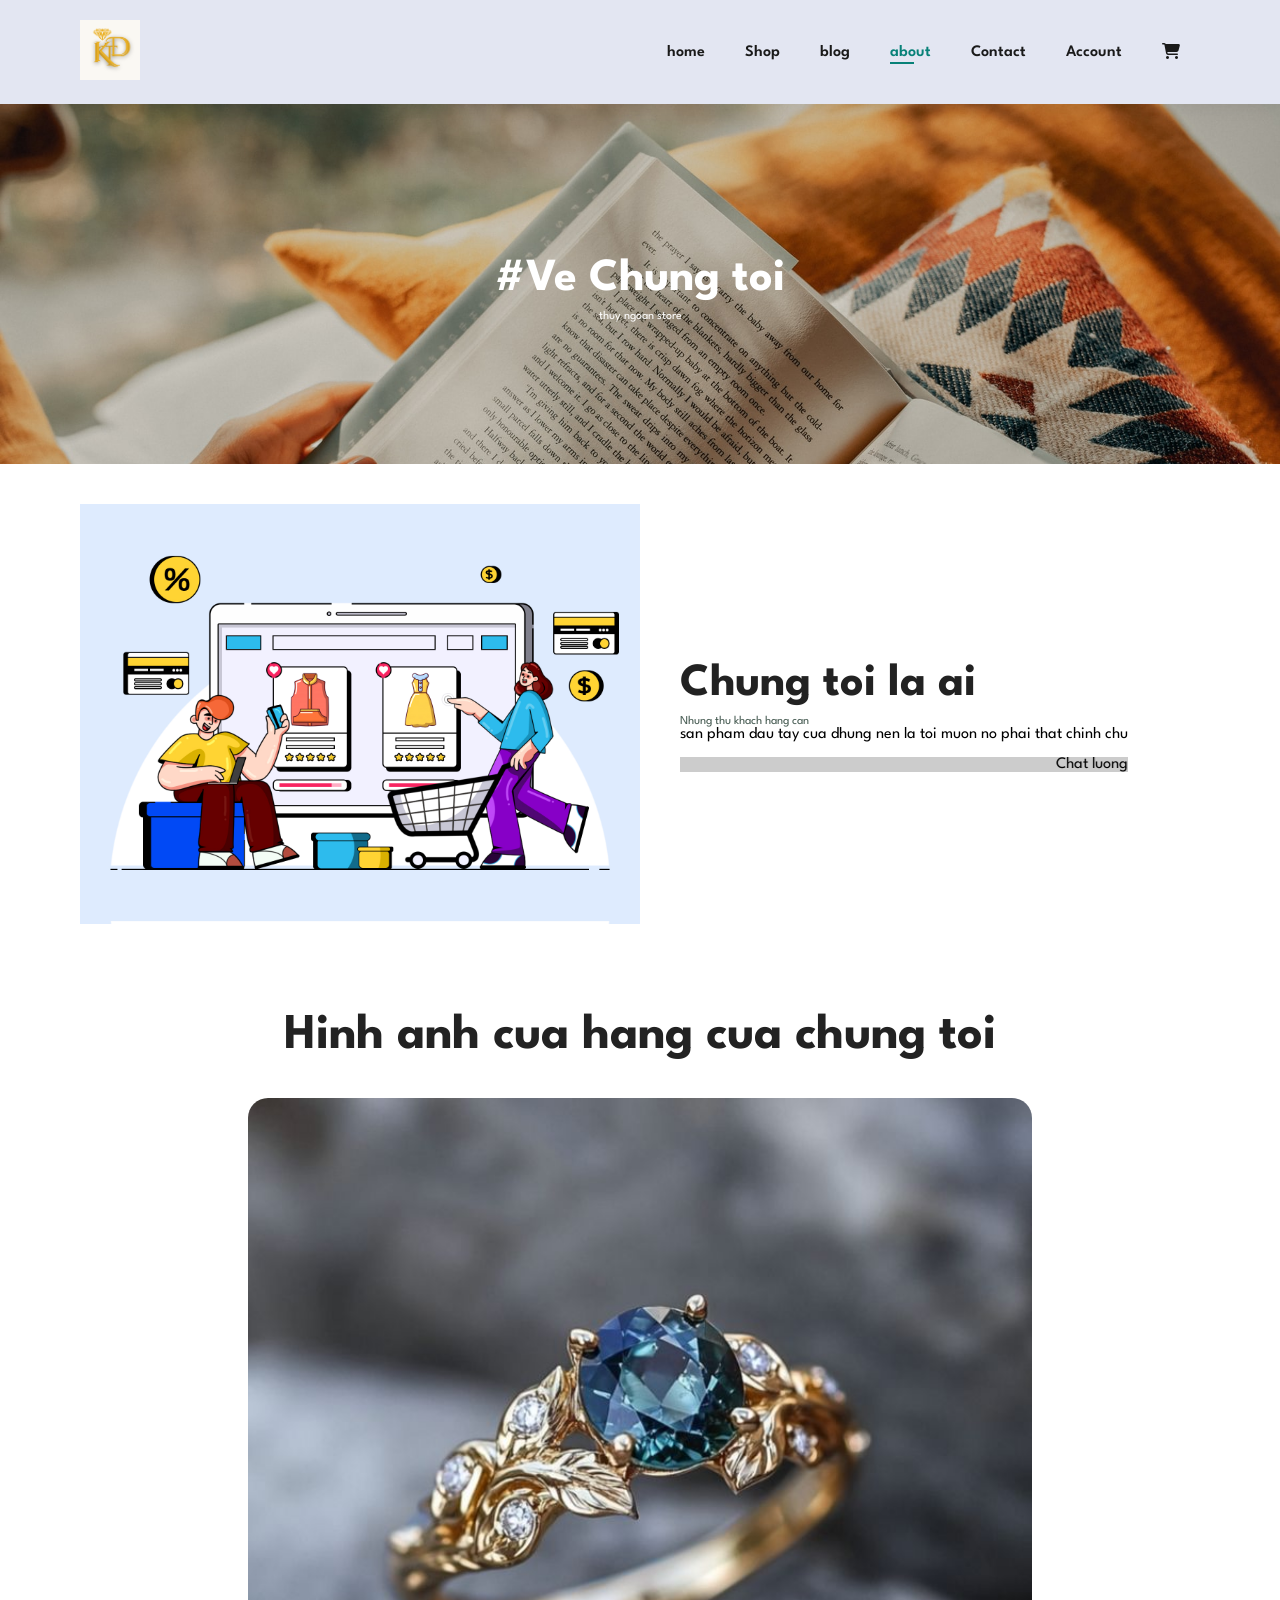
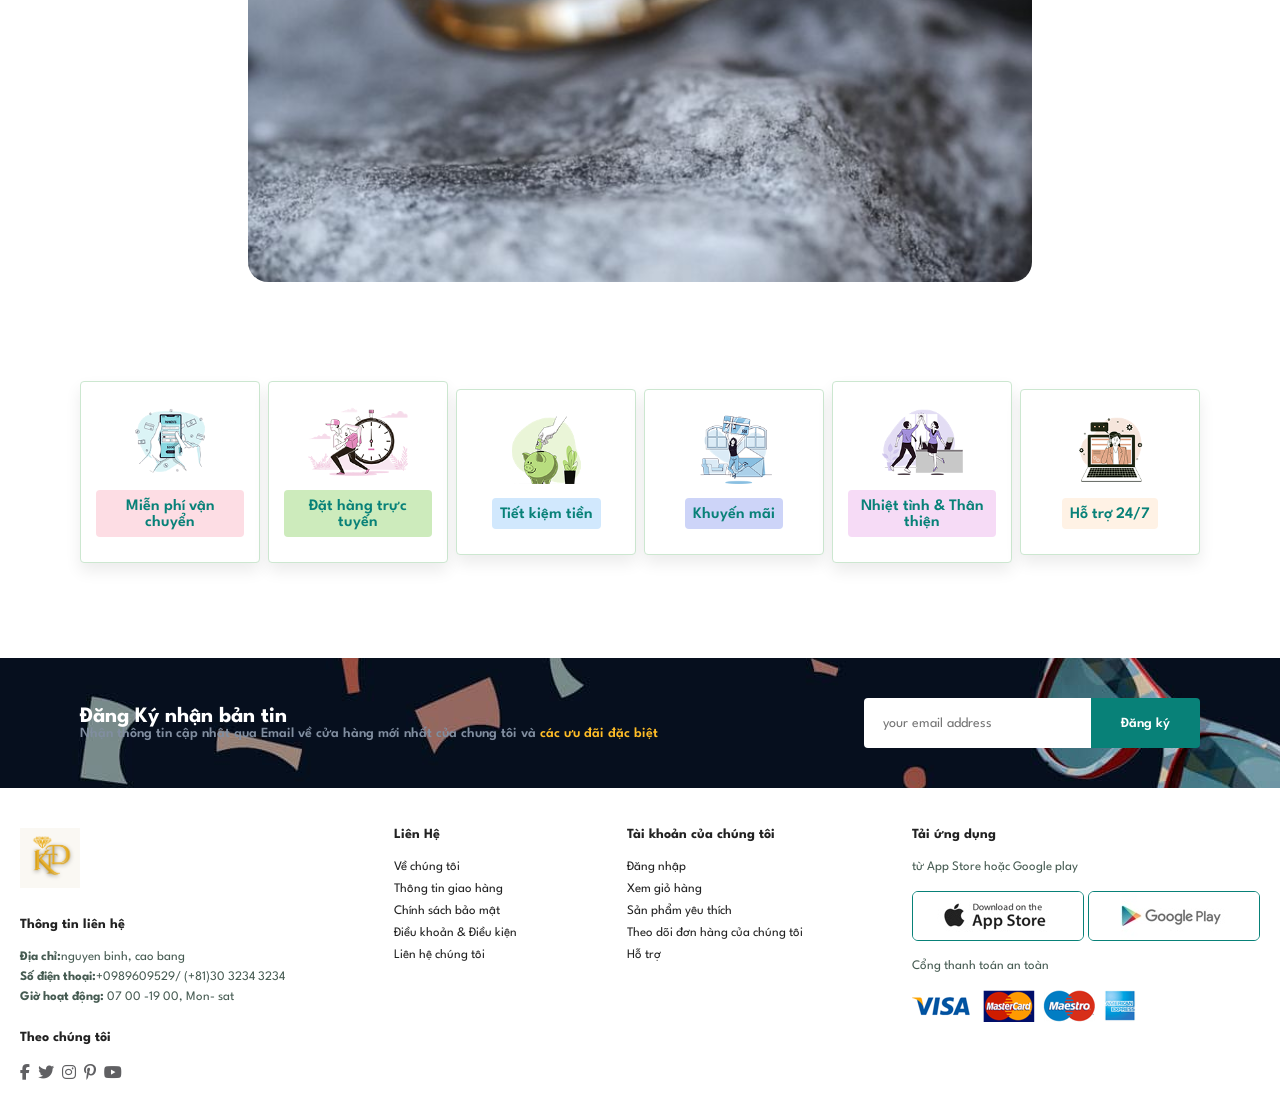
<file: about.html>
<!DOCTYPE html>
<html lang="en">
<head>
    <meta charset="UTF-8">
    <meta name="viewport" content="width=device-width, initial-scale=1.0">
    <link rel="stylesheet" href="https://cdnjs.cloudflare.com/ajax/libs/font-awesome/6.2.0/css/all.min.css">
    <title>vàng bạc thúy ngoạn store</title>
    <link rel="stylesheet" href="style.css">
</head>
<body>
    <section id="header">
        <a href="#"><img src="store/1.png" class="logo"></a>
        <div>
            <ul id="navbar">
                <li><a href="index.html">home</a></li>
                <li class="dropdown">
        <a href="shop.html">Shop</a>
        <ul class="dropdown-menu">  
            <li class="dropdown"><a href="vang.html">Sản phẩm Vàng</a> 
                    <ul class="loai-sp">
                        <li><a href="man.html">Sản phẩm nam</a></li>
                        <li><a href="girl.html">Sản phẩm nữ</a></li>
                        <li><a href="Nhan.html">Nhẫn</a></li>
                        <li><a href="day-chuyen.html">Dây chuyền</a></li>
                        <li><a href="bong-tai.html">Bông tai</a></li>
                        <li><a href="lac.html">lắc tay % lắc chân</a></li>
                    </ul>
                    
            </li>
             <li class="dropdown"><a href="bac.html">Sản phẩm bac</a> 
                    <ul class="loai-sp">
                        <li><a href="man.html">Sản phẩm nam</a></li>
                        <li><a href="girl.html">Sản phẩm nữ</a></li>
                        <li><a href="Nhan.html">Nhẫn</a></li>
                        <li><a href="day-chuyen.html">Dây chuyền</a></li>
                        <li><a href="bong-tai.html">Bông tai</a></li>
                        <li><a href="lac.html">lắc</a></li>
                    </ul>
                    
            </li>
        </ul>
    </li>


                <li><a href="blog.html">blog</a></li>
                <li><a class="active" href="about.html">about</a></li>
                <li><a href="contact.html">Contact</a></li>
                <li><a href="taikhoan.html">Account</a></li>
                <li id="lg-bag"><a href="cart.html"><i class="fa-solid fa-cart-shopping"></i></a></li>
                <a href="#" id="close"><i class="fa -solid fa-xmark"></i></a>
                </ul>
        </div>
        <div id="mobile">
            <a href="cart.html"><i class="fa-solid fa-cart-shopping"></i></a>
            <i id="bar" class="fas fa-outdent"></i>
        </div>
    </section>
    <!-- home page -->
     <section id="page-header" class="about-header">
        <h2>#Ve Chung toi</h2>
        <p>thuy ngoan store</p>
      
     </section>
     <!--about header-->
     <section id="about-head" class="section-p1">
        <img src="img/about/a6.jpg">
        <div>
            <h2>Chung toi la ai</h2>
            <p>Nhung thu khach hang can</p>
            <abbr titile="">san pham dau tay cua dhung
                 nen la toi muon no phai that chinh chu</abbr>
                 <br><br>
                 <marquee style="background-color: #ccc;" loop="infinite" scrollamount="5" width="100%">
  Chat luong san pham duoc dam bao va uy tin
</marquee>
        </div>
     </section>
     <!--about app--> 
     <section id="about-us" class="section-p1">
        <h1>Hinh anh cua hang cua chung toi</h1>
        <div class="video">
            <img src="store/a (4).jfif">
        </div>
     </section>
      <!--feature-->
     <section id="feature" class="section-p1">

        <div class="fe-box">
            <img src="img/features/f1.png">
            <h6>Miễn phí vận chuyển</h6>
        </div>
        <div class="fe-box">
            <img src="img/features/f2.png">
            <h6>Đặt hàng trực tuyến</h6>
        </div>
        <div class="fe-box">
            <img src="img/features/f3.png">
            <h6>Tiết kiệm tiền</h6>
        </div>
        <div class="fe-box">
            <img src="img/features/f4.png">
            <h6>Khuyến mãi</h6>
        </div>
        <div class="fe-box">
            <img src="img/features/f5.png">
            <h6>Nhiệt tình & Thân thiện</h6>
        </div>
        <div class="fe-box">
            <img src="img/features/f6.png">
            <h6>Hỗ trợ 24/7</h6>
        </div>
        
     </section>
      <!--thu moi-->
      <section id="newsletter" class="section-p1 section-m1">
        <div class="newstext">
            <h4>Đăng Ký nhận bản tin</h4>
            <p>Nhận thông tin cập nhật qua Email về cửa hàng mới nhất của chung tôi và <span>các ưu đãi đặc biệt</span></p>
        </div>
        <div class="form">
            <input type="text" placeholder="your email address">
            <button class="normal">Đăng ký</button>
        </div>
      </section>
      <!--footer-->
      <footer id="section-p1">
        <div class="col">
            <img class="logo"src="store/1.png">
            <h4>Thông tin liên hệ</h4>
            <p><strong>Địa chỉ:</strong>nguyen binh, cao bang</p>
            <p><strong>Số điện thoại:</strong>+0989609529/ (+81)30 3234 3234 </p>
            <p><strong>Giờ hoạt động: </strong>07 00 -19 00, Mon- sat</p>
            <div class="follow">
                <h4>Theo chúng tôi</h4>
                <div class="icon">
                    <i class="fab fa-facebook-f"></i>
                     <i class="fab fa-twitter"></i>
                    <i class="fab fa-instagram"></i>
                    <i class="fab fa-pinterest-p"></i>
                    <i class="fab fa-youtube"></i>
                </div>
            </div>
        </div>
        <div class="col">
            <h4>Liên Hệ</h4>
            <a href="#">Về chúng tôi</a>
            <a href="#">Thông tin giao hàng</a>
            <a href="#">Chính sách bảo mật</a>
            <a href="#">Điều khoản & Điều kiện</a>
            <a href="#">Liên hệ chúng tôi</a>
        </div>
          <div class="col">
            <h4>Tài khoản của chúng tôi</h4>
            <a href="#">Đăng nhập</a>
            <a href="#">Xem giỏ hàng</a>
            <a href="#">Sản phẩm yêu thích</a>
            <a href="#">Theo dõi đơn hàng của chúng tôi</a>
            <a href="#">Hỗ trợ</a>
        </div>
         <div class="col install">
            <h4>Tải ứng dụng</h4>
            <p>từ App Store hoặc Google play</p>
            <div class="row">
                <img src="img/pay/app.jpg">
                <img src="img/pay/play.jpg">

            </div>
            <p>Cổng thanh toán an toàn</p>
            <img src="img/pay/pay.png">
        </div>
      </footer>
      <script src="script.js"></script>
</body>
</html>
</file>
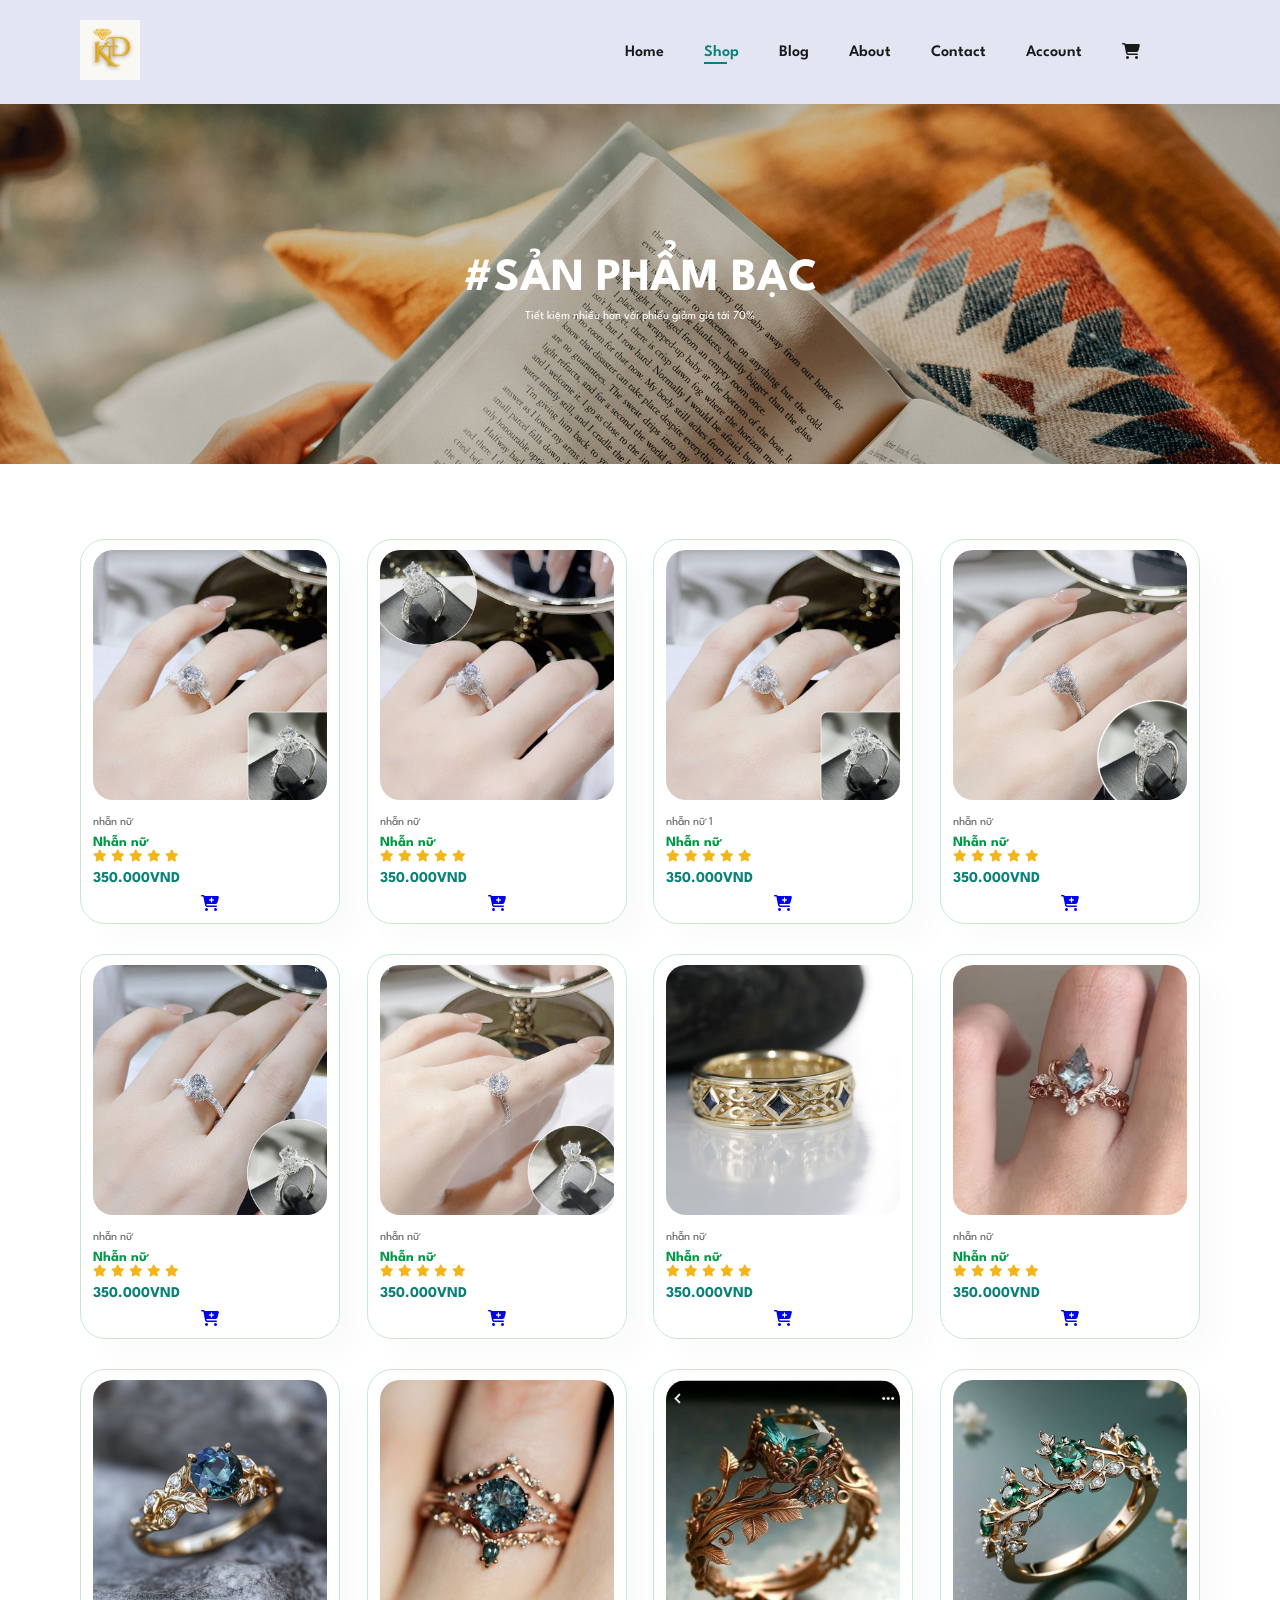
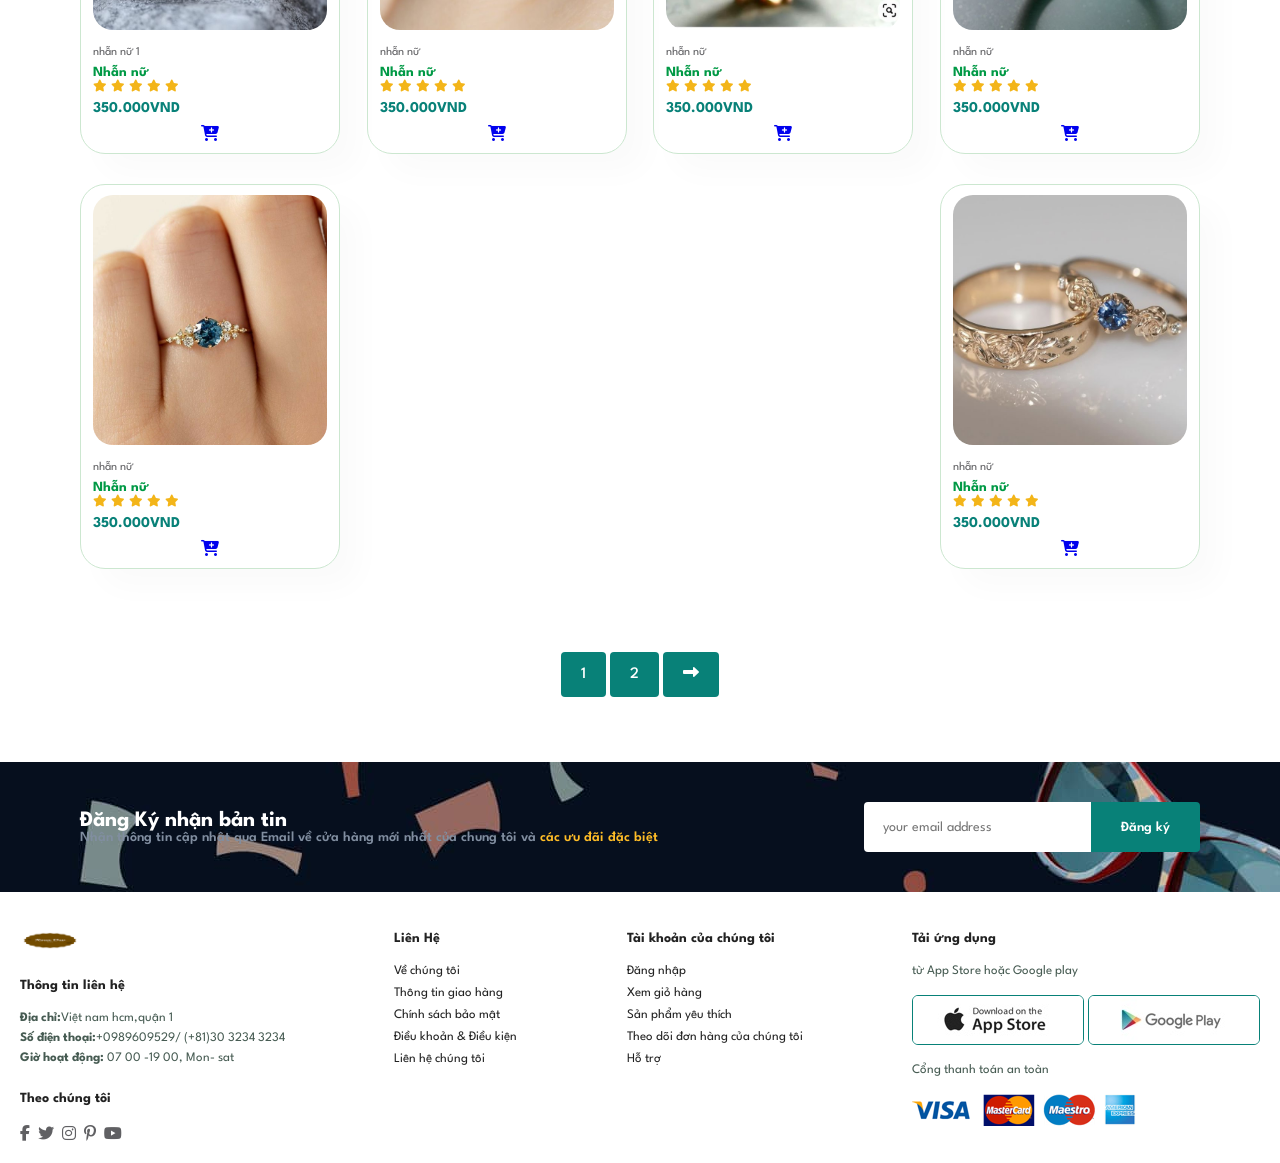
<file: bac.html>
<!DOCTYPE html>
<html lang="en">
<head>
    <meta charset="UTF-8">
    <meta name="viewport" content="width=device-width, initial-scale=1.0">
    <link rel="stylesheet" href="https://cdnjs.cloudflare.com/ajax/libs/font-awesome/6.2.0/css/all.min.css">
    <title>vàng bạc thúy ngoạn store</title>
    <link rel="stylesheet" href="style.css">
</head>
<body>
    <section id="header">
        <a href="#"><img src="store/1.png" class="logo"></a>
        <div>
          <ul id="navbar">
    <li><a href="index.html">Home</a></li>
    <li class="dropdown">
        <a class="active" href="shop.html">Shop</a>
        <ul class="dropdown-menu">  
            <li class="dropdown"><a href="vang.html">Sản phẩm Vàng</a> 
                    <ul class="loai-sp">
                        <li><a href="man.html">Sản phẩm nam</a></li>
                        <li><a href="girl.html">Sản phẩm nữ</a></li>
                        <li><a href="Nhan.html">Nhẫn</a></li>
                        <li><a href="day-chuyen.html">Dây chuyền</a></li>
                        <li><a href="bong-tai.html">Bông tai</a></li>
                        <li><a href="lac.html">lắc tay % lắc chân</a></li>
                    </ul>
                    
            </li>
             <li class="dropdown"><a href="bac.html">Sản phẩm bac</a> 
                    <ul class="loai-sp">
                        <li><a href="man.html">Sản phẩm nam</a></li>
                        <li><a href="girl.html">Sản phẩm nữ</a></li>
                        <li><a href="Nhan.html">Nhẫn</a></li>
                        <li><a href="day-chuyen.html">Dây chuyền</a></li>
                        <li><a href="bong-tai.html">Bông tai</a></li>
                        <li><a href="lac.html">lắc</a></li>
                    </ul>
                    
            </li>
        </ul>
    </li>

    <li><a href="blog.html">Blog</a></li>
    <li><a href="about.html">About</a></li>
    <li><a href="contact.html">Contact</a></li>
    <li><a href="taikhoan.html">Account</a></li>
    <li id="lg-bag"><a href="cart.html"><i class="fa-solid fa-cart-shopping"></i></a></li>
    <li><a href="#" id="close"><i class="fa-solid fa-xmark"></i></a></li>
</ul>

        </div>
        <div id="mobile">
            <a href="cart.html"><i class="fa-solid fa-cart-shopping"></i></a>
            <i id="bar" class="fas fa-outdent"></i>
        </div>
    </section>
    <!-- home page -->
     <section id="page-header">
        <h2>#SẢN PHẨM BẠC</h2>
        <p>Tiết kiệm nhiều hơn với phiếu giảm giá tới 70%</p>
      
     </section>
    
     <!--sản phẩm-->
     <section id="product1" class="section-p1">
        <div class="pro-container">
            <div class="pro" onclick = "window.location.href='sproduct.html';">
                <img src="store/nu1.jfif">
                <div class="des">
                    <span>nhẫn nữ </span>
                    <h5>Nhẫn nữ</h5>
                    <div class="star">
                        <i class="fas fa-star"></i>
                        <i class="fas fa-star"></i>
                        <i class="fas fa-star"></i>
                        <i class="fas fa-star"></i>
                        <i class="fas fa-star"></i>
                    </div>
                    <h4>350.000VND</h4>
                </div>
                <a href="#"><i class="fa-solid fa-cart-plus"></i></a>


            </div>
            <div class="pro"onclick = "window.location.href='sproduct.html';">
                <img src="store/nhẫn nữ 1.jfif">
                <div class="des">
                    <span>nhẫn nữ </span>
                    <h5>Nhẫn nữ</h5>
                    <div clas="star">
                        <i class="fas fa-star"></i>
                        <i class="fas fa-star"></i>
                        <i class="fas fa-star"></i>
                        <i class="fas fa-star"></i>
                        <i class="fas fa-star"></i>
                    </div>
                    <h4>350.000VND</h4>
                </div>
                <a href="#"><i class="fa-solid fa-cart-plus"></i></a>
                

            </div>
            <div class="pro"onclick = "window.location.href='sproduct.html';">
                <img src="store/nu1.jfif">
                <div class="des">
                    <span>nhẫn nữ 1 </span>
                    <h5>Nhẫn nữ</h5>
                    <div clas="star">
                        <i class="fas fa-star"></i>
                        <i class="fas fa-star"></i>
                        <i class="fas fa-star"></i>
                        <i class="fas fa-star"></i>
                        <i class="fas fa-star"></i>
                    </div>
                    <h4>350.000VND</h4>
                </div>
                <a href="#"><i class="fa-solid fa-cart-plus"></i></a>
                

            </div>
            <div class="pro" onclick = "window.location.href='sproduct.html';">
                <img src="store/nhân nữ 2.jfif">
                <div class="des">
                    <span>nhẫn nữ </span>
                    <h5>Nhẫn nữ</h5>
                    <div clas="star">
                        <i class="fas fa-star"></i>
                        <i class="fas fa-star"></i>
                        <i class="fas fa-star"></i>
                        <i class="fas fa-star"></i>
                        <i class="fas fa-star"></i>
                    </div>
                    <h4>350.000VND</h4>
                </div>
                <a href="#"><i class="fa-solid fa-cart-plus"></i></a>
                

            </div>
            <div class="pro" onclick = "window.location.href='sproduct.html';">
                <img src="store/nhẫn nữ 3.jfif">
                <div class="des">
                    <span>nhẫn nữ </span>
                    <h5>Nhẫn nữ</h5>
                    <div clas="star">
                        <i class="fas fa-star"></i>
                        <i class="fas fa-star"></i>
                        <i class="fas fa-star"></i>
                        <i class="fas fa-star"></i>
                        <i class="fas fa-star"></i>
                    </div>
                    <h4>350.000VND</h4>
                </div>
                <a href="#"><i class="fa-solid fa-cart-plus"></i></a>
                

            </div>
            <div class="pro" onclick = "window.location.href='sproduct.html';">
                <img src="store/nhân nữ 4.jfif">
                <div class="des">
                    <span>nhẫn nữ </span>
                    <h5>Nhẫn nữ</h5>
                    <div clas="star">
                        <i class="fas fa-star"></i>
                        <i class="fas fa-star"></i>
                        <i class="fas fa-star"></i>
                        <i class="fas fa-star"></i>
                        <i class="fas fa-star"></i>
                    </div>
                    <h4>350.000VND</h4>
                </div>
                <a href="#"><i class="fa-solid fa-cart-plus"></i></a>
            </div>
            <!--sp mới -->
            <div class="pro" onclick = "window.location.href='sproduct.html';">
                <img src="store/a.jfif">
                <div class="des">
                    <span>nhẫn nữ </span>
                    <h5>Nhẫn nữ</h5>
                    <div class="star">
                        <i class="fas fa-star"></i>
                        <i class="fas fa-star"></i>
                        <i class="fas fa-star"></i>
                        <i class="fas fa-star"></i>
                        <i class="fas fa-star"></i>
                    </div>
                    <h4>350.000VND</h4>
                </div>
                <a href="#"><i class="fa-solid fa-cart-plus"></i></a>


            </div>
            <div class="pro" onclick = "window.location.href='sproduct.html';">
                <img src="store/a (5).jfif">
                <div class="des">
                    <span>nhẫn nữ </span>
                    <h5>Nhẫn nữ</h5>
                    <div clas="star">
                        <i class="fas fa-star"></i>
                        <i class="fas fa-star"></i>
                        <i class="fas fa-star"></i>
                        <i class="fas fa-star"></i>
                        <i class="fas fa-star"></i>
                    </div>
                    <h4>350.000VND</h4>
                </div>
                <a href="#"><i class="fa-solid fa-cart-plus"></i></a>
                

            </div>
            <div class="pro" onclick = "window.location.href='sproduct.html';">
                <img src="store/a (4).jfif">
                <div class="des">
                    <span>nhẫn nữ 1 </span>
                    <h5>Nhẫn nữ</h5>
                    <div clas="star">
                        <i class="fas fa-star"></i>
                        <i class="fas fa-star"></i>
                        <i class="fas fa-star"></i>
                        <i class="fas fa-star"></i>
                        <i class="fas fa-star"></i>
                    </div>
                    <h4>350.000VND</h4>
                </div>
                <a href="#"><i class="fa-solid fa-cart-plus"></i></a>
                

            </div>
            <div class="pro" onclick = "window.location.href='sproduct.html';">
                <img src="store/a (3).jfif">
                <div class="des">
                    <span>nhẫn nữ </span>
                    <h5>Nhẫn nữ</h5>
                    <div clas="star">
                        <i class="fas fa-star"></i>
                        <i class="fas fa-star"></i>
                        <i class="fas fa-star"></i>
                        <i class="fas fa-star"></i>
                        <i class="fas fa-star"></i>
                    </div>
                    <h4>350.000VND</h4>
                </div>
                <a href="#"><i class="fa-solid fa-cart-plus"></i></a>
                

            </div>
            <div class="pro" onclick = "window.location.href='sproduct.html';">
                <img src="store/a (1).jfif">
                <div class="des">
                    <span>nhẫn nữ </span>
                    <h5>Nhẫn nữ</h5>
                    <div clas="star">
                        <i class="fas fa-star"></i>
                        <i class="fas fa-star"></i>
                        <i class="fas fa-star"></i>
                        <i class="fas fa-star"></i>
                        <i class="fas fa-star"></i>
                    </div>
                    <h4>350.000VND</h4>
                </div>
                <a href="#"><i class="fa-solid fa-cart-plus"></i></a>
                

            </div>
            <div class="pro" onclick = "window.location.href='sproduct.html';">
                <img src="store/a (2).jfif">
                <div class="des">
                    <span>nhẫn nữ </span>
                    <h5>Nhẫn nữ</h5>
                    <div clas="star">
                        <i class="fas fa-star"></i>
                        <i class="fas fa-star"></i>
                        <i class="fas fa-star"></i>
                        <i class="fas fa-star"></i>
                        <i class="fas fa-star"></i>
                    </div>
                    <h4>350.000VND</h4>
                </div>
                <a href="#"><i class="fa-solid fa-cart-plus"></i></a>
            </div>
             <div class="pro" onclick = "window.location.href='sproduct.html';">
                <img src="store/a (6).jfif">
                <div class="des">
                    <span>nhẫn nữ </span>
                    <h5>Nhẫn nữ</h5>
                    <div clas="star">
                        <i class="fas fa-star"></i>
                        <i class="fas fa-star"></i>
                        <i class="fas fa-star"></i>
                        <i class="fas fa-star"></i>
                        <i class="fas fa-star"></i>
                    </div>
                    <h4>350.000VND</h4>
                </div>
                <a href="#"><i class="fa-solid fa-cart-plus"></i></a>
                

            </div>
             <div class="pro" onclick = "window.location.href='sproduct.html';">
                <img src="store/a (7).jfif">
                <div class="des">
                    <span>nhẫn nữ </span>
                    <h5>Nhẫn nữ</h5>
                    <div clas="star">
                        <i class="fas fa-star"></i>
                        <i class="fas fa-star"></i>
                        <i class="fas fa-star"></i>
                        <i class="fas fa-star"></i>
                        <i class="fas fa-star"></i>
                    </div>
                    <h4>350.000VND</h4>
                </div>
                <a href="#"><i class="fa-solid fa-cart-plus"></i></a>
                

            </div>
        </div>
     </section>
     <!--phân trang-->
     <section id="pagination" class="section-p1">
        <a href="#">1</a>
        <a href="#">2</a>
        <a href=""><i class="fa fa-long-arrow-alt-right"></i></a>
     </section>
      <!--thu moi-->
      <section id="newsletter" class="section-p1 section-m1">
        <div class="newstext">
            <h4>Đăng Ký nhận bản tin</h4>
            <p>Nhận thông tin cập nhật qua Email về cửa hàng mới nhất của chung tôi và <span>các ưu đãi đặc biệt</span></p>
        </div>
        <div class="form">
            <input type="text" placeholder="your email address">
            <button class="normal">Đăng ký</button>
        </div>
      </section>
      <!--footer-->
      <footer id="section-p1">
        <div class="col">
            <img class="logo"src="img/logo.png">
            <h4>Thông tin liên hệ</h4>
            <p><strong>Địa chỉ:</strong>Việt nam hcm,quận 1</p>
            <p><strong>Số điện thoại:</strong>+0989609529/ (+81)30 3234 3234 </p>
            <p><strong>Giờ hoạt động: </strong>07 00 -19 00, Mon- sat</p>
            <div class="follow">
                <h4>Theo chúng tôi</h4>
                <div class="icon">
                    <i class="fab fa-facebook-f"></i>
                     <i class="fab fa-twitter"></i>
                    <i class="fab fa-instagram"></i>
                    <i class="fab fa-pinterest-p"></i>
                    <i class="fab fa-youtube"></i>
                </div>
            </div>
        </div>
        <div class="col">
            <h4>Liên Hệ</h4>
            <a href="#">Về chúng tôi</a>
            <a href="#">Thông tin giao hàng</a>
            <a href="#">Chính sách bảo mật</a>
            <a href="#">Điều khoản & Điều kiện</a>
            <a href="#">Liên hệ chúng tôi</a>
        </div>
          <div class="col">
            <h4>Tài khoản của chúng tôi</h4>
            <a href="#">Đăng nhập</a>
            <a href="#">Xem giỏ hàng</a>
            <a href="#">Sản phẩm yêu thích</a>
            <a href="#">Theo dõi đơn hàng của chúng tôi</a>
            <a href="#">Hỗ trợ</a>
        </div>
         <div class="col install">
            <h4>Tải ứng dụng</h4>
            <p>từ App Store hoặc Google play</p>
            <div class="row">
                <img src="img/pay/app.jpg">
                <img src="img/pay/play.jpg">

            </div>
            <p>Cổng thanh toán an toàn</p>
            <img src="img/pay/pay.png">
        </div>
      </footer>
      <script src="script.js"></script>
</body>
</html>
</file>
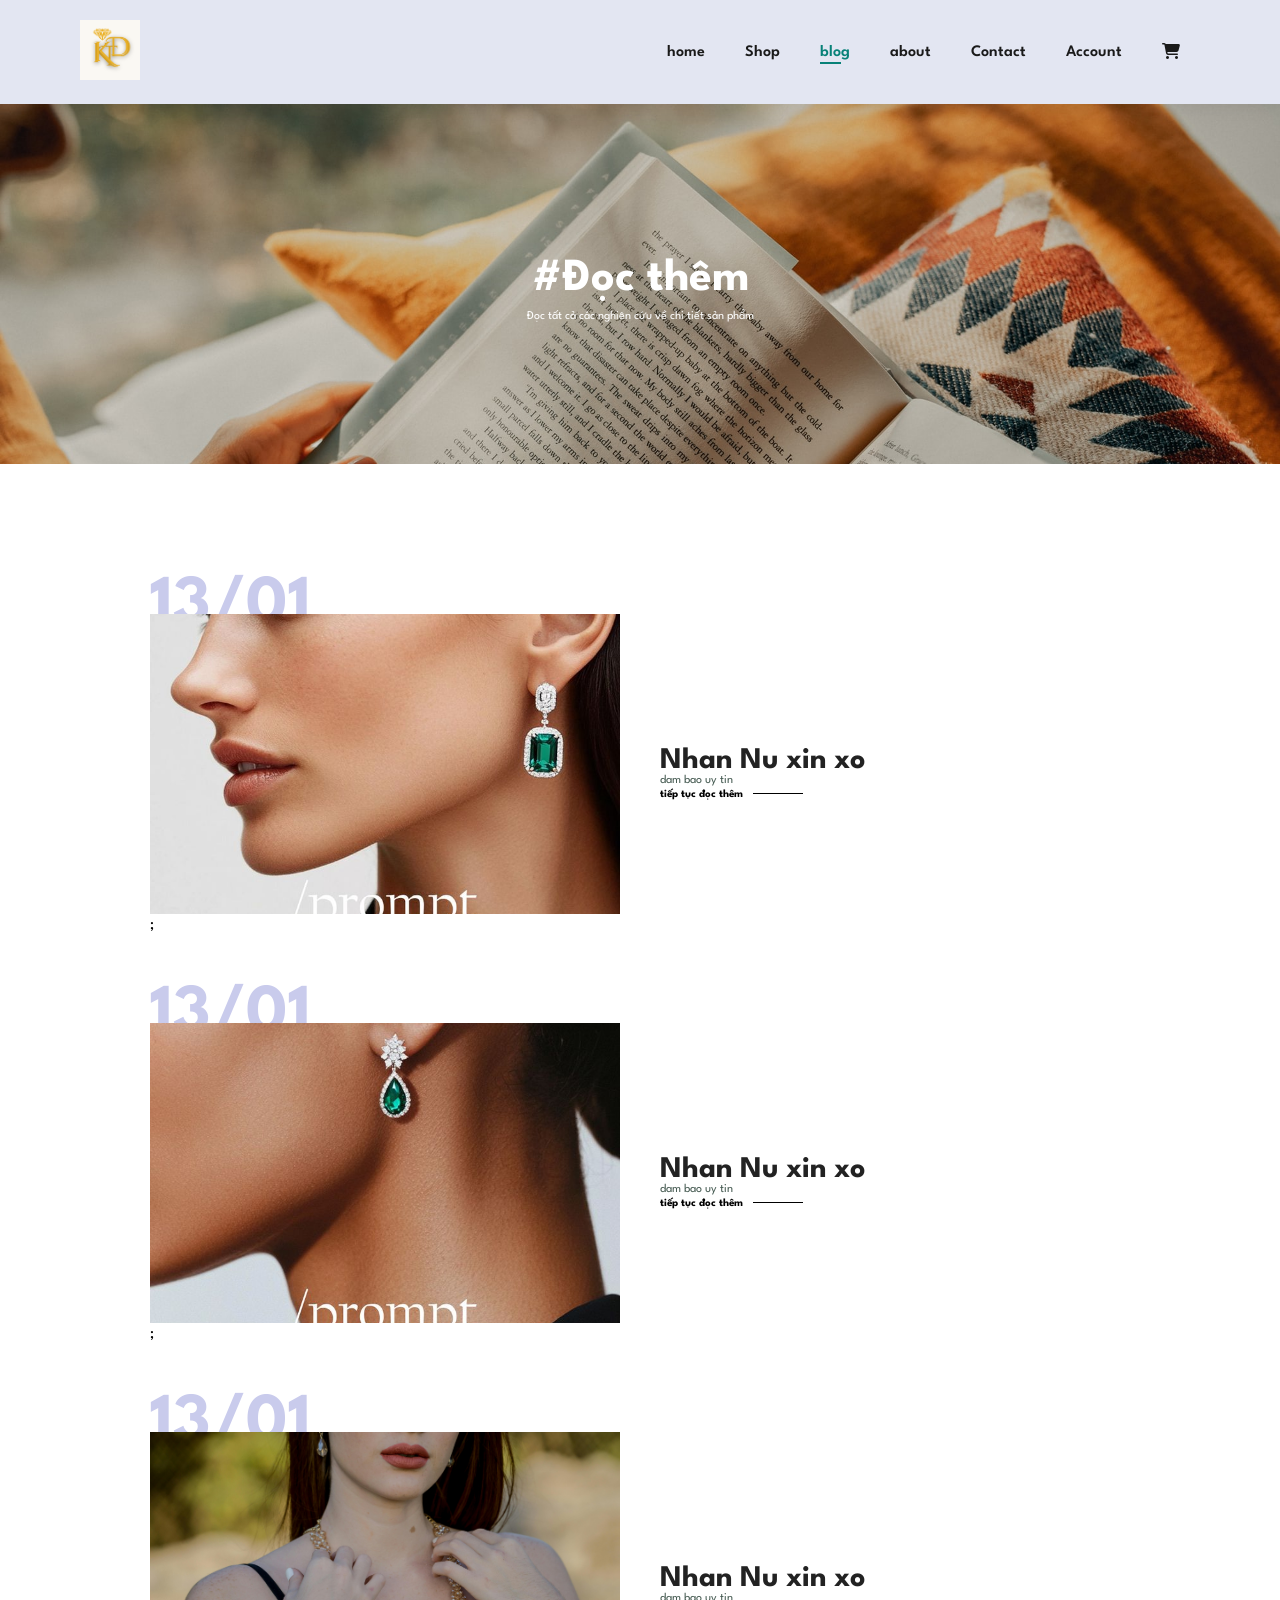
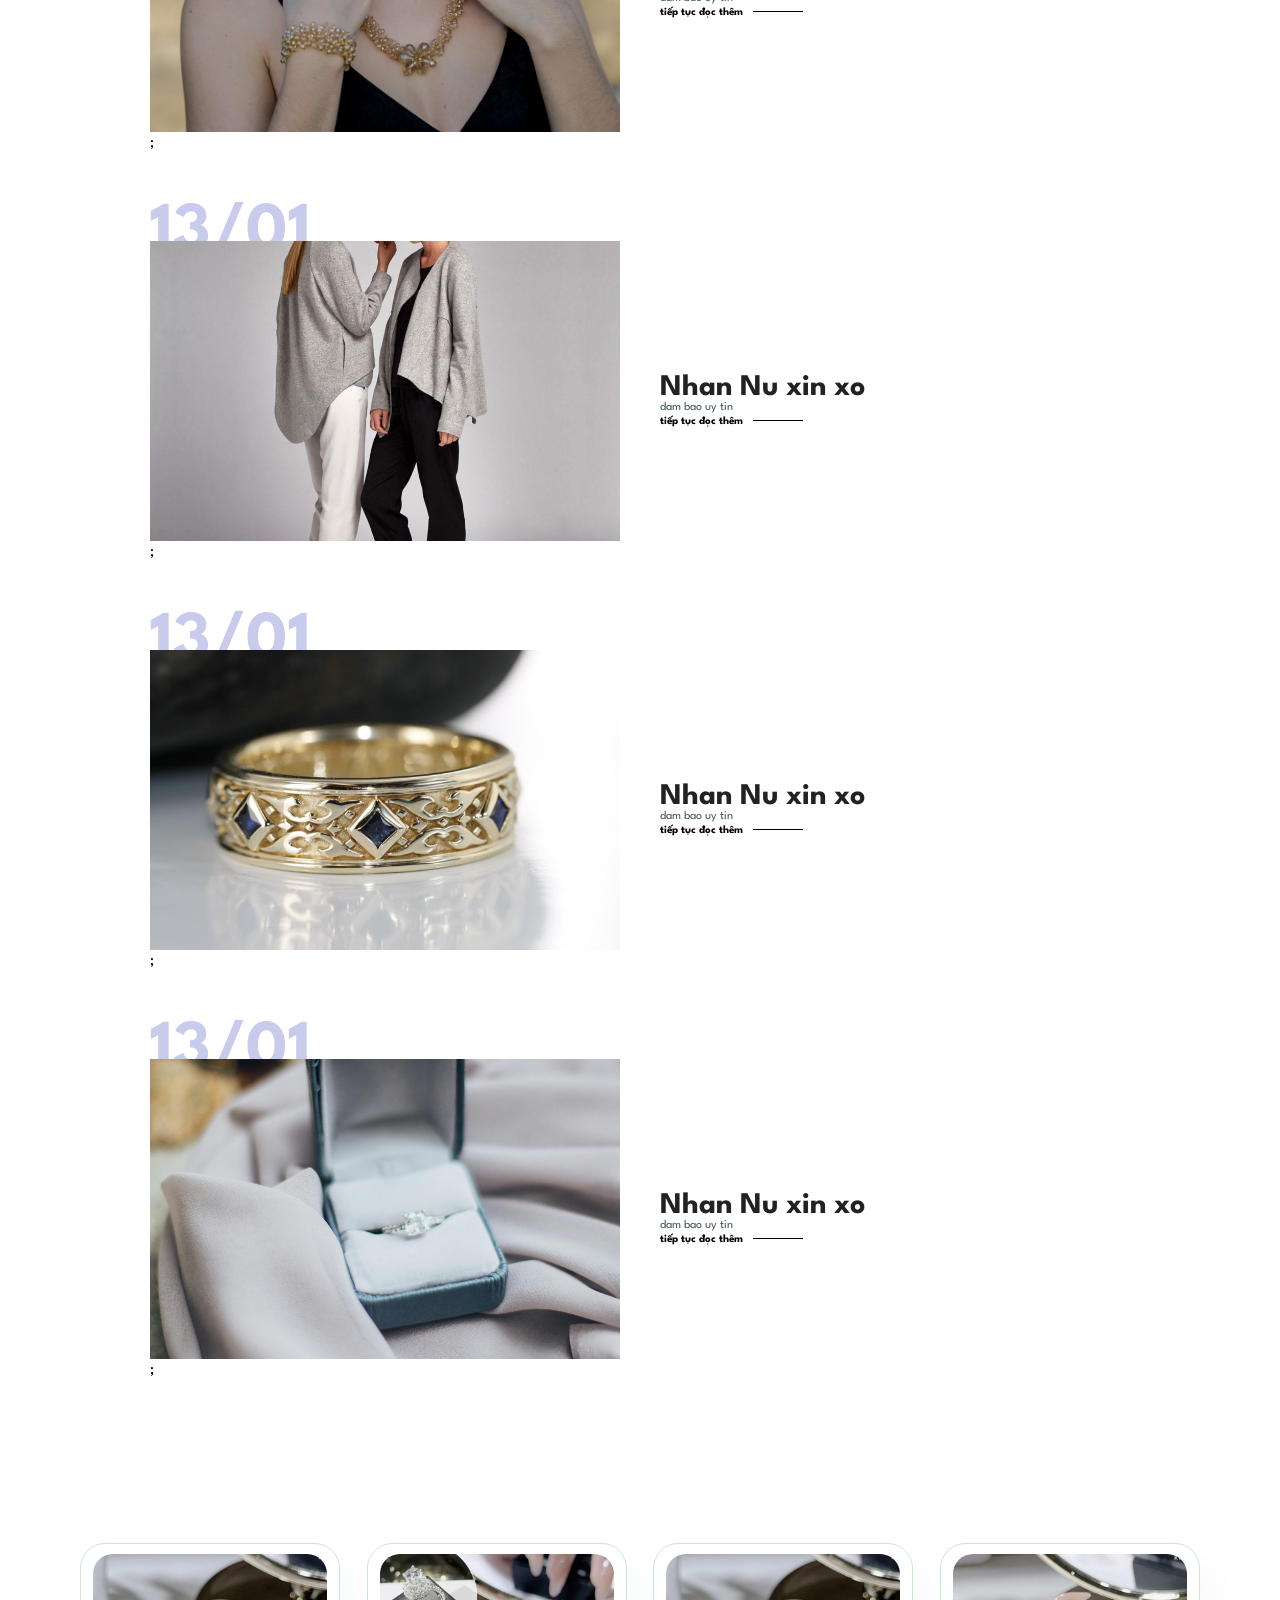
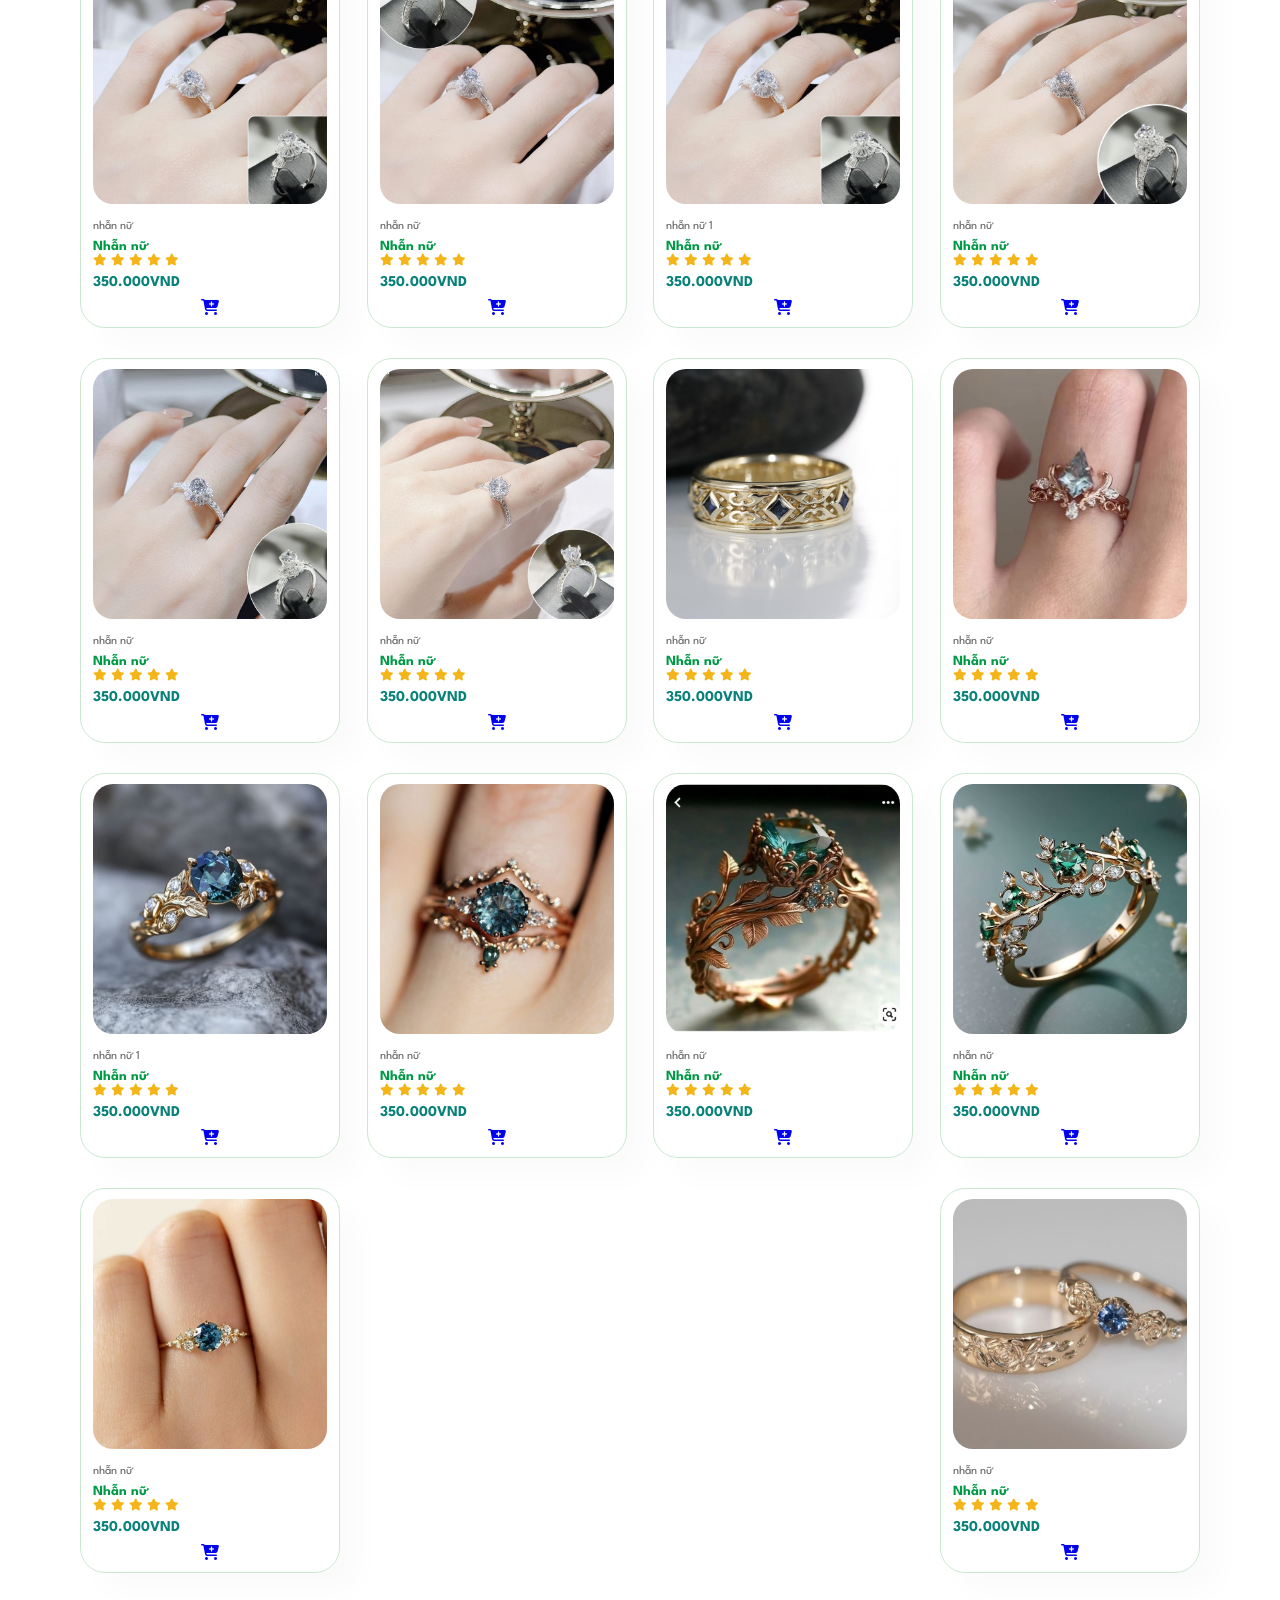
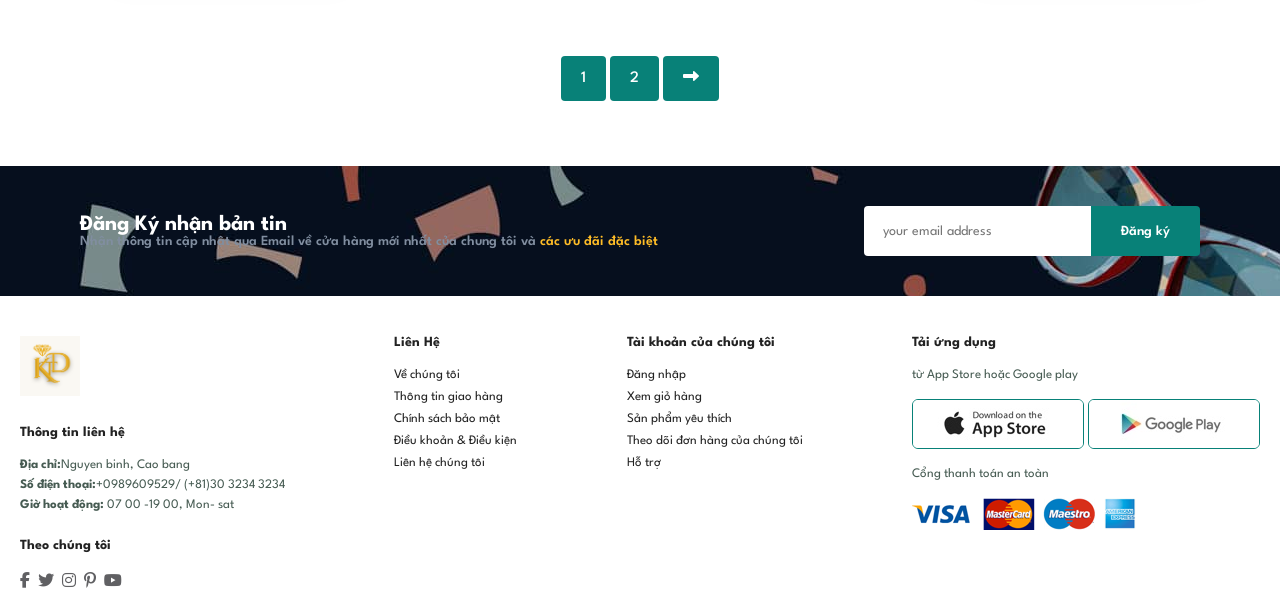
<file: blog.html>
<!DOCTYPE html>
<html lang="en">
<head>
    <meta charset="UTF-8">
    <meta name="viewport" content="width=device-width, initial-scale=1.0">
    <link rel="stylesheet" href="https://cdnjs.cloudflare.com/ajax/libs/font-awesome/6.2.0/css/all.min.css">
    <title>vàng bạc thúy ngoạn store</title>
    <link rel="stylesheet" href="style.css">
</head>
<body>
    <section id="header">
        <a href="#"><img src="store/1.png" class="logo"></a>
        <div>
            <ul id="navbar">
                <li><a href="index.html">home</a></li>
                <li class="dropdown">
        <a href="shop.html">Shop</a>
        <ul class="dropdown-menu">  
            <li class="dropdown"><a href="vang.html">Sản phẩm Vàng</a> 
                    <ul class="loai-sp">
                        <li><a href="man.html">Sản phẩm nam</a></li>
                        <li><a href="girl.html">Sản phẩm nữ</a></li>
                        <li><a href="Nhan.html">Nhẫn</a></li>
                        <li><a href="day-chuyen.html">Dây chuyền</a></li>
                        <li><a href="bong-tai.html">Bông tai</a></li>
                        <li><a href="lac.html">lắc tay % lắc chân</a></li>
                    </ul>
                    
            </li>
             <li class="dropdown"><a href="bac.html">Sản phẩm bac</a> 
                    <ul class="loai-sp">
                        <li><a href="man.html">Sản phẩm nam</a></li>
                        <li><a href="girl.html">Sản phẩm nữ</a></li>
                        <li><a href="Nhan.html">Nhẫn</a></li>
                        <li><a href="day-chuyen.html">Dây chuyền</a></li>
                        <li><a href="bong-tai.html">Bông tai</a></li>
                        <li><a href="lac.html">lắc</a></li>
                    </ul>
                    
            </li>
        </ul>
    </li>

                <li><a class="active" href="blog.html">blog</a></li>
                <li><a href="about.html">about</a></li>
                <li><a href="contact.html">Contact</a></li>
                <li><a href="taikhoan.html">Account</a></li>
                <li id="lg-bag"><a href="cart.html"><i class="fa-solid fa-cart-shopping"></i></a></li>
                <a href="#" id="close"><i class="fa -solid fa-xmark"></i></a>
                </ul>
        </div>
        <div id="mobile">
            <a href="cart.html"><i class="fa-solid fa-cart-shopping"></i></a>
            <i id="bar" class="fas fa-outdent"></i>
        </div>
    </section>
    <!-- home page -->
     <section id="page-header" class="blog-header">
        <h2>#Đọc thêm</h2>
        <p>Đọc tất cả các nghiên cứu về chi tiết sản phẩm</p>
      
     </section>
    <!--blog page-->
    <section id="blog">
        <div class="blog-box">
            <div class="blog-img">
                <img src="store/b (2).jfif">;
            </div>
            <div class="blog-details">
                <h4>Nhan Nu xin xo</h4>
                <p>dam bao uy tin</p>
                <a href="#">tiếp tục đọc thêm</a>
            </div>
            <h1>13/01</h1>
        </div>
        <div class="blog-box">
            <div class="blog-img">
                <img src="store/b (3).jfif">;
            </div>
            <div class="blog-details">
                <h4>Nhan Nu xin xo</h4>
                <p>dam bao uy tin</p>
                <a href="#">tiếp tục đọc thêm</a>
            </div>
            <h1>13/01</h1>
        </div>
        <div class="blog-box">
            <div class="blog-img">
                <img src="store/pexels-lumierestudiomx-1454171.jpg">;
            </div>
            <div class="blog-details">
                <h4>Nhan Nu xin xo</h4>
                <p>dam bao uy tin</p>
                <a href="#">tiếp tục đọc thêm</a>
            </div>
            <h1>13/01</h1>
        </div>
        <div class="blog-box">
            <div class="blog-img">
                <img src="img/blog/b4.jpg">;
            </div>
            <div class="blog-details">
                <h4>Nhan Nu xin xo</h4>
                <p>dam bao uy tin</p>
                <a href="#">tiếp tục đọc thêm</a>
            </div>
            <h1>13/01</h1>
        </div>
        <div class="blog-box">
            <div class="blog-img">
                <img src="store/a.jfif">;
            </div>
            <div class="blog-details">
                <h4>Nhan Nu xin xo</h4>
                <p>dam bao uy tin</p>
                <a href="#">tiếp tục đọc thêm</a>
            </div>
            <h1>13/01</h1>
        </div>
        <div class="blog-box">
            <div class="blog-img">
                <img src="store/pexels-elina-sazonova-1927260.jpg">;
            </div>
            <div class="blog-details">
                <h4>Nhan Nu xin xo</h4>
                <p>dam bao uy tin</p>
                <a href="#">tiếp tục đọc thêm</a>
            </div>
            <h1>13/01</h1>
        </div>
    </section>
     <!--sản phẩm-->
     <section id="product1" class="section-p1">
        <div class="pro-container">
            <div class="pro" onclick = "window.location.href='sproduct.html';">
                <img src="store/nu1.jfif">
                <div class="des">
                    <span>nhẫn nữ </span>
                    <h5>Nhẫn nữ</h5>
                    <div class="star">
                        <i class="fas fa-star"></i>
                        <i class="fas fa-star"></i>
                        <i class="fas fa-star"></i>
                        <i class="fas fa-star"></i>
                        <i class="fas fa-star"></i>
                    </div>
                    <h4>350.000VND</h4>
                </div>
                <a href="#"><i class="fa-solid fa-cart-plus"></i></a>


            </div>
            <div class="pro">
                <img src="store/nhẫn nữ 1.jfif">
                <div class="des">
                    <span>nhẫn nữ </span>
                    <h5>Nhẫn nữ</h5>
                    <div clas="star">
                        <i class="fas fa-star"></i>
                        <i class="fas fa-star"></i>
                        <i class="fas fa-star"></i>
                        <i class="fas fa-star"></i>
                        <i class="fas fa-star"></i>
                    </div>
                    <h4>350.000VND</h4>
                </div>
                <a href="#"><i class="fa-solid fa-cart-plus"></i></a>
                

            </div>
            <div class="pro">
                <img src="store/nu1.jfif">
                <div class="des">
                    <span>nhẫn nữ 1 </span>
                    <h5>Nhẫn nữ</h5>
                    <div clas="star">
                        <i class="fas fa-star"></i>
                        <i class="fas fa-star"></i>
                        <i class="fas fa-star"></i>
                        <i class="fas fa-star"></i>
                        <i class="fas fa-star"></i>
                    </div>
                    <h4>350.000VND</h4>
                </div>
                <a href="#"><i class="fa-solid fa-cart-plus"></i></a>
                

            </div>
            <div class="pro">
                <img src="store/nhân nữ 2.jfif">
                <div class="des">
                    <span>nhẫn nữ </span>
                    <h5>Nhẫn nữ</h5>
                    <div clas="star">
                        <i class="fas fa-star"></i>
                        <i class="fas fa-star"></i>
                        <i class="fas fa-star"></i>
                        <i class="fas fa-star"></i>
                        <i class="fas fa-star"></i>
                    </div>
                    <h4>350.000VND</h4>
                </div>
                <a href="#"><i class="fa-solid fa-cart-plus"></i></a>
                

            </div>
            <div class="pro">
                <img src="store/nhẫn nữ 3.jfif">
                <div class="des">
                    <span>nhẫn nữ </span>
                    <h5>Nhẫn nữ</h5>
                    <div clas="star">
                        <i class="fas fa-star"></i>
                        <i class="fas fa-star"></i>
                        <i class="fas fa-star"></i>
                        <i class="fas fa-star"></i>
                        <i class="fas fa-star"></i>
                    </div>
                    <h4>350.000VND</h4>
                </div>
                <a href="#"><i class="fa-solid fa-cart-plus"></i></a>
                

            </div>
            <div class="pro">
                <img src="store/nhân nữ 4.jfif">
                <div class="des">
                    <span>nhẫn nữ </span>
                    <h5>Nhẫn nữ</h5>
                    <div clas="star">
                        <i class="fas fa-star"></i>
                        <i class="fas fa-star"></i>
                        <i class="fas fa-star"></i>
                        <i class="fas fa-star"></i>
                        <i class="fas fa-star"></i>
                    </div>
                    <h4>350.000VND</h4>
                </div>
                <a href="#"><i class="fa-solid fa-cart-plus"></i></a>
            </div>
            <!--sp mới -->
            <div class="pro">
                <img src="store/a.jfif">
                <div class="des">
                    <span>nhẫn nữ </span>
                    <h5>Nhẫn nữ</h5>
                    <div class="star">
                        <i class="fas fa-star"></i>
                        <i class="fas fa-star"></i>
                        <i class="fas fa-star"></i>
                        <i class="fas fa-star"></i>
                        <i class="fas fa-star"></i>
                    </div>
                    <h4>350.000VND</h4>
                </div>
                <a href="#"><i class="fa-solid fa-cart-plus"></i></a>


            </div>
            <div class="pro">
                <img src="store/a (5).jfif">
                <div class="des">
                    <span>nhẫn nữ </span>
                    <h5>Nhẫn nữ</h5>
                    <div clas="star">
                        <i class="fas fa-star"></i>
                        <i class="fas fa-star"></i>
                        <i class="fas fa-star"></i>
                        <i class="fas fa-star"></i>
                        <i class="fas fa-star"></i>
                    </div>
                    <h4>350.000VND</h4>
                </div>
                <a href="#"><i class="fa-solid fa-cart-plus"></i></a>
                

            </div>
            <div class="pro">
                <img src="store/a (4).jfif">
                <div class="des">
                    <span>nhẫn nữ 1 </span>
                    <h5>Nhẫn nữ</h5>
                    <div clas="star">
                        <i class="fas fa-star"></i>
                        <i class="fas fa-star"></i>
                        <i class="fas fa-star"></i>
                        <i class="fas fa-star"></i>
                        <i class="fas fa-star"></i>
                    </div>
                    <h4>350.000VND</h4>
                </div>
                <a href="#"><i class="fa-solid fa-cart-plus"></i></a>
                

            </div>
            <div class="pro">
                <img src="store/a (3).jfif">
                <div class="des">
                    <span>nhẫn nữ </span>
                    <h5>Nhẫn nữ</h5>
                    <div clas="star">
                        <i class="fas fa-star"></i>
                        <i class="fas fa-star"></i>
                        <i class="fas fa-star"></i>
                        <i class="fas fa-star"></i>
                        <i class="fas fa-star"></i>
                    </div>
                    <h4>350.000VND</h4>
                </div>
                <a href="#"><i class="fa-solid fa-cart-plus"></i></a>
                

            </div>
            <div class="pro">
                <img src="store/a (1).jfif">
                <div class="des">
                    <span>nhẫn nữ </span>
                    <h5>Nhẫn nữ</h5>
                    <div clas="star">
                        <i class="fas fa-star"></i>
                        <i class="fas fa-star"></i>
                        <i class="fas fa-star"></i>
                        <i class="fas fa-star"></i>
                        <i class="fas fa-star"></i>
                    </div>
                    <h4>350.000VND</h4>
                </div>
                <a href="#"><i class="fa-solid fa-cart-plus"></i></a>
                

            </div>
            <div class="pro">
                <img src="store/a (2).jfif">
                <div class="des">
                    <span>nhẫn nữ </span>
                    <h5>Nhẫn nữ</h5>
                    <div clas="star">
                        <i class="fas fa-star"></i>
                        <i class="fas fa-star"></i>
                        <i class="fas fa-star"></i>
                        <i class="fas fa-star"></i>
                        <i class="fas fa-star"></i>
                    </div>
                    <h4>350.000VND</h4>
                </div>
                <a href="#"><i class="fa-solid fa-cart-plus"></i></a>
            </div>
             <div class="pro">
                <img src="store/a (6).jfif">
                <div class="des">
                    <span>nhẫn nữ </span>
                    <h5>Nhẫn nữ</h5>
                    <div clas="star">
                        <i class="fas fa-star"></i>
                        <i class="fas fa-star"></i>
                        <i class="fas fa-star"></i>
                        <i class="fas fa-star"></i>
                        <i class="fas fa-star"></i>
                    </div>
                    <h4>350.000VND</h4>
                </div>
                <a href="#"><i class="fa-solid fa-cart-plus"></i></a>
                

            </div>
             <div class="pro">
                <img src="store/a (7).jfif">
                <div class="des">
                    <span>nhẫn nữ </span>
                    <h5>Nhẫn nữ</h5>
                    <div clas="star">
                        <i class="fas fa-star"></i>
                        <i class="fas fa-star"></i>
                        <i class="fas fa-star"></i>
                        <i class="fas fa-star"></i>
                        <i class="fas fa-star"></i>
                    </div>
                    <h4>350.000VND</h4>
                </div>
                <a href="#"><i class="fa-solid fa-cart-plus"></i></a>
                

            </div>
        </div>
     </section>
     <!--phân trang-->
     <section id="pagination" class="section-p1">
        <a href="#">1</a>
        <a href="#">2</a>
        <a href=""><i class="fa fa-long-arrow-alt-right"></i></a>
     </section>
      <!--thu moi-->
      <section id="newsletter" class="section-p1 section-m1">
        <div class="newstext">
            <h4>Đăng Ký nhận bản tin</h4>
            <p>Nhận thông tin cập nhật qua Email về cửa hàng mới nhất của chung tôi và <span>các ưu đãi đặc biệt</span></p>
        </div>
        <div class="form">
            <input type="text" placeholder="your email address">
            <button class="normal">Đăng ký</button>
        </div>
      </section>
      <!--footer-->
      <footer id="section-p1">
        <div class="col">
            <img class="logo"src="store/1.png">
            <h4>Thông tin liên hệ</h4>
            <p><strong>Địa chỉ:</strong>Nguyen binh, Cao bang</p>
            <p><strong>Số điện thoại:</strong>+0989609529/ (+81)30 3234 3234 </p>
            <p><strong>Giờ hoạt động: </strong>07 00 -19 00, Mon- sat</p>
            <div class="follow">
                <h4>Theo chúng tôi</h4>
                <div class="icon">
                    <i class="fab fa-facebook-f"></i>
                     <i class="fab fa-twitter"></i>
                    <i class="fab fa-instagram"></i>
                    <i class="fab fa-pinterest-p"></i>
                    <i class="fab fa-youtube"></i>
                </div>
            </div>
        </div>
        <div class="col">
            <h4>Liên Hệ</h4>
            <a href="#">Về chúng tôi</a>
            <a href="#">Thông tin giao hàng</a>
            <a href="#">Chính sách bảo mật</a>
            <a href="#">Điều khoản & Điều kiện</a>
            <a href="#">Liên hệ chúng tôi</a>
        </div>
          <div class="col">
            <h4>Tài khoản của chúng tôi</h4>
            <a href="#">Đăng nhập</a>
            <a href="#">Xem giỏ hàng</a>
            <a href="#">Sản phẩm yêu thích</a>
            <a href="#">Theo dõi đơn hàng của chúng tôi</a>
            <a href="#">Hỗ trợ</a>
        </div>
         <div class="col install">
            <h4>Tải ứng dụng</h4>
            <p>từ App Store hoặc Google play</p>
            <div class="row">
                <img src="img/pay/app.jpg">
                <img src="img/pay/play.jpg">

            </div>
            <p>Cổng thanh toán an toàn</p>
            <img src="img/pay/pay.png">
        </div>
      </footer>
      <script src="script.js"></script>
</body>
</html>
</file>
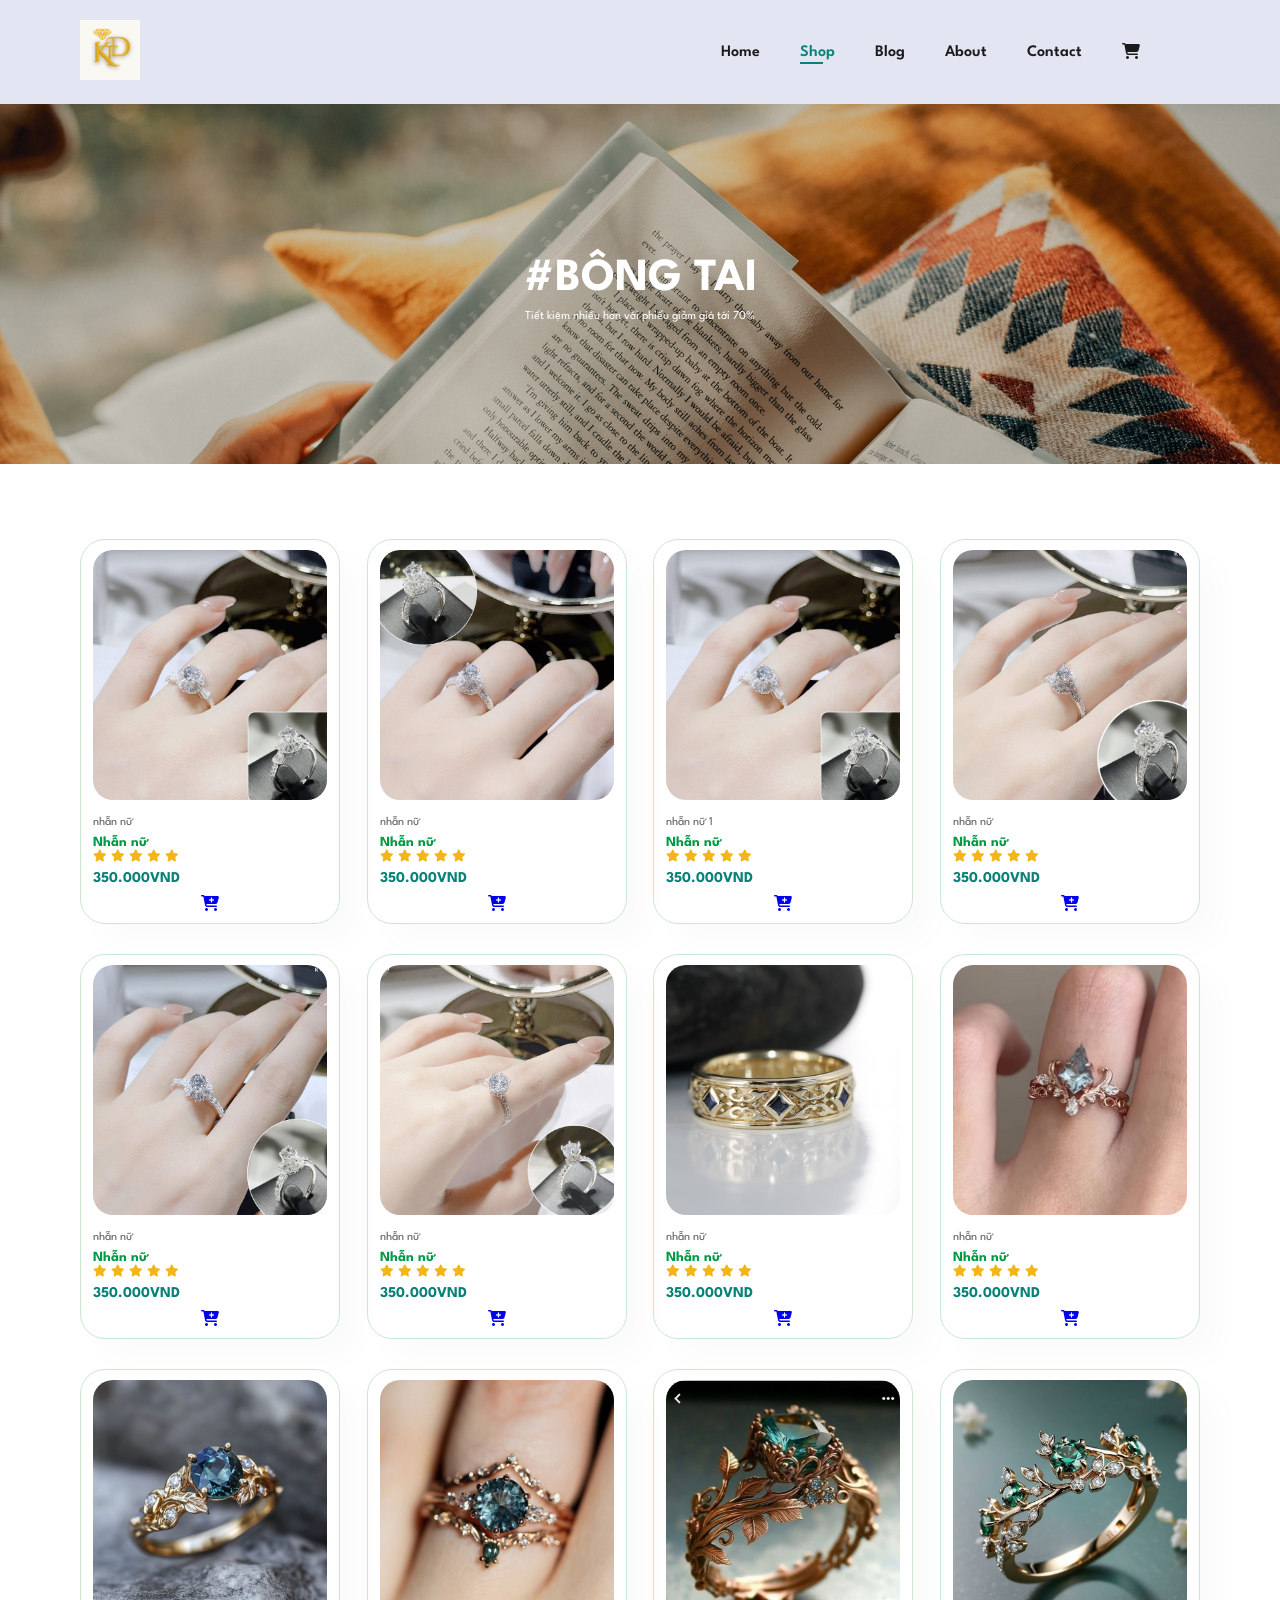
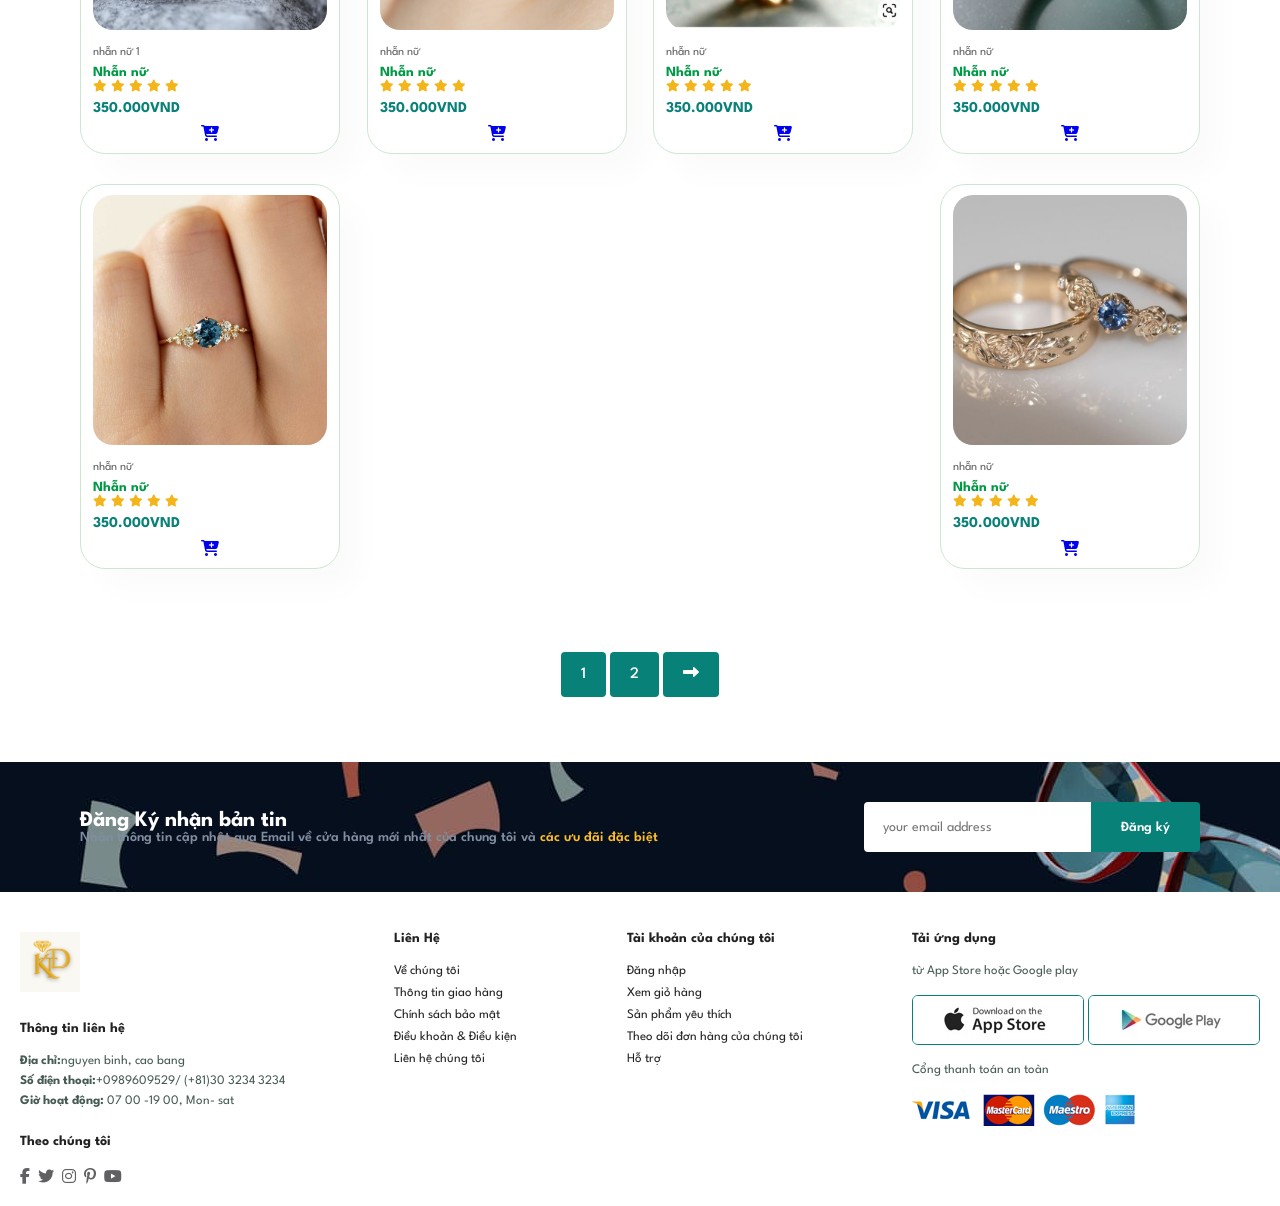
<file: bong-tai.html>
<!DOCTYPE html>
<html lang="en">
<head>
    <meta charset="UTF-8">
    <meta name="viewport" content="width=device-width, initial-scale=1.0">
    <link rel="stylesheet" href="https://cdnjs.cloudflare.com/ajax/libs/font-awesome/6.2.0/css/all.min.css">
    <title>vàng bạc thúy ngoạn store</title>
    <link rel="stylesheet" href="style.css">
</head>
<body>
    <section id="header">
        <a href="#"><img src="store/1.png" class="logo"></a>
        <div>
          <ul id="navbar">
    <li><a href="index.html">Home</a></li>
    <li class="dropdown">
        <a class="active" href="shop.html">Shop</a>
        <ul class="dropdown-menu">  
            <li class="dropdown"><a href="vang.html">Sản phẩm Vàng</a> 
                    <ul class="loai-sp">
                        <li><a href="man.html">Sản phẩm nam</a></li>
                        <li><a href="girl.html">Sản phẩm nữ</a></li>
                        <li><a href="Nhan.html">Nhẫn</a></li>
                        <li><a href="day-chuyen.html">Dây chuyền</a></li>
                        <li><a href="bong-tai.html">Bông tai</a></li>
                        <li><a href="lac.html">lắc tay % lắc chân</a></li>
                    </ul>
                    
            </li>
             <li class="dropdown"><a href="bac.html">Sản phẩm bac</a> 
                    <ul class="loai-sp">
                        <li><a href="man.html">Sản phẩm nam</a></li>
                        <li><a href="girl.html">Sản phẩm nữ</a></li>
                        <li><a href="Nhan.html">Nhẫn</a></li>
                        <li><a href="day-chuyen.html">Dây chuyền</a></li>
                        <li><a href="bong-tai.html">Bông tai</a></li>
                        <li><a href="lac.html">lắc</a></li>
                    </ul>
                    
            </li>
        </ul>
    </li>

    <li><a href="blog.html">Blog</a></li>
    <li><a href="about.html">About</a></li>
    <li><a href="contact.html">Contact</a></li>
    <li id="lg-bag"><a href="cart.html"><i class="fa-solid fa-cart-shopping"></i></a></li>
    <li><a href="#" id="close"><i class="fa-solid fa-xmark"></i></a></li>
</ul>

        </div>
        <div id="mobile">
            <a href="cart.html"><i class="fa-solid fa-cart-shopping"></i></a>
            <i id="bar" class="fas fa-outdent"></i>
        </div>
    </section>
    <!-- home page -->
     <section id="page-header">
        <h2>#BÔNG TAI</h2>
        <p>Tiết kiệm nhiều hơn với phiếu giảm giá tới 70%</p>
      
     </section>
    
     <!--sản phẩm-->
     <section id="product1" class="section-p1">
        <div class="pro-container">
            <div class="pro" onclick = "window.location.href='sproduct.html';">
                <img src="store/nu1.jfif">
                <div class="des">
                    <span>nhẫn nữ </span>
                    <h5>Nhẫn nữ</h5>
                    <div class="star">
                        <i class="fas fa-star"></i>
                        <i class="fas fa-star"></i>
                        <i class="fas fa-star"></i>
                        <i class="fas fa-star"></i>
                        <i class="fas fa-star"></i>
                    </div>
                    <h4>350.000VND</h4>
                </div>
                <a href="#"><i class="fa-solid fa-cart-plus"></i></a>


            </div>
            <div class="pro"onclick = "window.location.href='sproduct.html';">
                <img src="store/nhẫn nữ 1.jfif">
                <div class="des">
                    <span>nhẫn nữ </span>
                    <h5>Nhẫn nữ</h5>
                    <div clas="star">
                        <i class="fas fa-star"></i>
                        <i class="fas fa-star"></i>
                        <i class="fas fa-star"></i>
                        <i class="fas fa-star"></i>
                        <i class="fas fa-star"></i>
                    </div>
                    <h4>350.000VND</h4>
                </div>
                <a href="#"><i class="fa-solid fa-cart-plus"></i></a>
                

            </div>
            <div class="pro"onclick = "window.location.href='sproduct.html';">
                <img src="store/nu1.jfif">
                <div class="des">
                    <span>nhẫn nữ 1 </span>
                    <h5>Nhẫn nữ</h5>
                    <div clas="star">
                        <i class="fas fa-star"></i>
                        <i class="fas fa-star"></i>
                        <i class="fas fa-star"></i>
                        <i class="fas fa-star"></i>
                        <i class="fas fa-star"></i>
                    </div>
                    <h4>350.000VND</h4>
                </div>
                <a href="#"><i class="fa-solid fa-cart-plus"></i></a>
                

            </div>
            <div class="pro" onclick = "window.location.href='sproduct.html';">
                <img src="store/nhân nữ 2.jfif">
                <div class="des">
                    <span>nhẫn nữ </span>
                    <h5>Nhẫn nữ</h5>
                    <div clas="star">
                        <i class="fas fa-star"></i>
                        <i class="fas fa-star"></i>
                        <i class="fas fa-star"></i>
                        <i class="fas fa-star"></i>
                        <i class="fas fa-star"></i>
                    </div>
                    <h4>350.000VND</h4>
                </div>
                <a href="#"><i class="fa-solid fa-cart-plus"></i></a>
                

            </div>
            <div class="pro" onclick = "window.location.href='sproduct.html';">
                <img src="store/nhẫn nữ 3.jfif">
                <div class="des">
                    <span>nhẫn nữ </span>
                    <h5>Nhẫn nữ</h5>
                    <div clas="star">
                        <i class="fas fa-star"></i>
                        <i class="fas fa-star"></i>
                        <i class="fas fa-star"></i>
                        <i class="fas fa-star"></i>
                        <i class="fas fa-star"></i>
                    </div>
                    <h4>350.000VND</h4>
                </div>
                <a href="#"><i class="fa-solid fa-cart-plus"></i></a>
                

            </div>
            <div class="pro" onclick = "window.location.href='sproduct.html';">
                <img src="store/nhân nữ 4.jfif">
                <div class="des">
                    <span>nhẫn nữ </span>
                    <h5>Nhẫn nữ</h5>
                    <div clas="star">
                        <i class="fas fa-star"></i>
                        <i class="fas fa-star"></i>
                        <i class="fas fa-star"></i>
                        <i class="fas fa-star"></i>
                        <i class="fas fa-star"></i>
                    </div>
                    <h4>350.000VND</h4>
                </div>
                <a href="#"><i class="fa-solid fa-cart-plus"></i></a>
            </div>
            <!--sp mới -->
            <div class="pro" onclick = "window.location.href='sproduct.html';">
                <img src="store/a.jfif">
                <div class="des">
                    <span>nhẫn nữ </span>
                    <h5>Nhẫn nữ</h5>
                    <div class="star">
                        <i class="fas fa-star"></i>
                        <i class="fas fa-star"></i>
                        <i class="fas fa-star"></i>
                        <i class="fas fa-star"></i>
                        <i class="fas fa-star"></i>
                    </div>
                    <h4>350.000VND</h4>
                </div>
                <a href="#"><i class="fa-solid fa-cart-plus"></i></a>


            </div>
            <div class="pro" onclick = "window.location.href='sproduct.html';">
                <img src="store/a (5).jfif">
                <div class="des">
                    <span>nhẫn nữ </span>
                    <h5>Nhẫn nữ</h5>
                    <div clas="star">
                        <i class="fas fa-star"></i>
                        <i class="fas fa-star"></i>
                        <i class="fas fa-star"></i>
                        <i class="fas fa-star"></i>
                        <i class="fas fa-star"></i>
                    </div>
                    <h4>350.000VND</h4>
                </div>
                <a href="#"><i class="fa-solid fa-cart-plus"></i></a>
                

            </div>
            <div class="pro" onclick = "window.location.href='sproduct.html';">
                <img src="store/a (4).jfif">
                <div class="des">
                    <span>nhẫn nữ 1 </span>
                    <h5>Nhẫn nữ</h5>
                    <div clas="star">
                        <i class="fas fa-star"></i>
                        <i class="fas fa-star"></i>
                        <i class="fas fa-star"></i>
                        <i class="fas fa-star"></i>
                        <i class="fas fa-star"></i>
                    </div>
                    <h4>350.000VND</h4>
                </div>
                <a href="#"><i class="fa-solid fa-cart-plus"></i></a>
                

            </div>
            <div class="pro" onclick = "window.location.href='sproduct.html';">
                <img src="store/a (3).jfif">
                <div class="des">
                    <span>nhẫn nữ </span>
                    <h5>Nhẫn nữ</h5>
                    <div clas="star">
                        <i class="fas fa-star"></i>
                        <i class="fas fa-star"></i>
                        <i class="fas fa-star"></i>
                        <i class="fas fa-star"></i>
                        <i class="fas fa-star"></i>
                    </div>
                    <h4>350.000VND</h4>
                </div>
                <a href="#"><i class="fa-solid fa-cart-plus"></i></a>
                

            </div>
            <div class="pro" onclick = "window.location.href='sproduct.html';">
                <img src="store/a (1).jfif">
                <div class="des">
                    <span>nhẫn nữ </span>
                    <h5>Nhẫn nữ</h5>
                    <div clas="star">
                        <i class="fas fa-star"></i>
                        <i class="fas fa-star"></i>
                        <i class="fas fa-star"></i>
                        <i class="fas fa-star"></i>
                        <i class="fas fa-star"></i>
                    </div>
                    <h4>350.000VND</h4>
                </div>
                <a href="#"><i class="fa-solid fa-cart-plus"></i></a>
                

            </div>
            <div class="pro" onclick = "window.location.href='sproduct.html';">
                <img src="store/a (2).jfif">
                <div class="des">
                    <span>nhẫn nữ </span>
                    <h5>Nhẫn nữ</h5>
                    <div clas="star">
                        <i class="fas fa-star"></i>
                        <i class="fas fa-star"></i>
                        <i class="fas fa-star"></i>
                        <i class="fas fa-star"></i>
                        <i class="fas fa-star"></i>
                    </div>
                    <h4>350.000VND</h4>
                </div>
                <a href="#"><i class="fa-solid fa-cart-plus"></i></a>
            </div>
             <div class="pro" onclick = "window.location.href='sproduct.html';">
                <img src="store/a (6).jfif">
                <div class="des">
                    <span>nhẫn nữ </span>
                    <h5>Nhẫn nữ</h5>
                    <div clas="star">
                        <i class="fas fa-star"></i>
                        <i class="fas fa-star"></i>
                        <i class="fas fa-star"></i>
                        <i class="fas fa-star"></i>
                        <i class="fas fa-star"></i>
                    </div>
                    <h4>350.000VND</h4>
                </div>
                <a href="#"><i class="fa-solid fa-cart-plus"></i></a>
                

            </div>
             <div class="pro" onclick = "window.location.href='sproduct.html';">
                <img src="store/a (7).jfif">
                <div class="des">
                    <span>nhẫn nữ </span>
                    <h5>Nhẫn nữ</h5>
                    <div clas="star">
                        <i class="fas fa-star"></i>
                        <i class="fas fa-star"></i>
                        <i class="fas fa-star"></i>
                        <i class="fas fa-star"></i>
                        <i class="fas fa-star"></i>
                    </div>
                    <h4>350.000VND</h4>
                </div>
                <a href="#"><i class="fa-solid fa-cart-plus"></i></a>
                

            </div>
        </div>
     </section>
     <!--phân trang-->
     <section id="pagination" class="section-p1">
        <a href="#">1</a>
        <a href="#">2</a>
        <a href=""><i class="fa fa-long-arrow-alt-right"></i></a>
     </section>
      <!--thu moi-->
      <section id="newsletter" class="section-p1 section-m1">
        <div class="newstext">
            <h4>Đăng Ký nhận bản tin</h4>
            <p>Nhận thông tin cập nhật qua Email về cửa hàng mới nhất của chung tôi và <span>các ưu đãi đặc biệt</span></p>
        </div>
        <div class="form">
            <input type="text" placeholder="your email address">
            <button class="normal">Đăng ký</button>
        </div>
      </section>
      <!--footer-->
      <footer id="section-p1">
        <div class="col">
            <img class="logo"src="store/1.png">
            <h4>Thông tin liên hệ</h4>
            <p><strong>Địa chỉ:</strong>nguyen binh, cao bang</p>
            <p><strong>Số điện thoại:</strong>+0989609529/ (+81)30 3234 3234 </p>
            <p><strong>Giờ hoạt động: </strong>07 00 -19 00, Mon- sat</p>
            <div class="follow">
                <h4>Theo chúng tôi</h4>
                <div class="icon">
                    <i class="fab fa-facebook-f"></i>
                     <i class="fab fa-twitter"></i>
                    <i class="fab fa-instagram"></i>
                    <i class="fab fa-pinterest-p"></i>
                    <i class="fab fa-youtube"></i>
                </div>
            </div>
        </div>
        <div class="col">
            <h4>Liên Hệ</h4>
            <a href="#">Về chúng tôi</a>
            <a href="#">Thông tin giao hàng</a>
            <a href="#">Chính sách bảo mật</a>
            <a href="#">Điều khoản & Điều kiện</a>
            <a href="#">Liên hệ chúng tôi</a>
        </div>
          <div class="col">
            <h4>Tài khoản của chúng tôi</h4>
            <a href="#">Đăng nhập</a>
            <a href="#">Xem giỏ hàng</a>
            <a href="#">Sản phẩm yêu thích</a>
            <a href="#">Theo dõi đơn hàng của chúng tôi</a>
            <a href="#">Hỗ trợ</a>
        </div>
         <div class="col install">
            <h4>Tải ứng dụng</h4>
            <p>từ App Store hoặc Google play</p>
            <div class="row">
                <img src="img/pay/app.jpg">
                <img src="img/pay/play.jpg">

            </div>
            <p>Cổng thanh toán an toàn</p>
            <img src="img/pay/pay.png">
        </div>
      </footer>
      <script src="script.js"></script>
</body>
</html>
</file>
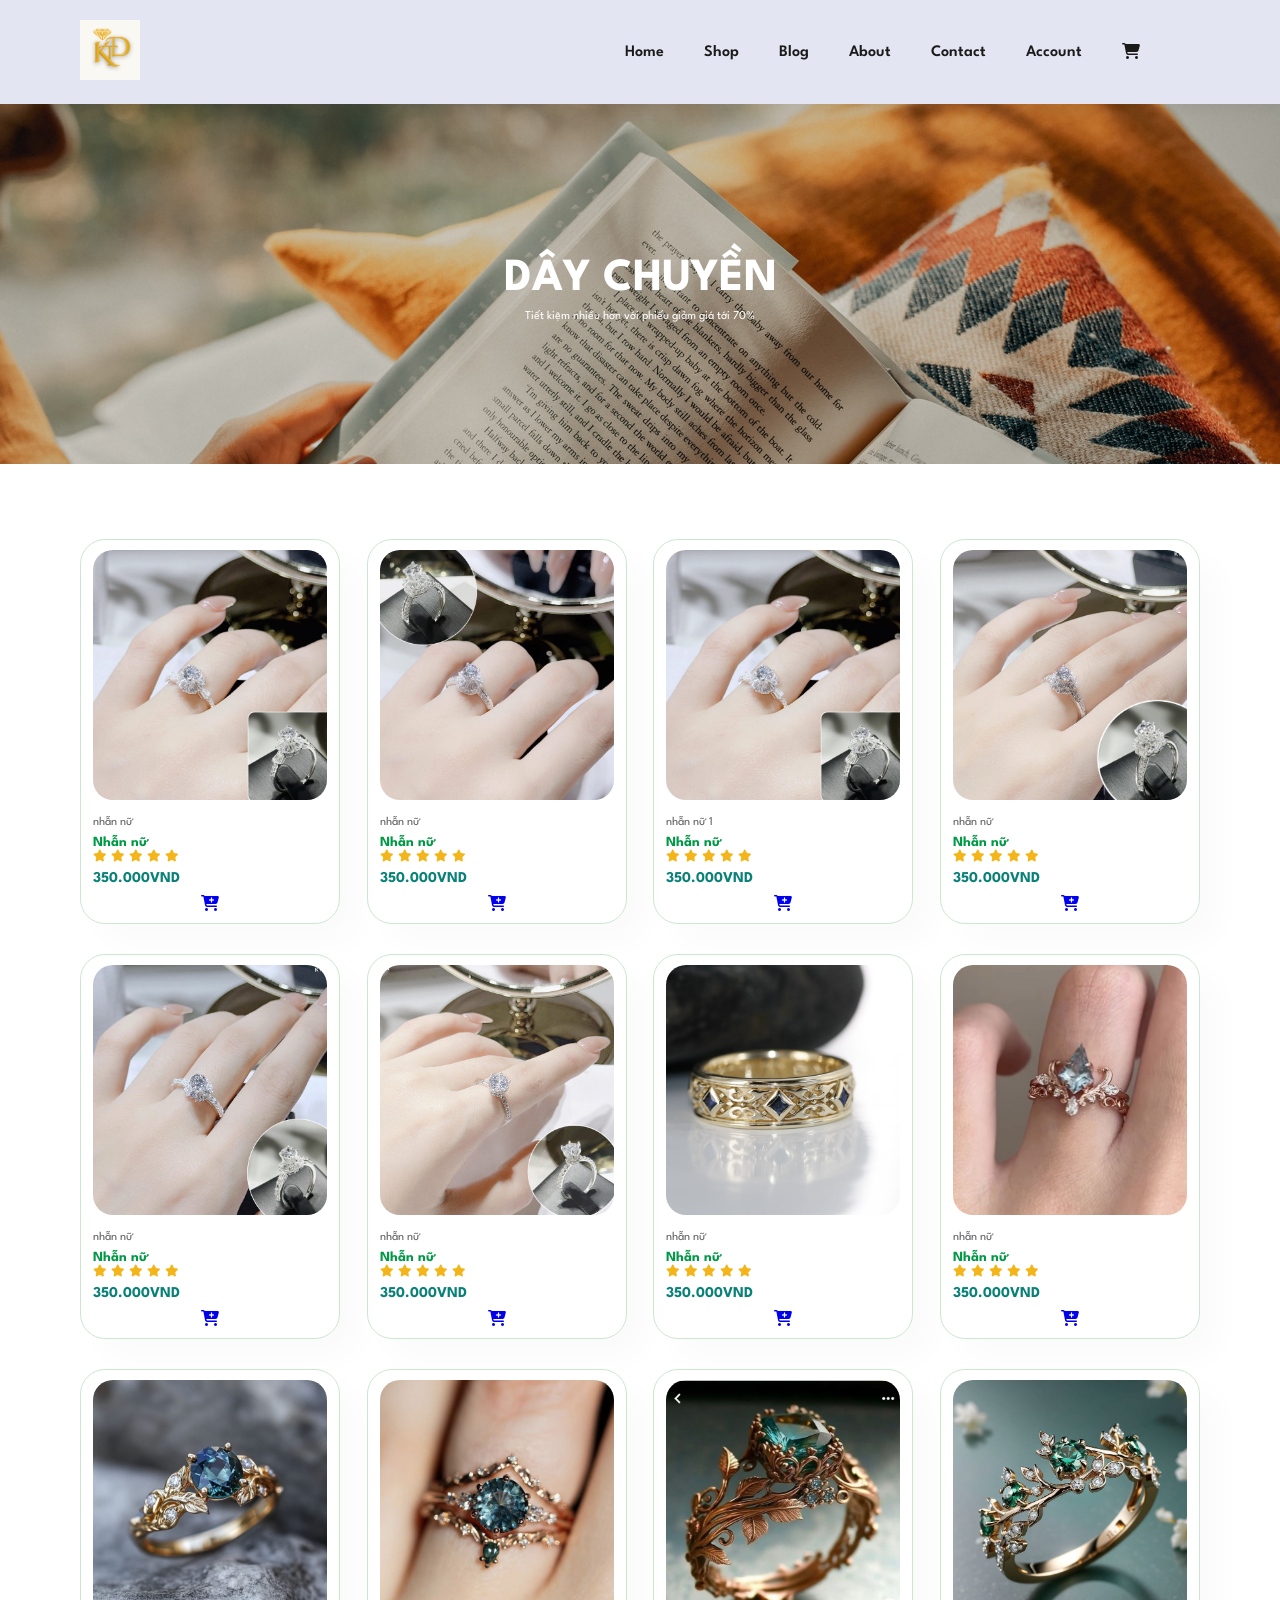
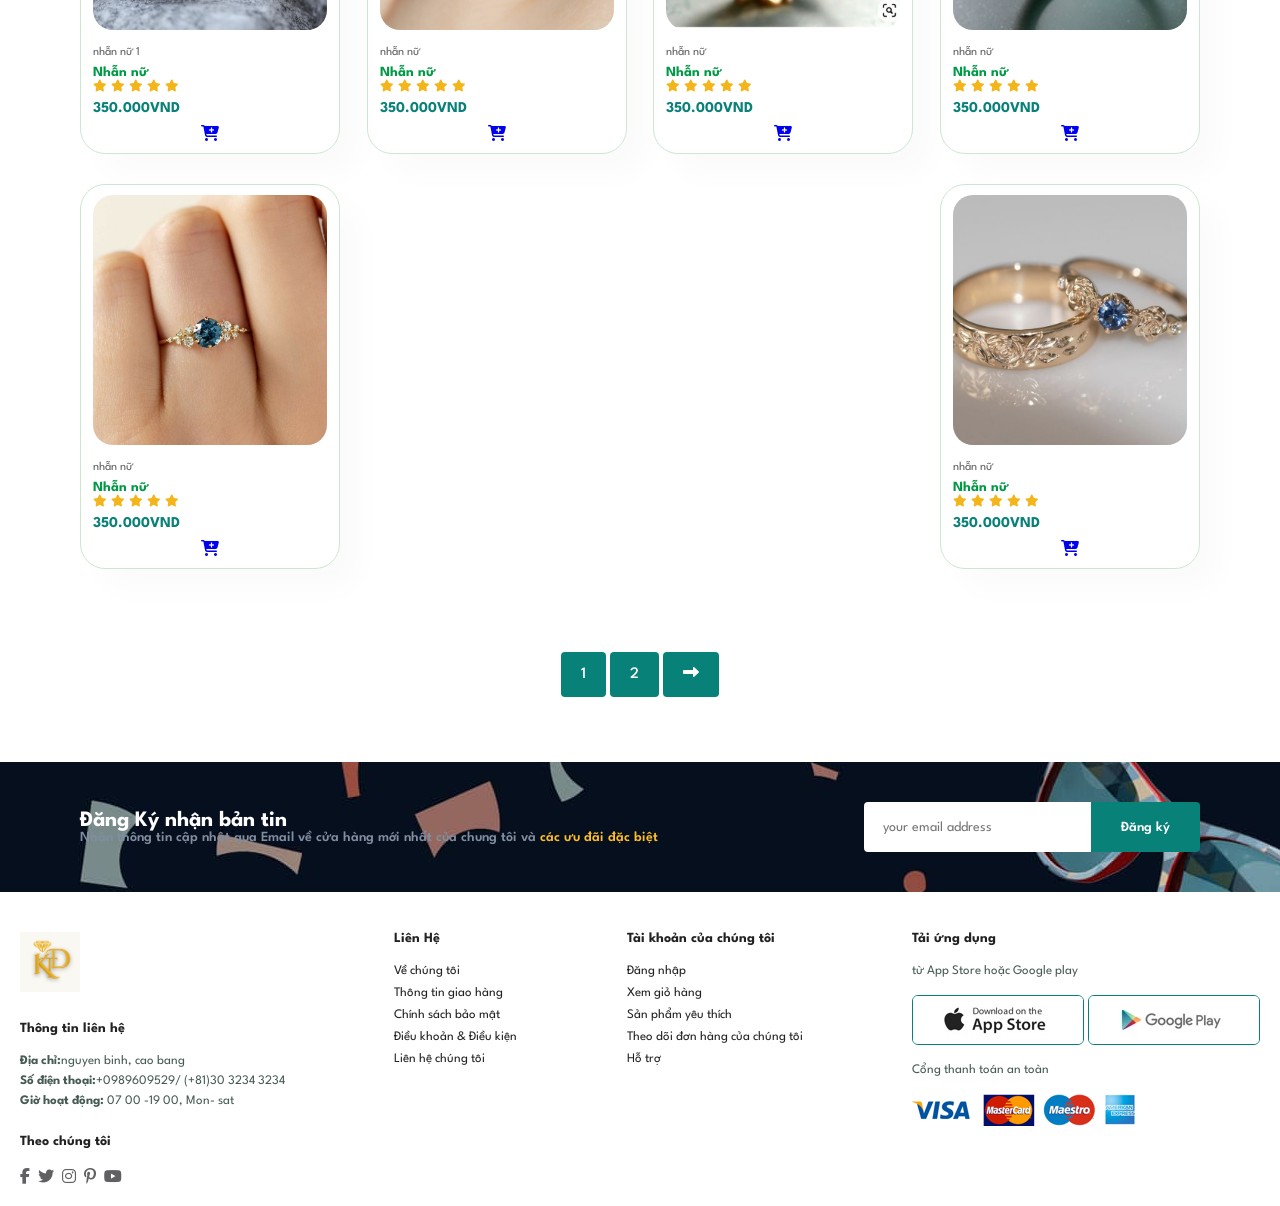
<file: day-chuyen.html>
<!DOCTYPE html>
<html lang="en">
<head>
    <meta charset="UTF-8">
    <meta name="viewport" content="width=device-width, initial-scale=1.0">
    <link rel="stylesheet" href="https://cdnjs.cloudflare.com/ajax/libs/font-awesome/6.2.0/css/all.min.css">
    <title>vàng bạc thúy ngoạn store</title>
    <link rel="stylesheet" href="style.css">
</head>
<body>
    <section id="header">
        <a href="#"><img src="store/1.png" class="logo"></a>
        <div>
          <ul id="navbar">
    <li><a href="index.html">Home</a></li>
    <li class="dropdown">
        <a href="shop.html">Shop</a>
        <ul class="dropdown-menu">  
            <li class="dropdown"><a href="vang.html">Sản phẩm Vàng</a> 
                    <ul class="loai-sp">
                        <li><a href="man.html">Sản phẩm nam</a></li>
                        <li><a href="girl.html">Sản phẩm nữ</a></li>
                        <li><a href="Nhan.html">Nhẫn</a></li>
                        <li><a href="day-chuyen.html">Dây chuyền</a></li>
                        <li><a href="bong-tai.html">Bông tai</a></li>
                        <li><a href="lac.html">lắc tay % lắc chân</a></li>
                    </ul>
                    
            </li>
             <li class="dropdown"><a href="bac.html">Sản phẩm bac</a> 
                    <ul class="loai-sp">
                        <li><a href="man.html">Sản phẩm nam</a></li>
                        <li><a href="girl.html">Sản phẩm nữ</a></li>
                        <li><a href="Nhan.html">Nhẫn</a></li>
                        <li><a class="active" href="day-chuyen.html">Dây chuyền</a></li>
                        <li><a href="bong-tai.html">Bông tai</a></li>
                        <li><a href="lac.html">lắc</a></li>
                    </ul>
                    
            </li>
        </ul>
    </li>

    <li><a href="blog.html">Blog</a></li>
    <li><a href="about.html">About</a></li>
    <li><a href="contact.html">Contact</a></li>
    <li><a href="taikhoan.html">Account</a></li>
    <li id="lg-bag"><a href="cart.html"><i class="fa-solid fa-cart-shopping"></i></a></li>
    <li><a href="#" id="close"><i class="fa-solid fa-xmark"></i></a></li>
</ul>

        </div>
        <div id="mobile">
            <a href="cart.html"><i class="fa-solid fa-cart-shopping"></i></a>
            <i id="bar" class="fas fa-outdent"></i>
        </div>
    </section>
    <!-- home page -->
     <section id="page-header">
        <h2>DÂY CHUYỀN</h2>
        <p>Tiết kiệm nhiều hơn với phiếu giảm giá tới 70%</p>
      
     </section>
    
     <!--sản phẩm-->
     <section id="product1" class="section-p1">
        <div class="pro-container">
            <div class="pro" onclick = "window.location.href='sproduct.html';">
                <img src="store/nu1.jfif">
                <div class="des">
                    <span>nhẫn nữ </span>
                    <h5>Nhẫn nữ</h5>
                    <div class="star">
                        <i class="fas fa-star"></i>
                        <i class="fas fa-star"></i>
                        <i class="fas fa-star"></i>
                        <i class="fas fa-star"></i>
                        <i class="fas fa-star"></i>
                    </div>
                    <h4>350.000VND</h4>
                </div>
                <a href="#"><i class="fa-solid fa-cart-plus"></i></a>


            </div>
            <div class="pro"onclick = "window.location.href='sproduct.html';">
                <img src="store/nhẫn nữ 1.jfif">
                <div class="des">
                    <span>nhẫn nữ </span>
                    <h5>Nhẫn nữ</h5>
                    <div clas="star">
                        <i class="fas fa-star"></i>
                        <i class="fas fa-star"></i>
                        <i class="fas fa-star"></i>
                        <i class="fas fa-star"></i>
                        <i class="fas fa-star"></i>
                    </div>
                    <h4>350.000VND</h4>
                </div>
                <a href="#"><i class="fa-solid fa-cart-plus"></i></a>
                

            </div>
            <div class="pro"onclick = "window.location.href='sproduct.html';">
                <img src="store/nu1.jfif">
                <div class="des">
                    <span>nhẫn nữ 1 </span>
                    <h5>Nhẫn nữ</h5>
                    <div clas="star">
                        <i class="fas fa-star"></i>
                        <i class="fas fa-star"></i>
                        <i class="fas fa-star"></i>
                        <i class="fas fa-star"></i>
                        <i class="fas fa-star"></i>
                    </div>
                    <h4>350.000VND</h4>
                </div>
                <a href="#"><i class="fa-solid fa-cart-plus"></i></a>
                

            </div>
            <div class="pro" onclick = "window.location.href='sproduct.html';">
                <img src="store/nhân nữ 2.jfif">
                <div class="des">
                    <span>nhẫn nữ </span>
                    <h5>Nhẫn nữ</h5>
                    <div clas="star">
                        <i class="fas fa-star"></i>
                        <i class="fas fa-star"></i>
                        <i class="fas fa-star"></i>
                        <i class="fas fa-star"></i>
                        <i class="fas fa-star"></i>
                    </div>
                    <h4>350.000VND</h4>
                </div>
                <a href="#"><i class="fa-solid fa-cart-plus"></i></a>
                

            </div>
            <div class="pro" onclick = "window.location.href='sproduct.html';">
                <img src="store/nhẫn nữ 3.jfif">
                <div class="des">
                    <span>nhẫn nữ </span>
                    <h5>Nhẫn nữ</h5>
                    <div clas="star">
                        <i class="fas fa-star"></i>
                        <i class="fas fa-star"></i>
                        <i class="fas fa-star"></i>
                        <i class="fas fa-star"></i>
                        <i class="fas fa-star"></i>
                    </div>
                    <h4>350.000VND</h4>
                </div>
                <a href="#"><i class="fa-solid fa-cart-plus"></i></a>
                

            </div>
            <div class="pro" onclick = "window.location.href='sproduct.html';">
                <img src="store/nhân nữ 4.jfif">
                <div class="des">
                    <span>nhẫn nữ </span>
                    <h5>Nhẫn nữ</h5>
                    <div clas="star">
                        <i class="fas fa-star"></i>
                        <i class="fas fa-star"></i>
                        <i class="fas fa-star"></i>
                        <i class="fas fa-star"></i>
                        <i class="fas fa-star"></i>
                    </div>
                    <h4>350.000VND</h4>
                </div>
                <a href="#"><i class="fa-solid fa-cart-plus"></i></a>
            </div>
            <!--sp mới -->
            <div class="pro" onclick = "window.location.href='sproduct.html';">
                <img src="store/a.jfif">
                <div class="des">
                    <span>nhẫn nữ </span>
                    <h5>Nhẫn nữ</h5>
                    <div class="star">
                        <i class="fas fa-star"></i>
                        <i class="fas fa-star"></i>
                        <i class="fas fa-star"></i>
                        <i class="fas fa-star"></i>
                        <i class="fas fa-star"></i>
                    </div>
                    <h4>350.000VND</h4>
                </div>
                <a href="#"><i class="fa-solid fa-cart-plus"></i></a>


            </div>
            <div class="pro" onclick = "window.location.href='sproduct.html';">
                <img src="store/a (5).jfif">
                <div class="des">
                    <span>nhẫn nữ </span>
                    <h5>Nhẫn nữ</h5>
                    <div clas="star">
                        <i class="fas fa-star"></i>
                        <i class="fas fa-star"></i>
                        <i class="fas fa-star"></i>
                        <i class="fas fa-star"></i>
                        <i class="fas fa-star"></i>
                    </div>
                    <h4>350.000VND</h4>
                </div>
                <a href="#"><i class="fa-solid fa-cart-plus"></i></a>
                

            </div>
            <div class="pro" onclick = "window.location.href='sproduct.html';">
                <img src="store/a (4).jfif">
                <div class="des">
                    <span>nhẫn nữ 1 </span>
                    <h5>Nhẫn nữ</h5>
                    <div clas="star">
                        <i class="fas fa-star"></i>
                        <i class="fas fa-star"></i>
                        <i class="fas fa-star"></i>
                        <i class="fas fa-star"></i>
                        <i class="fas fa-star"></i>
                    </div>
                    <h4>350.000VND</h4>
                </div>
                <a href="#"><i class="fa-solid fa-cart-plus"></i></a>
                

            </div>
            <div class="pro" onclick = "window.location.href='sproduct.html';">
                <img src="store/a (3).jfif">
                <div class="des">
                    <span>nhẫn nữ </span>
                    <h5>Nhẫn nữ</h5>
                    <div clas="star">
                        <i class="fas fa-star"></i>
                        <i class="fas fa-star"></i>
                        <i class="fas fa-star"></i>
                        <i class="fas fa-star"></i>
                        <i class="fas fa-star"></i>
                    </div>
                    <h4>350.000VND</h4>
                </div>
                <a href="#"><i class="fa-solid fa-cart-plus"></i></a>
                

            </div>
            <div class="pro" onclick = "window.location.href='sproduct.html';">
                <img src="store/a (1).jfif">
                <div class="des">
                    <span>nhẫn nữ </span>
                    <h5>Nhẫn nữ</h5>
                    <div clas="star">
                        <i class="fas fa-star"></i>
                        <i class="fas fa-star"></i>
                        <i class="fas fa-star"></i>
                        <i class="fas fa-star"></i>
                        <i class="fas fa-star"></i>
                    </div>
                    <h4>350.000VND</h4>
                </div>
                <a href="#"><i class="fa-solid fa-cart-plus"></i></a>
                

            </div>
            <div class="pro" onclick = "window.location.href='sproduct.html';">
                <img src="store/a (2).jfif">
                <div class="des">
                    <span>nhẫn nữ </span>
                    <h5>Nhẫn nữ</h5>
                    <div clas="star">
                        <i class="fas fa-star"></i>
                        <i class="fas fa-star"></i>
                        <i class="fas fa-star"></i>
                        <i class="fas fa-star"></i>
                        <i class="fas fa-star"></i>
                    </div>
                    <h4>350.000VND</h4>
                </div>
                <a href="#"><i class="fa-solid fa-cart-plus"></i></a>
            </div>
             <div class="pro" onclick = "window.location.href='sproduct.html';">
                <img src="store/a (6).jfif">
                <div class="des">
                    <span>nhẫn nữ </span>
                    <h5>Nhẫn nữ</h5>
                    <div clas="star">
                        <i class="fas fa-star"></i>
                        <i class="fas fa-star"></i>
                        <i class="fas fa-star"></i>
                        <i class="fas fa-star"></i>
                        <i class="fas fa-star"></i>
                    </div>
                    <h4>350.000VND</h4>
                </div>
                <a href="#"><i class="fa-solid fa-cart-plus"></i></a>
                

            </div>
             <div class="pro" onclick = "window.location.href='sproduct.html';">
                <img src="store/a (7).jfif">
                <div class="des">
                    <span>nhẫn nữ </span>
                    <h5>Nhẫn nữ</h5>
                    <div clas="star">
                        <i class="fas fa-star"></i>
                        <i class="fas fa-star"></i>
                        <i class="fas fa-star"></i>
                        <i class="fas fa-star"></i>
                        <i class="fas fa-star"></i>
                    </div>
                    <h4>350.000VND</h4>
                </div>
                <a href="#"><i class="fa-solid fa-cart-plus"></i></a>
                

            </div>
        </div>
     </section>
     <!--phân trang-->
     <section id="pagination" class="section-p1">
        <a href="#">1</a>
        <a href="#">2</a>
        <a href=""><i class="fa fa-long-arrow-alt-right"></i></a>
     </section>
      <!--thu moi-->
      <section id="newsletter" class="section-p1 section-m1">
        <div class="newstext">
            <h4>Đăng Ký nhận bản tin</h4>
            <p>Nhận thông tin cập nhật qua Email về cửa hàng mới nhất của chung tôi và <span>các ưu đãi đặc biệt</span></p>
        </div>
        <div class="form">
            <input type="text" placeholder="your email address">
            <button class="normal">Đăng ký</button>
        </div>
      </section>
      <!--footer-->
      <footer id="section-p1">
        <div class="col">
            <img class="logo"src="store/1.png">
            <h4>Thông tin liên hệ</h4>
            <p><strong>Địa chỉ:</strong>nguyen binh, cao bang</p>
            <p><strong>Số điện thoại:</strong>+0989609529/ (+81)30 3234 3234 </p>
            <p><strong>Giờ hoạt động: </strong>07 00 -19 00, Mon- sat</p>
            <div class="follow">
                <h4>Theo chúng tôi</h4>
                <div class="icon">
                    <i class="fab fa-facebook-f"></i>
                     <i class="fab fa-twitter"></i>
                    <i class="fab fa-instagram"></i>
                    <i class="fab fa-pinterest-p"></i>
                    <i class="fab fa-youtube"></i>
                </div>
            </div>
        </div>
        <div class="col">
            <h4>Liên Hệ</h4>
            <a href="#">Về chúng tôi</a>
            <a href="#">Thông tin giao hàng</a>
            <a href="#">Chính sách bảo mật</a>
            <a href="#">Điều khoản & Điều kiện</a>
            <a href="#">Liên hệ chúng tôi</a>
        </div>
          <div class="col">
            <h4>Tài khoản của chúng tôi</h4>
            <a href="#">Đăng nhập</a>
            <a href="#">Xem giỏ hàng</a>
            <a href="#">Sản phẩm yêu thích</a>
            <a href="#">Theo dõi đơn hàng của chúng tôi</a>
            <a href="#">Hỗ trợ</a>
        </div>
         <div class="col install">
            <h4>Tải ứng dụng</h4>
            <p>từ App Store hoặc Google play</p>
            <div class="row">
                <img src="img/pay/app.jpg">
                <img src="img/pay/play.jpg">

            </div>
            <p>Cổng thanh toán an toàn</p>
            <img src="img/pay/pay.png">
        </div>
      </footer>
      <script src="script.js"></script>
</body>
</html>
</file>
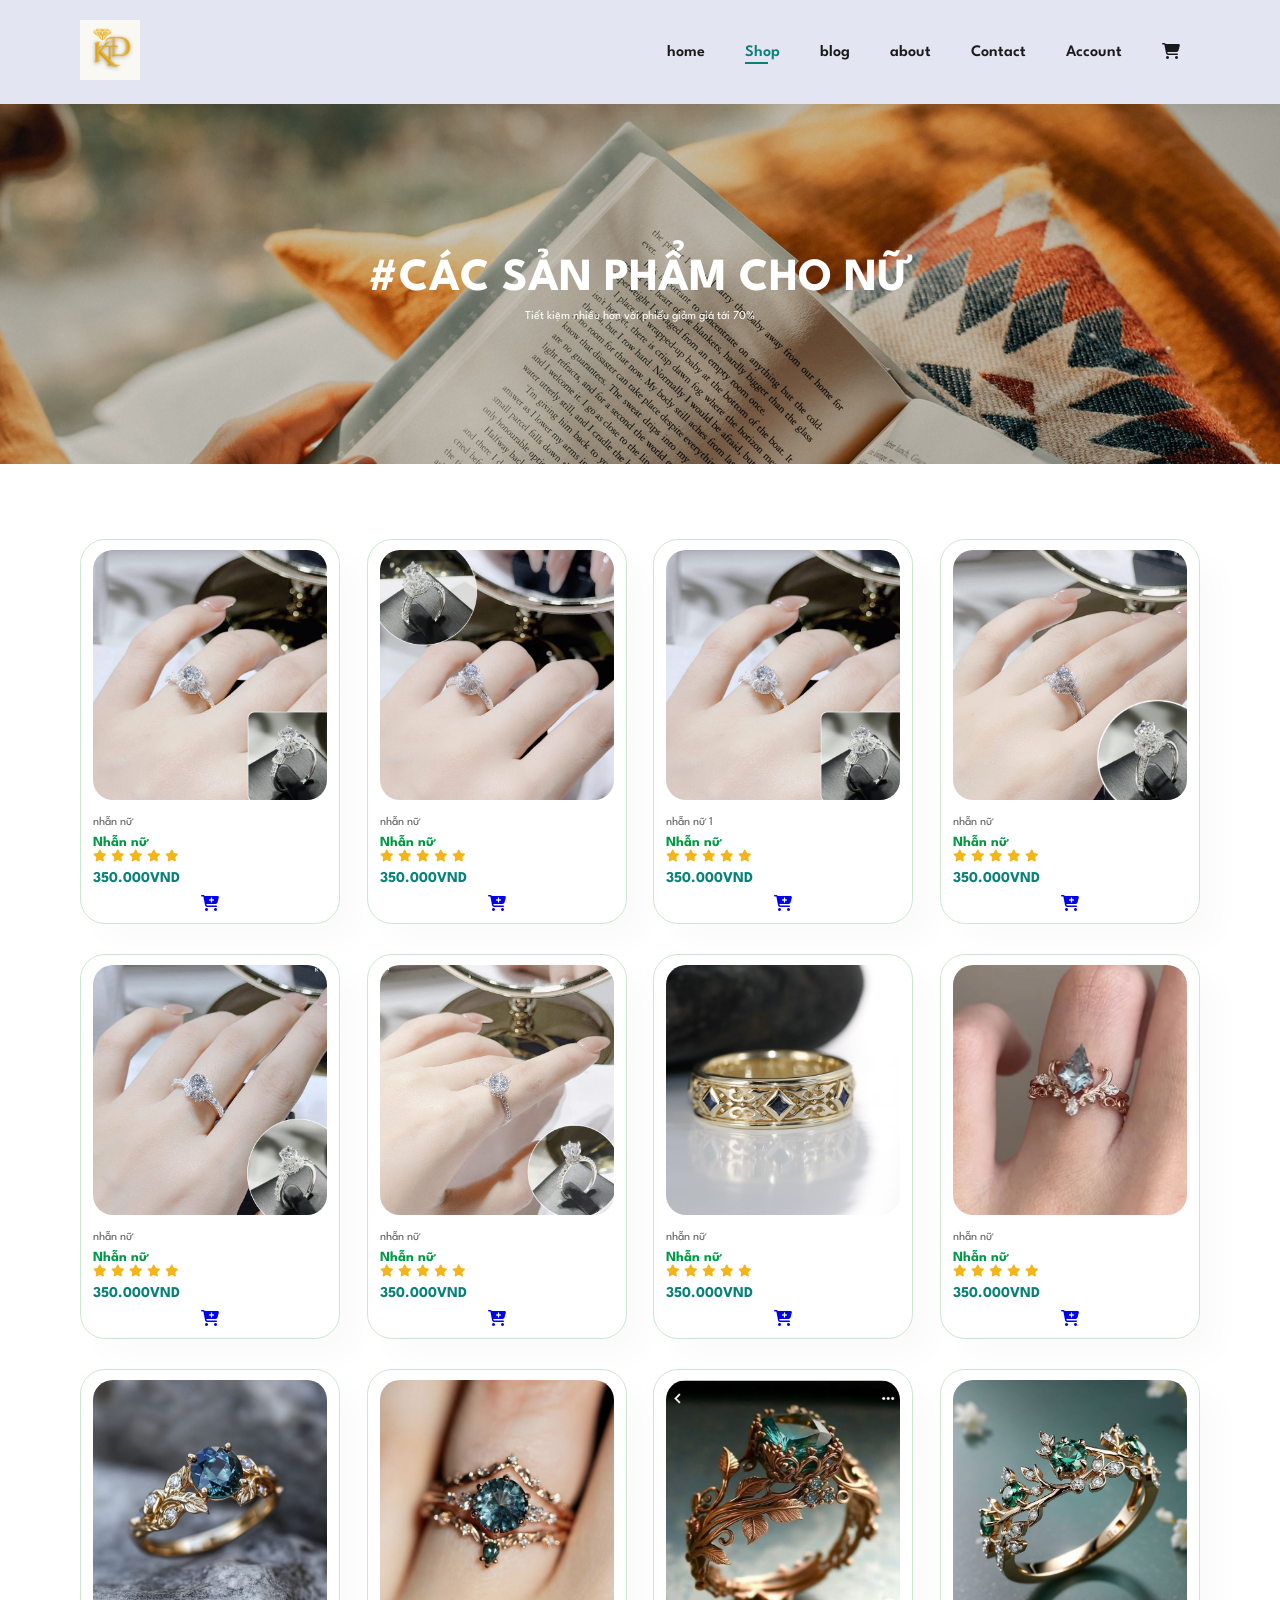
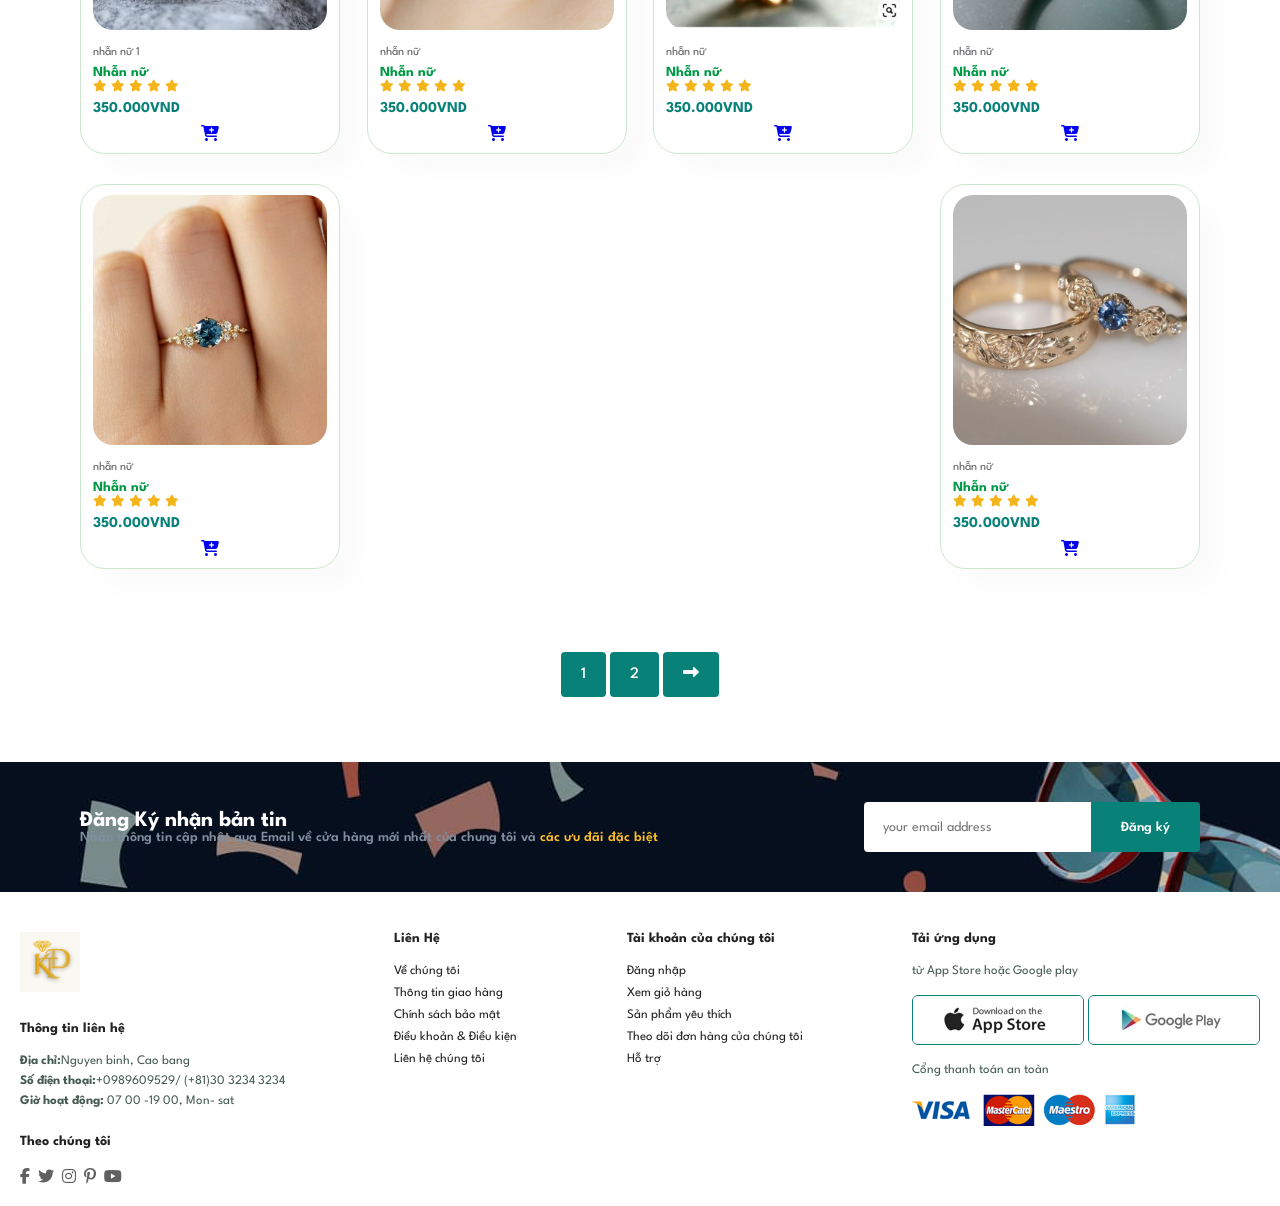
<file: girl.html>
<!DOCTYPE html>
<html lang="en">
<head>
    <meta charset="UTF-8">
    <meta name="viewport" content="width=device-width, initial-scale=1.0">
    <link rel="stylesheet" href="https://cdnjs.cloudflare.com/ajax/libs/font-awesome/6.2.0/css/all.min.css">
    <title>vàng bạc thúy ngoạn store</title>
    <link rel="stylesheet" href="style.css">
</head>
<body>
    <section id="header">
        <a href="#"><img src="store/1.png" class="logo"></a>
        <div>
            <ul id="navbar">
                <li><a href="index.html">home</a></li>
                 <li><a class="active" href="shop.html">Shop</a></li>
                 <ul class="menu">
                        <li><a href="man.html">sản phẩm nam</a></li>
                        <li><a href="girl.html">sản phẩm nữ</a></li>
                    </ul>
                <li><a href="blog.html">blog</a></li>
                <li><a href="about.html">about</a></li>
                <li><a href="contact.html">Contact</a></li>
                <li><a href="taikhoan.html">Account</a></li>
                <li id="lg-bag"><a href="cart.html"><i class="fa-solid fa-cart-shopping"></i></a></li>
                <a href="#" id="close"><i class="fa -solid fa-xmark"></i></a>
                </ul>
        </div>
        <div id="mobile">
            <a href="cart.html"><i class="fa-solid fa-cart-shopping"></i></a>
            <i id="bar" class="fas fa-outdent"></i>
        </div>
    </section>
    <!-- home page -->
     <section id="page-header">
        <h2>#CÁC SẢN PHẨM CHO NỮ</h2>
        <p>Tiết kiệm nhiều hơn với phiếu giảm giá tới 70%</p>
      
     </section>
    
     <!--sản phẩm-->
     <section id="product1" class="section-p1">
        <div class="pro-container">
            <div class="pro" onclick = "window.location.href='sproduct.html';">
                <img src="store/nu1.jfif">
                <div class="des">
                    <span>nhẫn nữ </span>
                    <h5>Nhẫn nữ</h5>
                    <div class="star">
                        <i class="fas fa-star"></i>
                        <i class="fas fa-star"></i>
                        <i class="fas fa-star"></i>
                        <i class="fas fa-star"></i>
                        <i class="fas fa-star"></i>
                    </div>
                    <h4>350.000VND</h4>
                </div>
                <a href="#"><i class="fa-solid fa-cart-plus"></i></a>


            </div>
            <div class="pro"onclick = "window.location.href='sproduct.html';">
                <img src="store/nhẫn nữ 1.jfif">
                <div class="des">
                    <span>nhẫn nữ </span>
                    <h5>Nhẫn nữ</h5>
                    <div clas="star">
                        <i class="fas fa-star"></i>
                        <i class="fas fa-star"></i>
                        <i class="fas fa-star"></i>
                        <i class="fas fa-star"></i>
                        <i class="fas fa-star"></i>
                    </div>
                    <h4>350.000VND</h4>
                </div>
                <a href="#"><i class="fa-solid fa-cart-plus"></i></a>
                

            </div>
            <div class="pro"onclick = "window.location.href='sproduct.html';">
                <img src="store/nu1.jfif">
                <div class="des">
                    <span>nhẫn nữ 1 </span>
                    <h5>Nhẫn nữ</h5>
                    <div clas="star">
                        <i class="fas fa-star"></i>
                        <i class="fas fa-star"></i>
                        <i class="fas fa-star"></i>
                        <i class="fas fa-star"></i>
                        <i class="fas fa-star"></i>
                    </div>
                    <h4>350.000VND</h4>
                </div>
                <a href="#"><i class="fa-solid fa-cart-plus"></i></a>
                

            </div>
            <div class="pro" onclick = "window.location.href='sproduct.html';">
                <img src="store/nhân nữ 2.jfif">
                <div class="des">
                    <span>nhẫn nữ </span>
                    <h5>Nhẫn nữ</h5>
                    <div clas="star">
                        <i class="fas fa-star"></i>
                        <i class="fas fa-star"></i>
                        <i class="fas fa-star"></i>
                        <i class="fas fa-star"></i>
                        <i class="fas fa-star"></i>
                    </div>
                    <h4>350.000VND</h4>
                </div>
                <a href="#"><i class="fa-solid fa-cart-plus"></i></a>
                

            </div>
            <div class="pro" onclick = "window.location.href='sproduct.html';">
                <img src="store/nhẫn nữ 3.jfif">
                <div class="des">
                    <span>nhẫn nữ </span>
                    <h5>Nhẫn nữ</h5>
                    <div clas="star">
                        <i class="fas fa-star"></i>
                        <i class="fas fa-star"></i>
                        <i class="fas fa-star"></i>
                        <i class="fas fa-star"></i>
                        <i class="fas fa-star"></i>
                    </div>
                    <h4>350.000VND</h4>
                </div>
                <a href="#"><i class="fa-solid fa-cart-plus"></i></a>
                

            </div>
            <div class="pro" onclick = "window.location.href='sproduct.html';">
                <img src="store/nhân nữ 4.jfif">
                <div class="des">
                    <span>nhẫn nữ </span>
                    <h5>Nhẫn nữ</h5>
                    <div clas="star">
                        <i class="fas fa-star"></i>
                        <i class="fas fa-star"></i>
                        <i class="fas fa-star"></i>
                        <i class="fas fa-star"></i>
                        <i class="fas fa-star"></i>
                    </div>
                    <h4>350.000VND</h4>
                </div>
                <a href="#"><i class="fa-solid fa-cart-plus"></i></a>
            </div>
            <!--sp mới -->
            <div class="pro" onclick = "window.location.href='sproduct.html';">
                <img src="store/a.jfif">
                <div class="des">
                    <span>nhẫn nữ </span>
                    <h5>Nhẫn nữ</h5>
                    <div class="star">
                        <i class="fas fa-star"></i>
                        <i class="fas fa-star"></i>
                        <i class="fas fa-star"></i>
                        <i class="fas fa-star"></i>
                        <i class="fas fa-star"></i>
                    </div>
                    <h4>350.000VND</h4>
                </div>
                <a href="#"><i class="fa-solid fa-cart-plus"></i></a>


            </div>
            <div class="pro" onclick = "window.location.href='sproduct.html';">
                <img src="store/a (5).jfif">
                <div class="des">
                    <span>nhẫn nữ </span>
                    <h5>Nhẫn nữ</h5>
                    <div clas="star">
                        <i class="fas fa-star"></i>
                        <i class="fas fa-star"></i>
                        <i class="fas fa-star"></i>
                        <i class="fas fa-star"></i>
                        <i class="fas fa-star"></i>
                    </div>
                    <h4>350.000VND</h4>
                </div>
                <a href="#"><i class="fa-solid fa-cart-plus"></i></a>
                

            </div>
            <div class="pro" onclick = "window.location.href='sproduct.html';">
                <img src="store/a (4).jfif">
                <div class="des">
                    <span>nhẫn nữ 1 </span>
                    <h5>Nhẫn nữ</h5>
                    <div clas="star">
                        <i class="fas fa-star"></i>
                        <i class="fas fa-star"></i>
                        <i class="fas fa-star"></i>
                        <i class="fas fa-star"></i>
                        <i class="fas fa-star"></i>
                    </div>
                    <h4>350.000VND</h4>
                </div>
                <a href="#"><i class="fa-solid fa-cart-plus"></i></a>
                

            </div>
            <div class="pro" onclick = "window.location.href='sproduct.html';">
                <img src="store/a (3).jfif">
                <div class="des">
                    <span>nhẫn nữ </span>
                    <h5>Nhẫn nữ</h5>
                    <div clas="star">
                        <i class="fas fa-star"></i>
                        <i class="fas fa-star"></i>
                        <i class="fas fa-star"></i>
                        <i class="fas fa-star"></i>
                        <i class="fas fa-star"></i>
                    </div>
                    <h4>350.000VND</h4>
                </div>
                <a href="#"><i class="fa-solid fa-cart-plus"></i></a>
                

            </div>
            <div class="pro" onclick = "window.location.href='sproduct.html';">
                <img src="store/a (1).jfif">
                <div class="des">
                    <span>nhẫn nữ </span>
                    <h5>Nhẫn nữ</h5>
                    <div clas="star">
                        <i class="fas fa-star"></i>
                        <i class="fas fa-star"></i>
                        <i class="fas fa-star"></i>
                        <i class="fas fa-star"></i>
                        <i class="fas fa-star"></i>
                    </div>
                    <h4>350.000VND</h4>
                </div>
                <a href="#"><i class="fa-solid fa-cart-plus"></i></a>
                

            </div>
            <div class="pro" onclick = "window.location.href='sproduct.html';">
                <img src="store/a (2).jfif">
                <div class="des">
                    <span>nhẫn nữ </span>
                    <h5>Nhẫn nữ</h5>
                    <div clas="star">
                        <i class="fas fa-star"></i>
                        <i class="fas fa-star"></i>
                        <i class="fas fa-star"></i>
                        <i class="fas fa-star"></i>
                        <i class="fas fa-star"></i>
                    </div>
                    <h4>350.000VND</h4>
                </div>
                <a href="#"><i class="fa-solid fa-cart-plus"></i></a>
            </div>
             <div class="pro" onclick = "window.location.href='sproduct.html';">
                <img src="store/a (6).jfif">
                <div class="des">
                    <span>nhẫn nữ </span>
                    <h5>Nhẫn nữ</h5>
                    <div clas="star">
                        <i class="fas fa-star"></i>
                        <i class="fas fa-star"></i>
                        <i class="fas fa-star"></i>
                        <i class="fas fa-star"></i>
                        <i class="fas fa-star"></i>
                    </div>
                    <h4>350.000VND</h4>
                </div>
                <a href="#"><i class="fa-solid fa-cart-plus"></i></a>
                

            </div>
             <div class="pro" onclick = "window.location.href='sproduct.html';">
                <img src="store/a (7).jfif">
                <div class="des">
                    <span>nhẫn nữ </span>
                    <h5>Nhẫn nữ</h5>
                    <div clas="star">
                        <i class="fas fa-star"></i>
                        <i class="fas fa-star"></i>
                        <i class="fas fa-star"></i>
                        <i class="fas fa-star"></i>
                        <i class="fas fa-star"></i>
                    </div>
                    <h4>350.000VND</h4>
                </div>
                <a href="#"><i class="fa-solid fa-cart-plus"></i></a>
                

            </div>
        </div>
     </section>
     <!--phân trang-->
     <section id="pagination" class="section-p1">
        <a href="#">1</a>
        <a href="#">2</a>
        <a href=""><i class="fa fa-long-arrow-alt-right"></i></a>
     </section>
      <!--thu moi-->
      <section id="newsletter" class="section-p1 section-m1">
        <div class="newstext">
            <h4>Đăng Ký nhận bản tin</h4>
            <p>Nhận thông tin cập nhật qua Email về cửa hàng mới nhất của chung tôi và <span>các ưu đãi đặc biệt</span></p>
        </div>
        <div class="form">
            <input type="text" placeholder="your email address">
            <button class="normal">Đăng ký</button>
        </div>
      </section>
      <!--footer-->
      <footer id="section-p1">
        <div class="col">
            <img class="logo"src="store/1.png">
            <h4>Thông tin liên hệ</h4>
            <p><strong>Địa chỉ:</strong>Nguyen binh, Cao bang</p>
            <p><strong>Số điện thoại:</strong>+0989609529/ (+81)30 3234 3234 </p>
            <p><strong>Giờ hoạt động: </strong>07 00 -19 00, Mon- sat</p>
            <div class="follow">
                <h4>Theo chúng tôi</h4>
                <div class="icon">
                    <i class="fab fa-facebook-f"></i>
                     <i class="fab fa-twitter"></i>
                    <i class="fab fa-instagram"></i>
                    <i class="fab fa-pinterest-p"></i>
                    <i class="fab fa-youtube"></i>
                </div>
            </div>
        </div>
        <div class="col">
            <h4>Liên Hệ</h4>
            <a href="#">Về chúng tôi</a>
            <a href="#">Thông tin giao hàng</a>
            <a href="#">Chính sách bảo mật</a>
            <a href="#">Điều khoản & Điều kiện</a>
            <a href="#">Liên hệ chúng tôi</a>
        </div>
          <div class="col">
            <h4>Tài khoản của chúng tôi</h4>
            <a href="#">Đăng nhập</a>
            <a href="#">Xem giỏ hàng</a>
            <a href="#">Sản phẩm yêu thích</a>
            <a href="#">Theo dõi đơn hàng của chúng tôi</a>
            <a href="#">Hỗ trợ</a>
        </div>
         <div class="col install">
            <h4>Tải ứng dụng</h4>
            <p>từ App Store hoặc Google play</p>
            <div class="row">
                <img src="img/pay/app.jpg">
                <img src="img/pay/play.jpg">

            </div>
            <p>Cổng thanh toán an toàn</p>
            <img src="img/pay/pay.png">
        </div>
      </footer>
      <script src="script.js"></script>
</body>
</html>
</file>
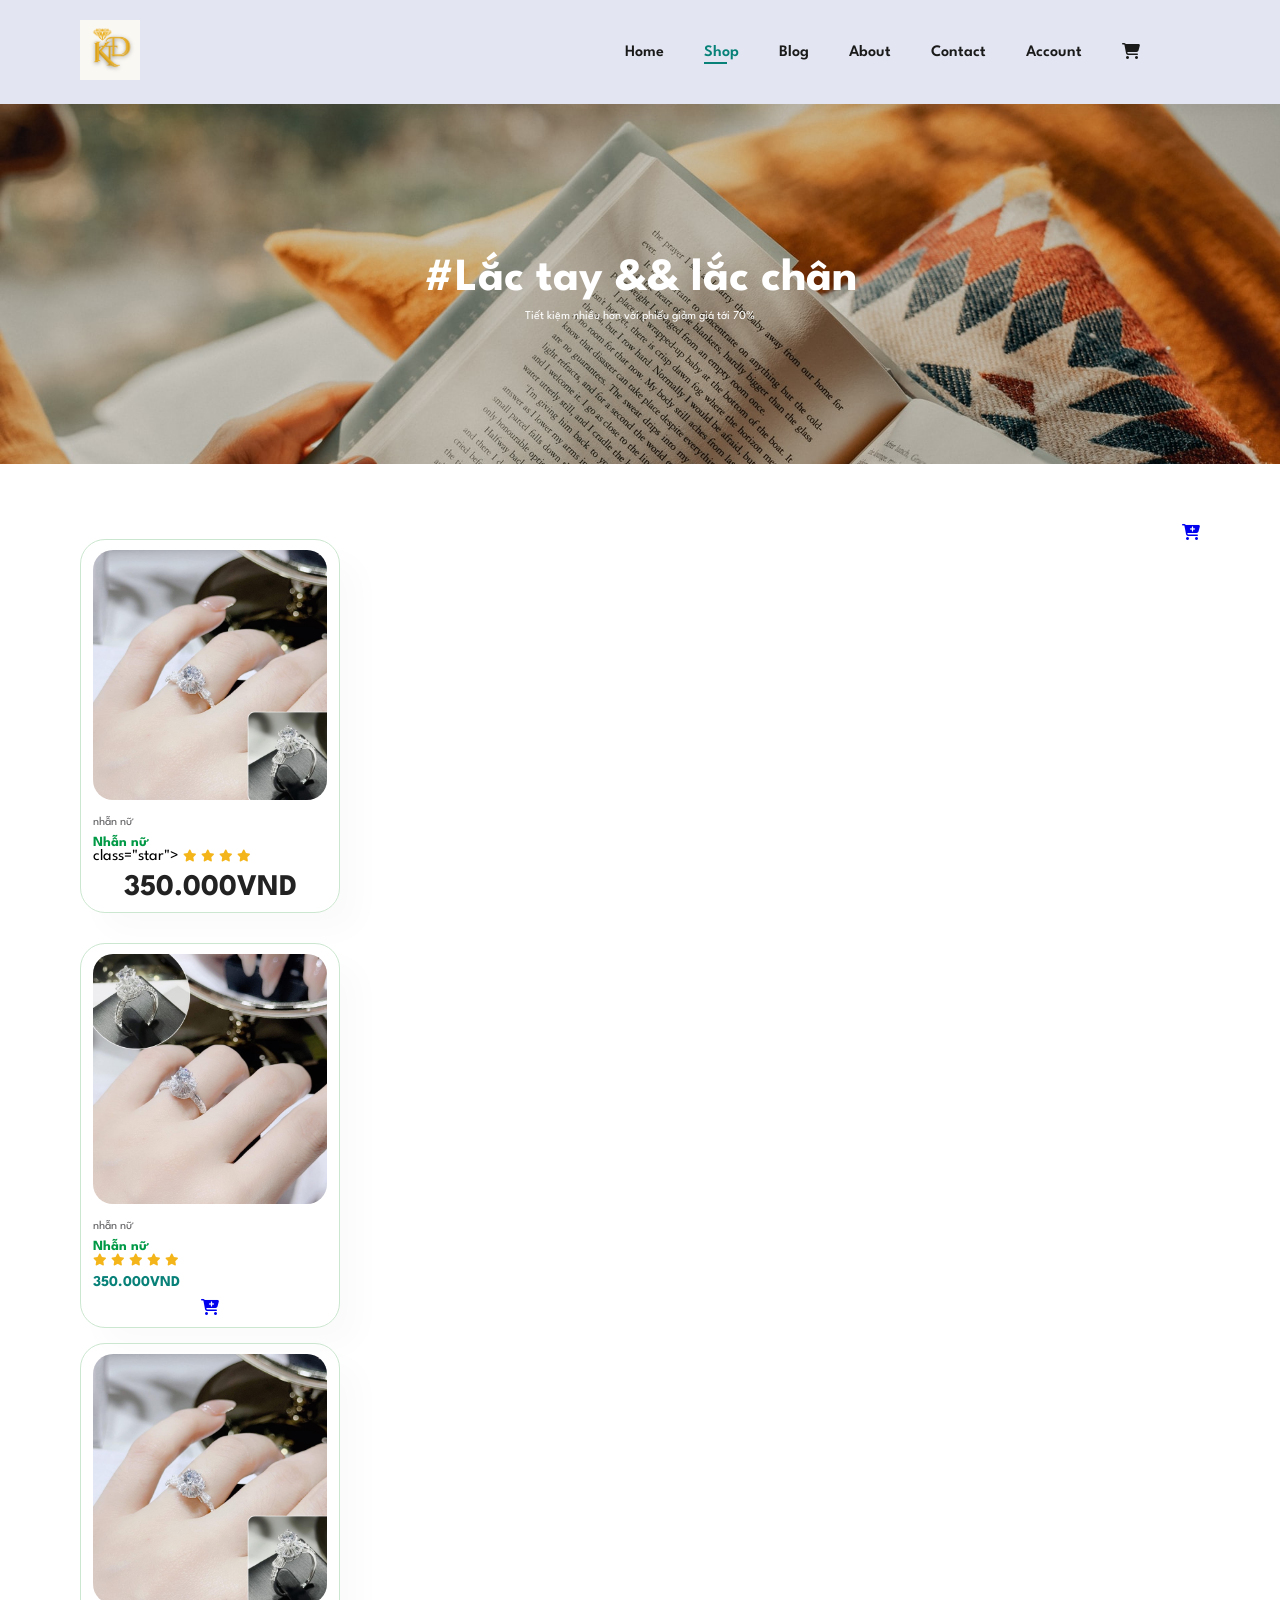
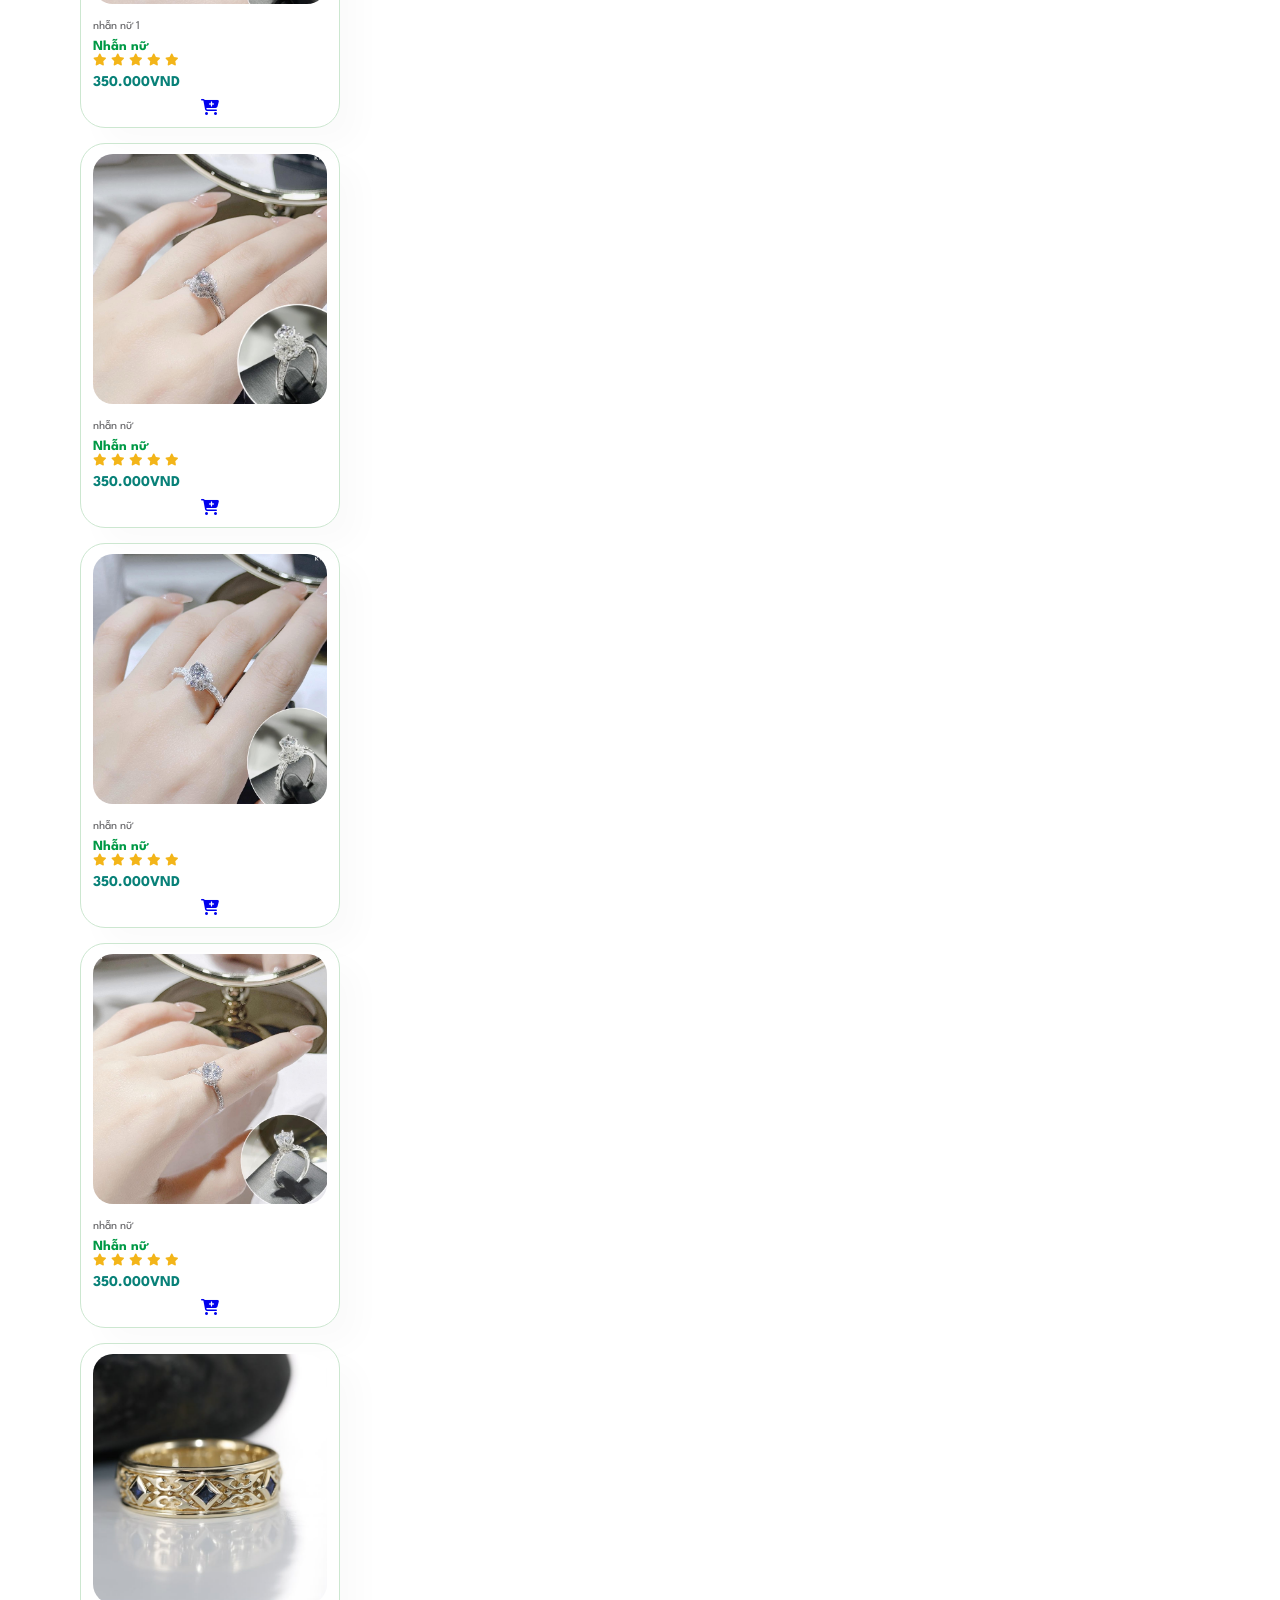
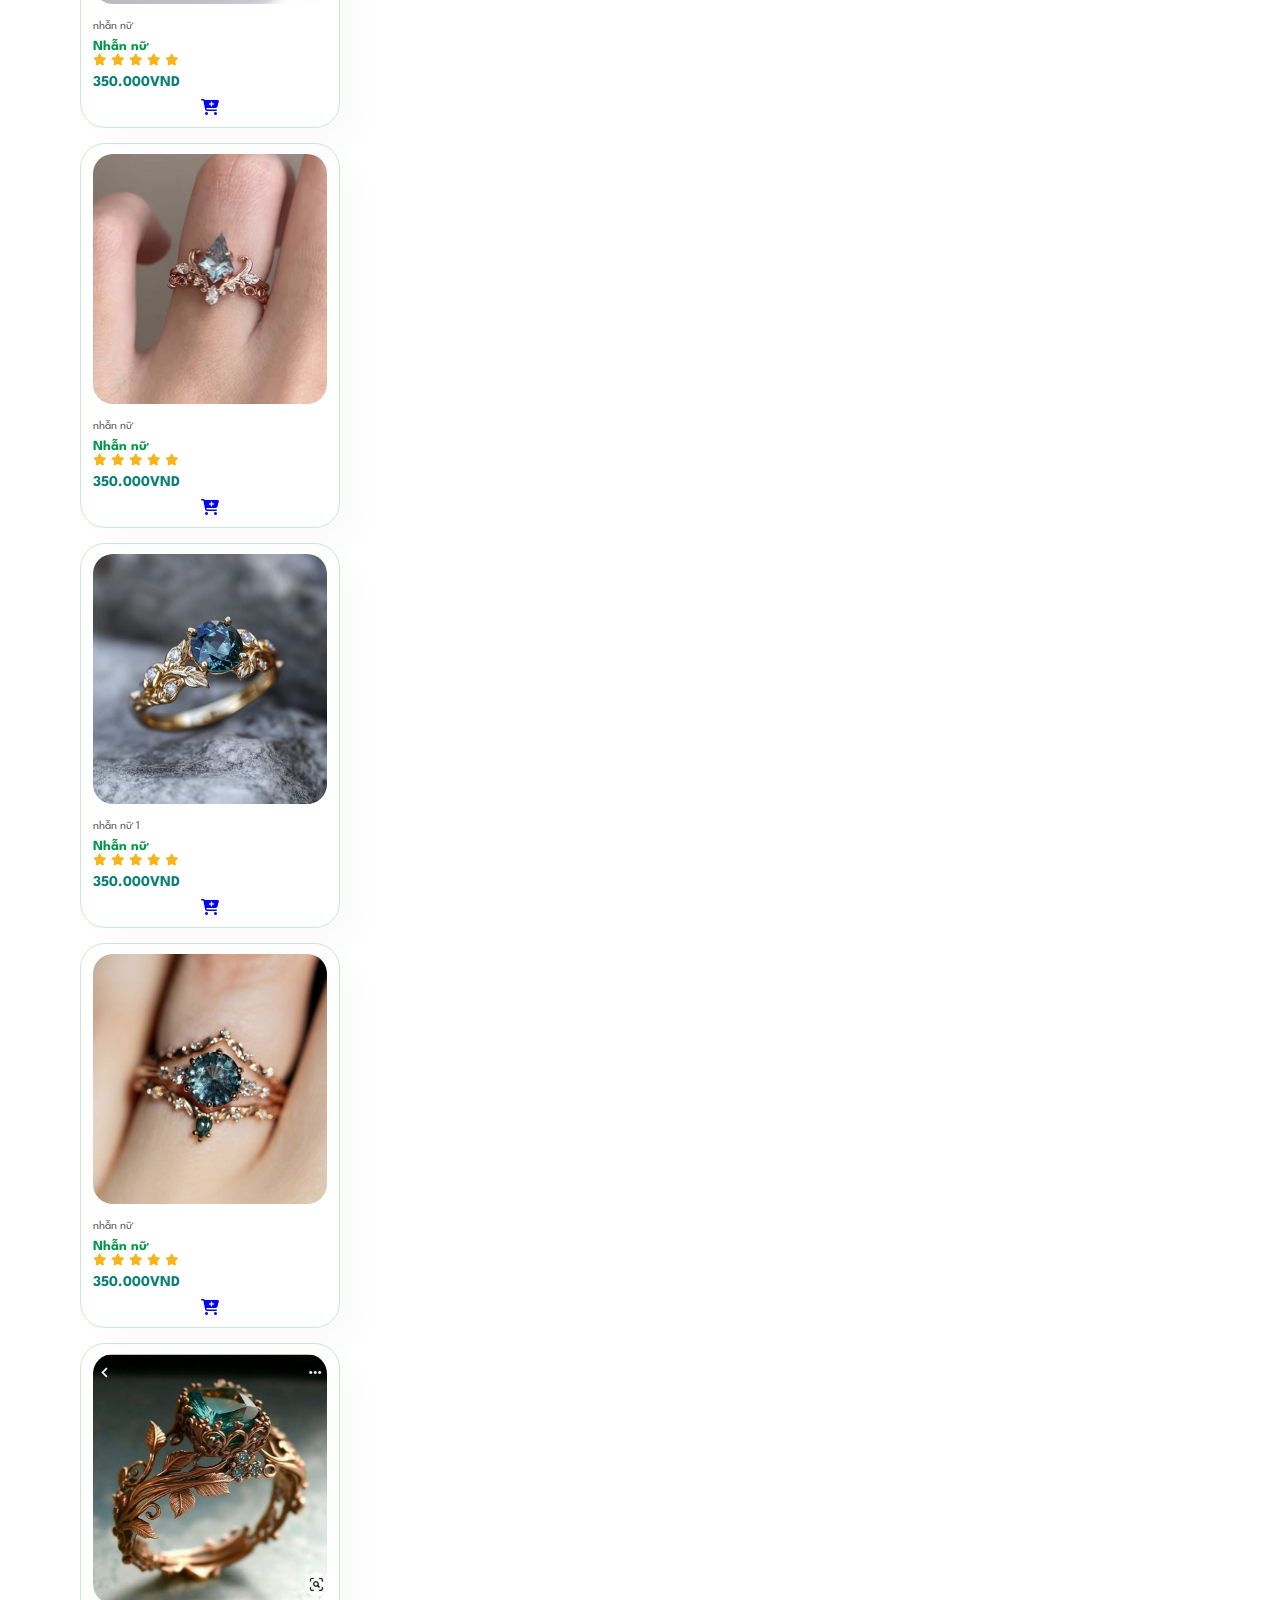
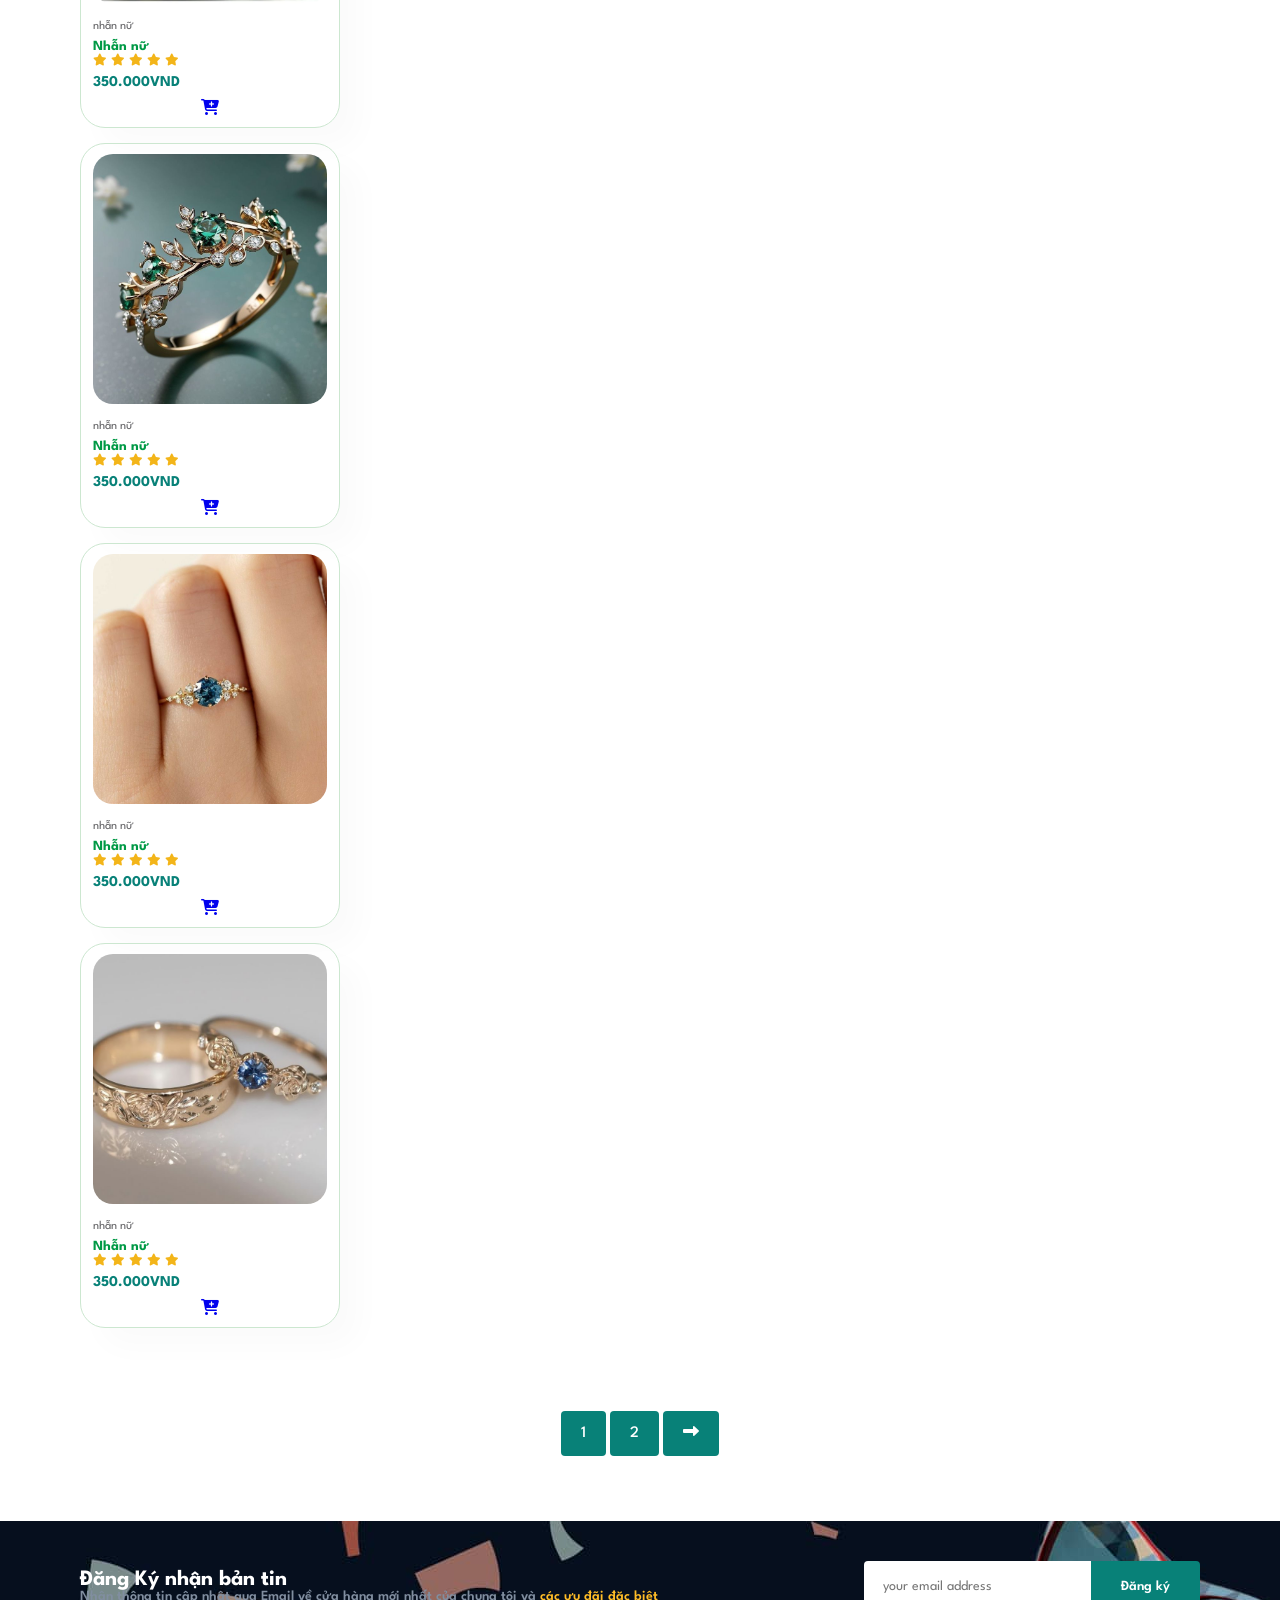
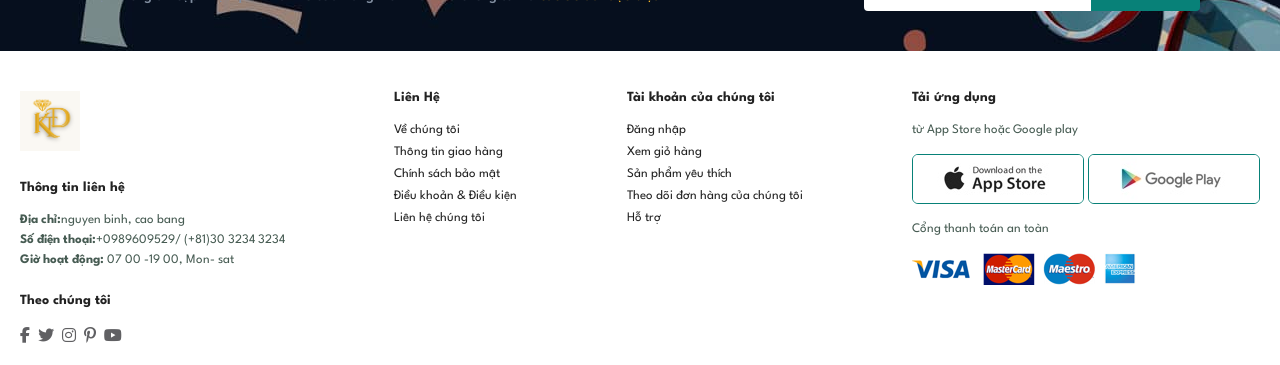
<file: lac.html>
<!DOCTYPE html>
<html lang="en">
<head>
    <meta charset="UTF-8">
    <meta name="viewport" content="width=device-width, initial-scale=1.0">
    <link rel="stylesheet" href="https://cdnjs.cloudflare.com/ajax/libs/font-awesome/6.2.0/css/all.min.css">
    <title>vàng bạc thúy ngoạn store</title>
    <link rel="stylesheet" href="style.css">
</head>
<body>
    <section id="header">
        <a href="#"><img src="store/1.png" class="logo"></a>
        <div>
          <ul id="navbar">
    <li><a href="index.html">Home</a></li>
    <li class="dropdown">
        <a class="active" href="shop.html">Shop</a>
        <ul class="dropdown-menu">  
            <li class="dropdown"><a href="vang.html">Sản phẩm Vàng</a> 
                    <ul class="loai-sp">
                        <li><a href="man.html">Sản phẩm nam</a></li>
                        <li><a href="girl.html">Sản phẩm nữ</a></li>
                        <li><a href="Nhan.html">Nhẫn</a></li>
                        <li><a href="day-chuyen.html">Dây chuyền</a></li>
                        <li><a href="bong-tai.html">Bông tai</a></li>
                        <li><a href="lac.html">lắc tay % lắc chân</a></li>
                    </ul>
                    
            </li>
             <li class="dropdown"><a href="bac.html">Sản phẩm bac</a> 
                    <ul class="loai-sp">
                        <li><a href="man.html">Sản phẩm nam</a></li>
                        <li><a href="girl.html">Sản phẩm nữ</a></li>
                        <li><a href="Nhan.html">Nhẫn</a></li>
                        <li><a href="day-chuyen.html">Dây chuyền</a></li>
                        <li><a href="bong-tai.html">Bông tai</a></li>
                        <li><a href="lac.html">lắc</a></li>
                    </ul>
                    
            </li>
        </ul>
    </li>

    <li><a href="blog.html">Blog</a></li>
    <li><a href="about.html">About</a></li>
    <li><a href="contact.html">Contact</a></li>
    <li><a href="taikhoan.html">Account</a></li>
    <li id="lg-bag"><a href="cart.html"><i class="fa-solid fa-cart-shopping"></i></a></li>
    <li><a href="#" id="close"><i class="fa-solid fa-xmark"></i></a></li>
</ul>

        </div>
        <div id="mobile">
            <a href="cart.html"><i class="fa-solid fa-cart-shopping"></i></a>
            <i id="bar" class="fas fa-outdent"></i>
        </div>
    </section>
    <!-- home page -->
     <section id="page-header">
        <h2>#Lắc tay && lắc chân</h2>
        <p>Tiết kiệm nhiều hơn với phiếu giảm giá tới 70%</p>
      
     </section>
    
     <!--sản phẩm-->
     <section id="product1" class="section-p1">
        <div class="pro-container">
            <div class="pro" onclick = "window.location.href='sproduct.html';">
                <img src="store/nu1.jfif">
                <div class="des">
                    <span>nhẫn nữ </span>
                    <h5>Nhẫn nữ</h5
                    <div> class="star">
                        <i class="fas fa-star"></i>
                        <i class="fas fa-star"></i>
                        <i class="fas fa-star"></i
                        <i class="fas fa-star"></i>
                        <i class="fas fa-star"></i>
                    </div>
                    <h4>350.000VND</h4>
                </div>
                <a href="#"><i class="fa-solid fa-cart-plus"></i></a>


            </div>
            <div class="pro"onclick = "window.location.href='sproduct.html';">
                <img src="store/nhẫn nữ 1.jfif">
                <div class="des">
                    <span>nhẫn nữ </span>
                    <h5>Nhẫn nữ</h5>
                    <div clas="star">
                        <i class="fas fa-star"></i>
                        <i class="fas fa-star"></i>
                        <i class="fas fa-star"></i>
                        <i class="fas fa-star"></i>
                        <i class="fas fa-star"></i>
                    </div>
                    <h4>350.000VND</h4>
                </div>
                <a href="#"><i class="fa-solid fa-cart-plus"></i></a>
                

            </div>
            <div class="pro"onclick = "window.location.href='sproduct.html';">
                <img src="store/nu1.jfif">
                <div class="des">
                    <span>nhẫn nữ 1 </span>
                    <h5>Nhẫn nữ</h5>
                    <div clas="star">
                        <i class="fas fa-star"></i>
                        <i class="fas fa-star"></i>
                        <i class="fas fa-star"></i>
                        <i class="fas fa-star"></i>
                        <i class="fas fa-star"></i>
                    </div>
                    <h4>350.000VND</h4>
                </div>
                <a href="#"><i class="fa-solid fa-cart-plus"></i></a>
                

            </div>
            <div class="pro" onclick = "window.location.href='sproduct.html';">
                <img src="store/nhân nữ 2.jfif">
                <div class="des">
                    <span>nhẫn nữ </span>
                    <h5>Nhẫn nữ</h5>
                    <div clas="star">
                        <i class="fas fa-star"></i>
                        <i class="fas fa-star"></i>
                        <i class="fas fa-star"></i>
                        <i class="fas fa-star"></i>
                        <i class="fas fa-star"></i>
                    </div>
                    <h4>350.000VND</h4>
                </div>
                <a href="#"><i class="fa-solid fa-cart-plus"></i></a>
                

            </div>
            <div class="pro" onclick = "window.location.href='sproduct.html';">
                <img src="store/nhẫn nữ 3.jfif">
                <div class="des">
                    <span>nhẫn nữ </span>
                    <h5>Nhẫn nữ</h5>
                    <div clas="star">
                        <i class="fas fa-star"></i>
                        <i class="fas fa-star"></i>
                        <i class="fas fa-star"></i>
                        <i class="fas fa-star"></i>
                        <i class="fas fa-star"></i>
                    </div>
                    <h4>350.000VND</h4>
                </div>
                <a href="#"><i class="fa-solid fa-cart-plus"></i></a>
                

            </div>
            <div class="pro" onclick = "window.location.href='sproduct.html';">
                <img src="store/nhân nữ 4.jfif">
                <div class="des">
                    <span>nhẫn nữ </span>
                    <h5>Nhẫn nữ</h5>
                    <div clas="star">
                        <i class="fas fa-star"></i>
                        <i class="fas fa-star"></i>
                        <i class="fas fa-star"></i>
                        <i class="fas fa-star"></i>
                        <i class="fas fa-star"></i>
                    </div>
                    <h4>350.000VND</h4>
                </div>
                <a href="#"><i class="fa-solid fa-cart-plus"></i></a>
            </div>
            <!--sp mới -->
            <div class="pro" onclick = "window.location.href='sproduct.html';">
                <img src="store/a.jfif">
                <div class="des">
                    <span>nhẫn nữ </span>
                    <h5>Nhẫn nữ</h5>
                    <div class="star">
                        <i class="fas fa-star"></i>
                        <i class="fas fa-star"></i>
                        <i class="fas fa-star"></i>
                        <i class="fas fa-star"></i>
                        <i class="fas fa-star"></i>
                    </div>
                    <h4>350.000VND</h4>
                </div>
                <a href="#"><i class="fa-solid fa-cart-plus"></i></a>


            </div>
            <div class="pro" onclick = "window.location.href='sproduct.html';">
                <img src="store/a (5).jfif">
                <div class="des">
                    <span>nhẫn nữ </span>
                    <h5>Nhẫn nữ</h5>
                    <div clas="star">
                        <i class="fas fa-star"></i>
                        <i class="fas fa-star"></i>
                        <i class="fas fa-star"></i>
                        <i class="fas fa-star"></i>
                        <i class="fas fa-star"></i>
                    </div>
                    <h4>350.000VND</h4>
                </div>
                <a href="#"><i class="fa-solid fa-cart-plus"></i></a>
                

            </div>
            <div class="pro" onclick = "window.location.href='sproduct.html';">
                <img src="store/a (4).jfif">
                <div class="des">
                    <span>nhẫn nữ 1 </span>
                    <h5>Nhẫn nữ</h5>
                    <div clas="star">
                        <i class="fas fa-star"></i>
                        <i class="fas fa-star"></i>
                        <i class="fas fa-star"></i>
                        <i class="fas fa-star"></i>
                        <i class="fas fa-star"></i>
                    </div>
                    <h4>350.000VND</h4>
                </div>
                <a href="#"><i class="fa-solid fa-cart-plus"></i></a>
                

            </div>
            <div class="pro" onclick = "window.location.href='sproduct.html';">
                <img src="store/a (3).jfif">
                <div class="des">
                    <span>nhẫn nữ </span>
                    <h5>Nhẫn nữ</h5>
                    <div clas="star">
                        <i class="fas fa-star"></i>
                        <i class="fas fa-star"></i>
                        <i class="fas fa-star"></i>
                        <i class="fas fa-star"></i>
                        <i class="fas fa-star"></i>
                    </div>
                    <h4>350.000VND</h4>
                </div>
                <a href="#"><i class="fa-solid fa-cart-plus"></i></a>
                

            </div>
            <div class="pro" onclick = "window.location.href='sproduct.html';">
                <img src="store/a (1).jfif">
                <div class="des">
                    <span>nhẫn nữ </span>
                    <h5>Nhẫn nữ</h5>
                    <div clas="star">
                        <i class="fas fa-star"></i>
                        <i class="fas fa-star"></i>
                        <i class="fas fa-star"></i>
                        <i class="fas fa-star"></i>
                        <i class="fas fa-star"></i>
                    </div>
                    <h4>350.000VND</h4>
                </div>
                <a href="#"><i class="fa-solid fa-cart-plus"></i></a>
                

            </div>
            <div class="pro" onclick = "window.location.href='sproduct.html';">
                <img src="store/a (2).jfif">
                <div class="des">
                    <span>nhẫn nữ </span>
                    <h5>Nhẫn nữ</h5>
                    <div clas="star">
                        <i class="fas fa-star"></i>
                        <i class="fas fa-star"></i>
                        <i class="fas fa-star"></i>
                        <i class="fas fa-star"></i>
                        <i class="fas fa-star"></i>
                    </div>
                    <h4>350.000VND</h4>
                </div>
                <a href="#"><i class="fa-solid fa-cart-plus"></i></a>
            </div>
             <div class="pro" onclick = "window.location.href='sproduct.html';">
                <img src="store/a (6).jfif">
                <div class="des">
                    <span>nhẫn nữ </span>
                    <h5>Nhẫn nữ</h5>
                    <div clas="star">
                        <i class="fas fa-star"></i>
                        <i class="fas fa-star"></i>
                        <i class="fas fa-star"></i>
                        <i class="fas fa-star"></i>
                        <i class="fas fa-star"></i>
                    </div>
                    <h4>350.000VND</h4>
                </div>
                <a href="#"><i class="fa-solid fa-cart-plus"></i></a>
                

            </div>
             <div class="pro" onclick = "window.location.href='sproduct.html';">
                <img src="store/a (7).jfif">
                <div class="des">
                    <span>nhẫn nữ </span>
                    <h5>Nhẫn nữ</h5>
                    <div clas="star">
                        <i class="fas fa-star"></i>
                        <i class="fas fa-star"></i>
                        <i class="fas fa-star"></i>
                        <i class="fas fa-star"></i>
                        <i class="fas fa-star"></i>
                    </div>
                    <h4>350.000VND</h4>
                </div>
                <a href="#"><i class="fa-solid fa-cart-plus"></i></a>
                

            </div>
        </div>
     </section>
     <!--phân trang-->
     <section id="pagination" class="section-p1">
        <a href="#">1</a>
        <a href="#">2</a>
        <a href=""><i class="fa fa-long-arrow-alt-right"></i></a>
     </section>
      <!--thu moi-->
      <section id="newsletter" class="section-p1 section-m1">
        <div class="newstext">
            <h4>Đăng Ký nhận bản tin</h4>
            <p>Nhận thông tin cập nhật qua Email về cửa hàng mới nhất của chung tôi và <span>các ưu đãi đặc biệt</span></p>
        </div>
        <div class="form">
            <input type="text" placeholder="your email address">
            <button class="normal">Đăng ký</button>
        </div>
      </section>
      <!--footer-->
      <footer id="section-p1">
        <div class="col">
            <img class="logo"src="store/1.png">
            <h4>Thông tin liên hệ</h4>
            <p><strong>Địa chỉ:</strong>nguyen binh, cao bang</p>
            <p><strong>Số điện thoại:</strong>+0989609529/ (+81)30 3234 3234 </p>
            <p><strong>Giờ hoạt động: </strong>07 00 -19 00, Mon- sat</p>
            <div class="follow">
                <h4>Theo chúng tôi</h4>
                <div class="icon">
                    <i class="fab fa-facebook-f"></i>
                     <i class="fab fa-twitter"></i>
                    <i class="fab fa-instagram"></i>
                    <i class="fab fa-pinterest-p"></i>
                    <i class="fab fa-youtube"></i>
                </div>
            </div>
        </div>
        <div class="col">
            <h4>Liên Hệ</h4>
            <a href="#">Về chúng tôi</a>
            <a href="#">Thông tin giao hàng</a>
            <a href="#">Chính sách bảo mật</a>
            <a href="#">Điều khoản & Điều kiện</a>
            <a href="#">Liên hệ chúng tôi</a>
        </div>
          <div class="col">
            <h4>Tài khoản của chúng tôi</h4>
            <a href="#">Đăng nhập</a>
            <a href="#">Xem giỏ hàng</a>
            <a href="#">Sản phẩm yêu thích</a>
            <a href="#">Theo dõi đơn hàng của chúng tôi</a>
            <a href="#">Hỗ trợ</a>
        </div>
         <div class="col install">
            <h4>Tải ứng dụng</h4>
            <p>từ App Store hoặc Google play</p>
            <div class="row">
                <img src="img/pay/app.jpg">
                <img src="img/pay/play.jpg">

            </div>
            <p>Cổng thanh toán an toàn</p>
            <img src="img/pay/pay.png">
        </div>
      </footer>
      <script src="script.js"></script>
</body>
</html>
</file>
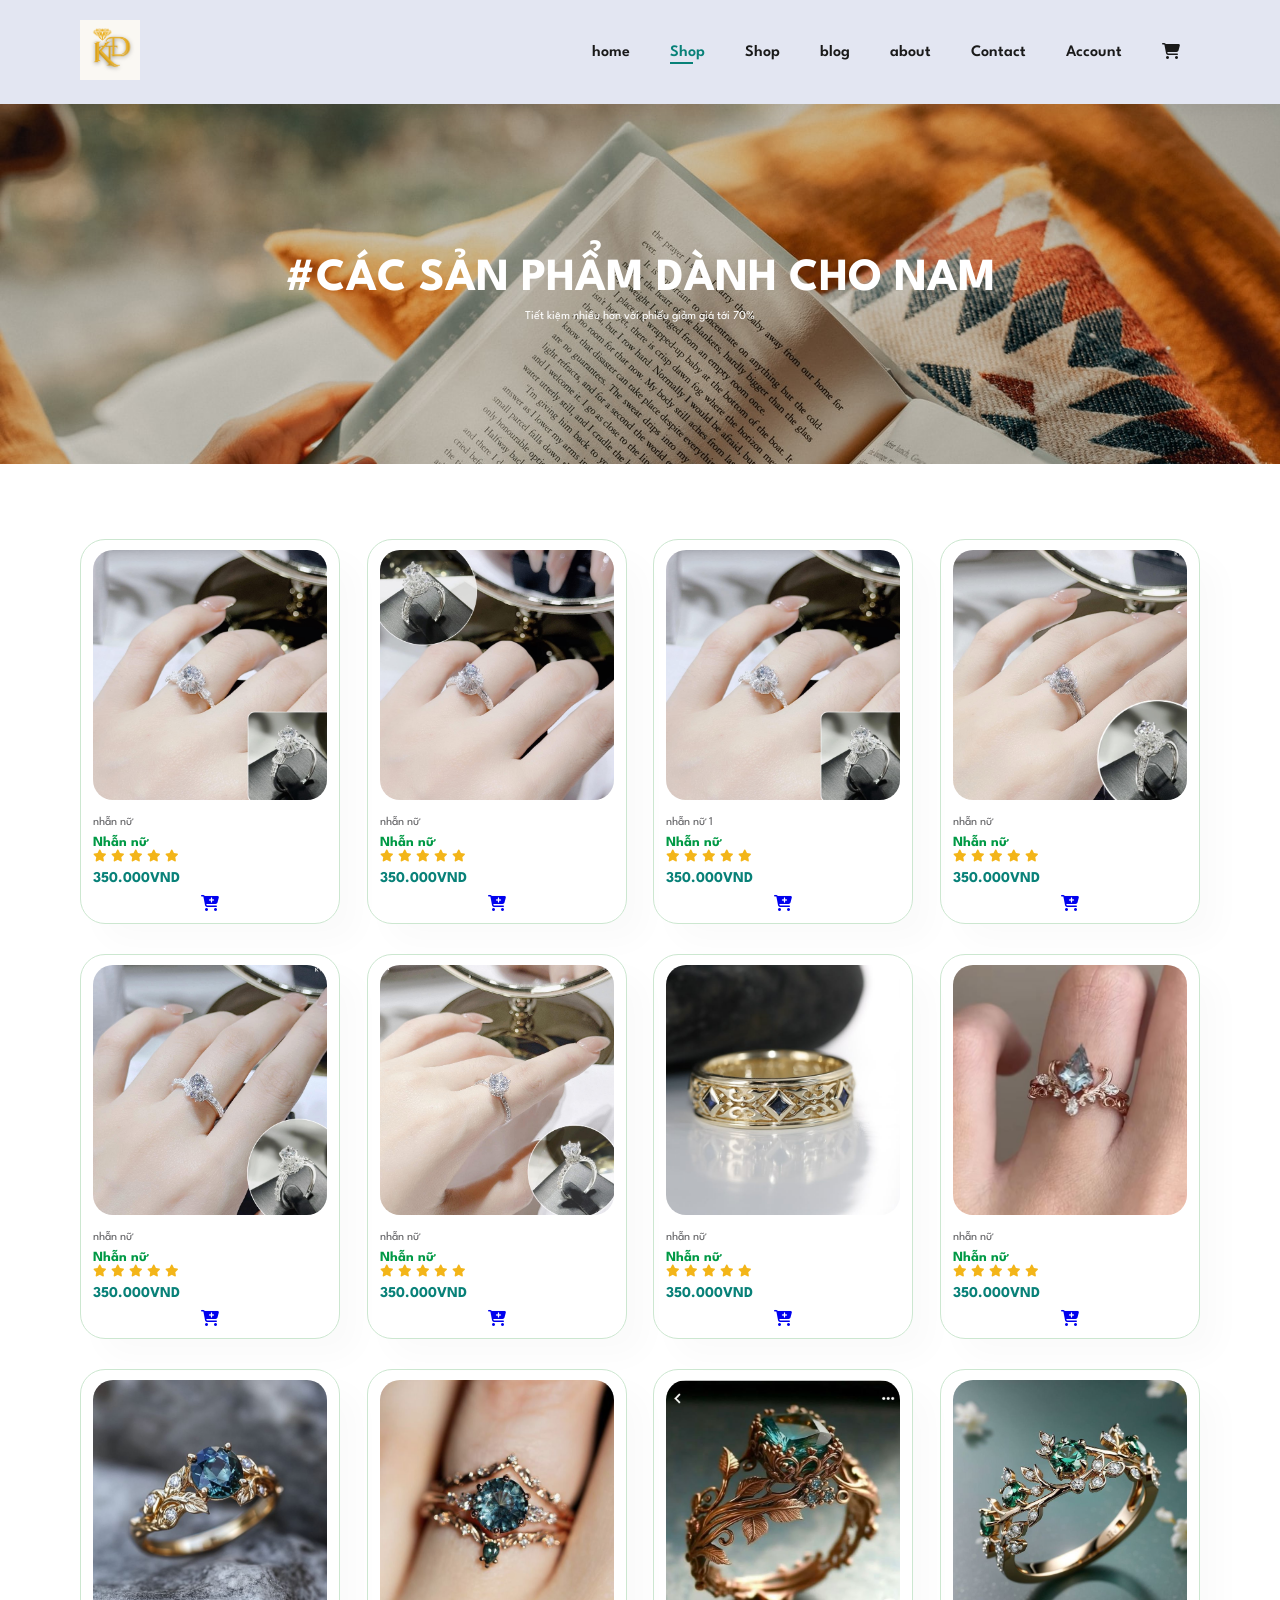
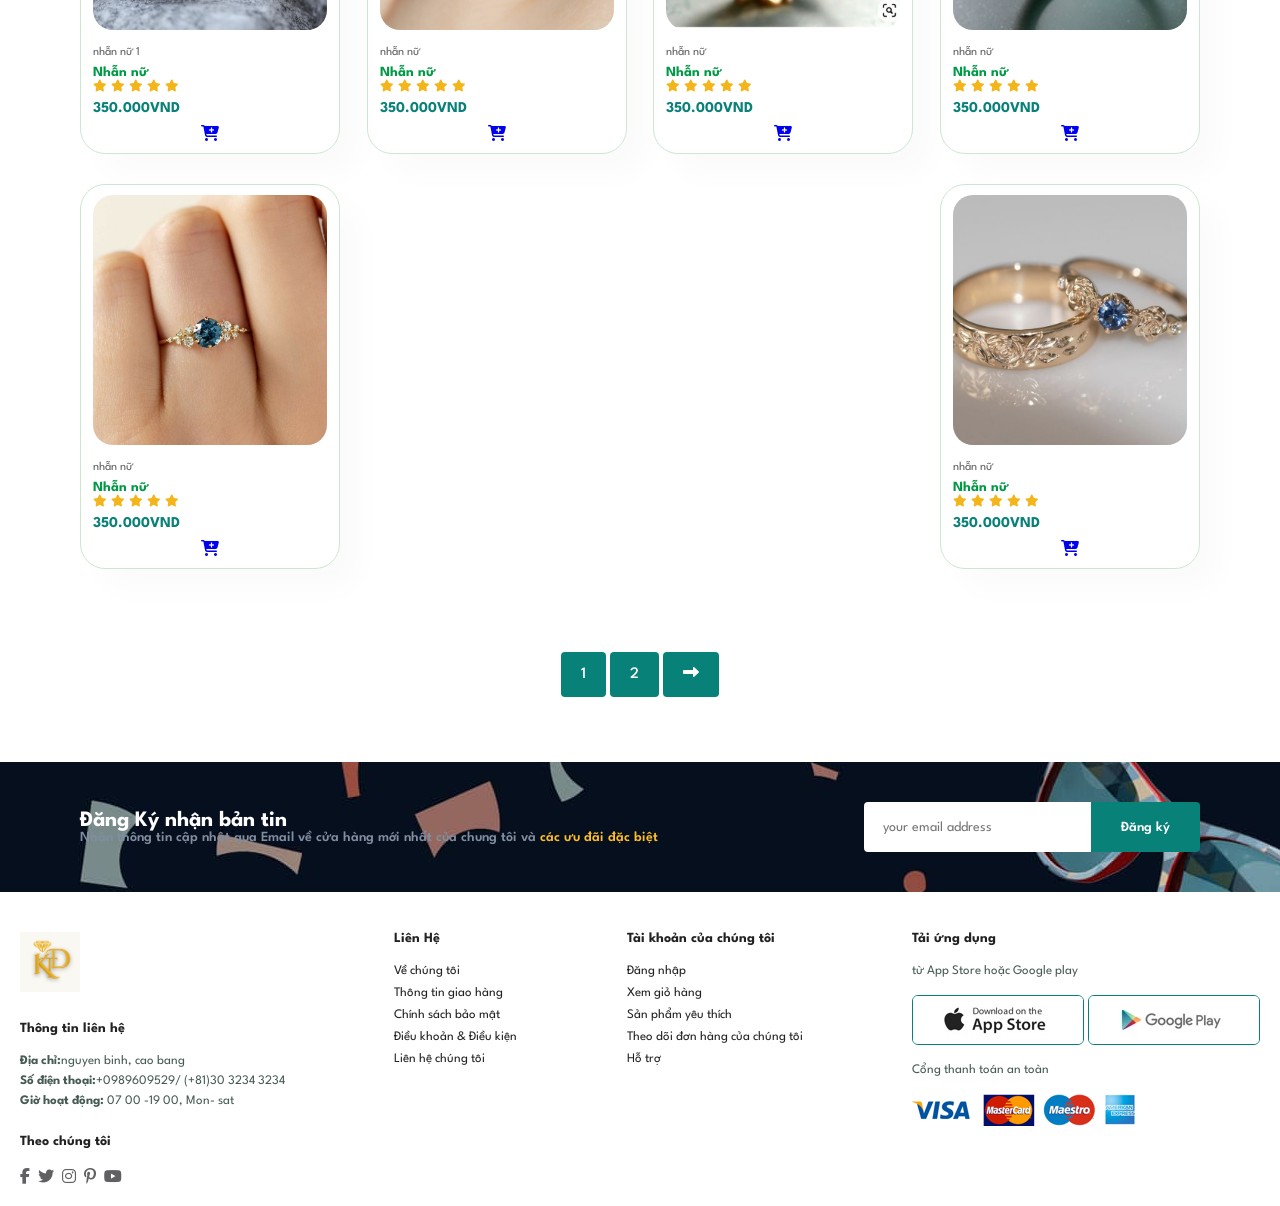
<file: man.html>
<!DOCTYPE html>
<html lang="en">
<head>
    <meta charset="UTF-8">
    <meta name="viewport" content="width=device-width, initial-scale=1.0">
    <link rel="stylesheet" href="https://cdnjs.cloudflare.com/ajax/libs/font-awesome/6.2.0/css/all.min.css">
    <title>vàng bạc thúy ngoạn store</title>
    <link rel="stylesheet" href="style.css">
</head>
<body>
    <section id="header">
        <a href="#"><img src="store/1.png" class="logo"></a>
<div>
    <ul id="navbar">
        <li><a href="index.html">home</a></li>
        <li><a class="active" href="shop.html">Shop</a></li>
         <li class="dropdown">
        <a href="shop.html">Shop</a>
        <ul class="dropdown-menu">
            <li><a href="man.html">Sản phẩm nam</a></li>
            <li><a href="girl.html">Sản phẩm nữ</a></li>
        </ul>
    </li>
        <li><a href="blog.html">blog</a></li>
        <li><a href="about.html">about</a></li>
        <li><a href="contact.html">Contact</a></li>
        <li><a href="taikhoan.html">Account</a></li>
        <li id="lg-bag"><a href="cart.html"><i class="fa-solid fa-cart-shopping"></i></a></li>
        <a href="#" id="close"><i class="fa -solid fa-xmark"></i></a>
    </ul>
</div>

        <div id="mobile">
            <a href="cart.html"><i class="fa-solid fa-cart-shopping"></i></a>
            <i id="bar" class="fas fa-outdent"></i>
        </div>
    </section>
    <!-- home page -->
     <section id="page-header">
        <h2>#CÁC SẢN PHẨM DÀNH CHO NAM</h2>
        <p>Tiết kiệm nhiều hơn với phiếu giảm giá tới 70%</p>
      
     </section>
    
     <!--sản phẩm-->
     <section id="product1" class="section-p1">
        <div class="pro-container">
            <div class="pro" onclick = "window.location.href='sproduct.html';">
                <img src="store/nu1.jfif">
                <div class="des">
                    <span>nhẫn nữ </span>
                    <h5>Nhẫn nữ</h5>
                    <div class="star">
                        <i class="fas fa-star"></i>
                        <i class="fas fa-star"></i>
                        <i class="fas fa-star"></i>
                        <i class="fas fa-star"></i>
                        <i class="fas fa-star"></i>
                    </div>
                    <h4>350.000VND</h4>
                </div>
                <a href="#"><i class="fa-solid fa-cart-plus"></i></a>


            </div>
            <div class="pro"onclick = "window.location.href='sproduct.html';">
                <img src="store/nhẫn nữ 1.jfif">
                <div class="des">
                    <span>nhẫn nữ </span>
                    <h5>Nhẫn nữ</h5>
                    <div clas="star">
                        <i class="fas fa-star"></i>
                        <i class="fas fa-star"></i>
                        <i class="fas fa-star"></i>
                        <i class="fas fa-star"></i>
                        <i class="fas fa-star"></i>
                    </div>
                    <h4>350.000VND</h4>
                </div>
                <a href="#"><i class="fa-solid fa-cart-plus"></i></a>
                

            </div>
            <div class="pro"onclick = "window.location.href='sproduct.html';">
                <img src="store/nu1.jfif">
                <div class="des">
                    <span>nhẫn nữ 1 </span>
                    <h5>Nhẫn nữ</h5>
                    <div clas="star">
                        <i class="fas fa-star"></i>
                        <i class="fas fa-star"></i>
                        <i class="fas fa-star"></i>
                        <i class="fas fa-star"></i>
                        <i class="fas fa-star"></i>
                    </div>
                    <h4>350.000VND</h4>
                </div>
                <a href="#"><i class="fa-solid fa-cart-plus"></i></a>
                

            </div>
            <div class="pro" onclick = "window.location.href='sproduct.html';">
                <img src="store/nhân nữ 2.jfif">
                <div class="des">
                    <span>nhẫn nữ </span>
                    <h5>Nhẫn nữ</h5>
                    <div clas="star">
                        <i class="fas fa-star"></i>
                        <i class="fas fa-star"></i>
                        <i class="fas fa-star"></i>
                        <i class="fas fa-star"></i>
                        <i class="fas fa-star"></i>
                    </div>
                    <h4>350.000VND</h4>
                </div>
                <a href="#"><i class="fa-solid fa-cart-plus"></i></a>
                

            </div>
            <div class="pro" onclick = "window.location.href='sproduct.html';">
                <img src="store/nhẫn nữ 3.jfif">
                <div class="des">
                    <span>nhẫn nữ </span>
                    <h5>Nhẫn nữ</h5>
                    <div clas="star">
                        <i class="fas fa-star"></i>
                        <i class="fas fa-star"></i>
                        <i class="fas fa-star"></i>
                        <i class="fas fa-star"></i>
                        <i class="fas fa-star"></i>
                    </div>
                    <h4>350.000VND</h4>
                </div>
                <a href="#"><i class="fa-solid fa-cart-plus"></i></a>
                

            </div>
            <div class="pro" onclick = "window.location.href='sproduct.html';">
                <img src="store/nhân nữ 4.jfif">
                <div class="des">
                    <span>nhẫn nữ </span>
                    <h5>Nhẫn nữ</h5>
                    <div clas="star">
                        <i class="fas fa-star"></i>
                        <i class="fas fa-star"></i>
                        <i class="fas fa-star"></i>
                        <i class="fas fa-star"></i>
                        <i class="fas fa-star"></i>
                    </div>
                    <h4>350.000VND</h4>
                </div>
                <a href="#"><i class="fa-solid fa-cart-plus"></i></a>
            </div>
            <!--sp mới -->
            <div class="pro" onclick = "window.location.href='sproduct.html';">
                <img src="store/a.jfif">
                <div class="des">
                    <span>nhẫn nữ </span>
                    <h5>Nhẫn nữ</h5>
                    <div class="star">
                        <i class="fas fa-star"></i>
                        <i class="fas fa-star"></i>
                        <i class="fas fa-star"></i>
                        <i class="fas fa-star"></i>
                        <i class="fas fa-star"></i>
                    </div>
                    <h4>350.000VND</h4>
                </div>
                <a href="#"><i class="fa-solid fa-cart-plus"></i></a>


            </div>
            <div class="pro" onclick = "window.location.href='sproduct.html';">
                <img src="store/a (5).jfif">
                <div class="des">
                    <span>nhẫn nữ </span>
                    <h5>Nhẫn nữ</h5>
                    <div clas="star">
                        <i class="fas fa-star"></i>
                        <i class="fas fa-star"></i>
                        <i class="fas fa-star"></i>
                        <i class="fas fa-star"></i>
                        <i class="fas fa-star"></i>
                    </div>
                    <h4>350.000VND</h4>
                </div>
                <a href="#"><i class="fa-solid fa-cart-plus"></i></a>
                

            </div>
            <div class="pro" onclick = "window.location.href='sproduct.html';">
                <img src="store/a (4).jfif">
                <div class="des">
                    <span>nhẫn nữ 1 </span>
                    <h5>Nhẫn nữ</h5>
                    <div clas="star">
                        <i class="fas fa-star"></i>
                        <i class="fas fa-star"></i>
                        <i class="fas fa-star"></i>
                        <i class="fas fa-star"></i>
                        <i class="fas fa-star"></i>
                    </div>
                    <h4>350.000VND</h4>
                </div>
                <a href="#"><i class="fa-solid fa-cart-plus"></i></a>
                

            </div>
            <div class="pro" onclick = "window.location.href='sproduct.html';">
                <img src="store/a (3).jfif">
                <div class="des">
                    <span>nhẫn nữ </span>
                    <h5>Nhẫn nữ</h5>
                    <div clas="star">
                        <i class="fas fa-star"></i>
                        <i class="fas fa-star"></i>
                        <i class="fas fa-star"></i>
                        <i class="fas fa-star"></i>
                        <i class="fas fa-star"></i>
                    </div>
                    <h4>350.000VND</h4>
                </div>
                <a href="#"><i class="fa-solid fa-cart-plus"></i></a>
                

            </div>
            <div class="pro" onclick = "window.location.href='sproduct.html';">
                <img src="store/a (1).jfif">
                <div class="des">
                    <span>nhẫn nữ </span>
                    <h5>Nhẫn nữ</h5>
                    <div clas="star">
                        <i class="fas fa-star"></i>
                        <i class="fas fa-star"></i>
                        <i class="fas fa-star"></i>
                        <i class="fas fa-star"></i>
                        <i class="fas fa-star"></i>
                    </div>
                    <h4>350.000VND</h4>
                </div>
                <a href="#"><i class="fa-solid fa-cart-plus"></i></a>
                

            </div>
            <div class="pro" onclick = "window.location.href='sproduct.html';">
                <img src="store/a (2).jfif">
                <div class="des">
                    <span>nhẫn nữ </span>
                    <h5>Nhẫn nữ</h5>
                    <div clas="star">
                        <i class="fas fa-star"></i>
                        <i class="fas fa-star"></i>
                        <i class="fas fa-star"></i>
                        <i class="fas fa-star"></i>
                        <i class="fas fa-star"></i>
                    </div>
                    <h4>350.000VND</h4>
                </div>
                <a href="#"><i class="fa-solid fa-cart-plus"></i></a>
            </div>
             <div class="pro" onclick = "window.location.href='sproduct.html';">
                <img src="store/a (6).jfif">
                <div class="des">
                    <span>nhẫn nữ </span>
                    <h5>Nhẫn nữ</h5>
                    <div clas="star">
                        <i class="fas fa-star"></i>
                        <i class="fas fa-star"></i>
                        <i class="fas fa-star"></i>
                        <i class="fas fa-star"></i>
                        <i class="fas fa-star"></i>
                    </div>
                    <h4>350.000VND</h4>
                </div>
                <a href="#"><i class="fa-solid fa-cart-plus"></i></a>
                

            </div>
             <div class="pro" onclick = "window.location.href='sproduct.html';">
                <img src="store/a (7).jfif">
                <div class="des">
                    <span>nhẫn nữ </span>
                    <h5>Nhẫn nữ</h5>
                    <div clas="star">
                        <i class="fas fa-star"></i>
                        <i class="fas fa-star"></i>
                        <i class="fas fa-star"></i>
                        <i class="fas fa-star"></i>
                        <i class="fas fa-star"></i>
                    </div>
                    <h4>350.000VND</h4>
                </div>
                <a href="#"><i class="fa-solid fa-cart-plus"></i></a>
                

            </div>
        </div>
     </section>
     <!--phân trang-->
     <section id="pagination" class="section-p1">
        <a href="#">1</a>
        <a href="#">2</a>
        <a href=""><i class="fa fa-long-arrow-alt-right"></i></a>
     </section>
      <!--thu moi-->
      <section id="newsletter" class="section-p1 section-m1">
        <div class="newstext">
            <h4>Đăng Ký nhận bản tin</h4>
            <p>Nhận thông tin cập nhật qua Email về cửa hàng mới nhất của chung tôi và <span>các ưu đãi đặc biệt</span></p>
        </div>
        <div class="form">
            <input type="text" placeholder="your email address">
            <button class="normal">Đăng ký</button>
        </div>
      </section>
      <!--footer-->
      <footer id="section-p1">
        <div class="col">
            <img class="logo"src="store/1.png">
            <h4>Thông tin liên hệ</h4>
            <p><strong>Địa chỉ:</strong>nguyen binh, cao bang</p>
            <p><strong>Số điện thoại:</strong>+0989609529/ (+81)30 3234 3234 </p>
            <p><strong>Giờ hoạt động: </strong>07 00 -19 00, Mon- sat</p>
            <div class="follow">
                <h4>Theo chúng tôi</h4>
                <div class="icon">
                    <i class="fab fa-facebook-f"></i>
                     <i class="fab fa-twitter"></i>
                    <i class="fab fa-instagram"></i>
                    <i class="fab fa-pinterest-p"></i>
                    <i class="fab fa-youtube"></i>
                </div>
            </div>
        </div>
        <div class="col">
            <h4>Liên Hệ</h4>
            <a href="#">Về chúng tôi</a>
            <a href="#">Thông tin giao hàng</a>
            <a href="#">Chính sách bảo mật</a>
            <a href="#">Điều khoản & Điều kiện</a>
            <a href="#">Liên hệ chúng tôi</a>
        </div>
          <div class="col">
            <h4>Tài khoản của chúng tôi</h4>
            <a href="#">Đăng nhập</a>
            <a href="#">Xem giỏ hàng</a>
            <a href="#">Sản phẩm yêu thích</a>
            <a href="#">Theo dõi đơn hàng của chúng tôi</a>
            <a href="#">Hỗ trợ</a>
        </div>
         <div class="col install">
            <h4>Tải ứng dụng</h4>
            <p>từ App Store hoặc Google play</p>
            <div class="row">
                <img src="img/pay/app.jpg">
                <img src="img/pay/play.jpg">

            </div>
            <p>Cổng thanh toán an toàn</p>
            <img src="img/pay/pay.png">
        </div>
      </footer>
      <script src="script.js"></script>
</body>
</html>
</file>
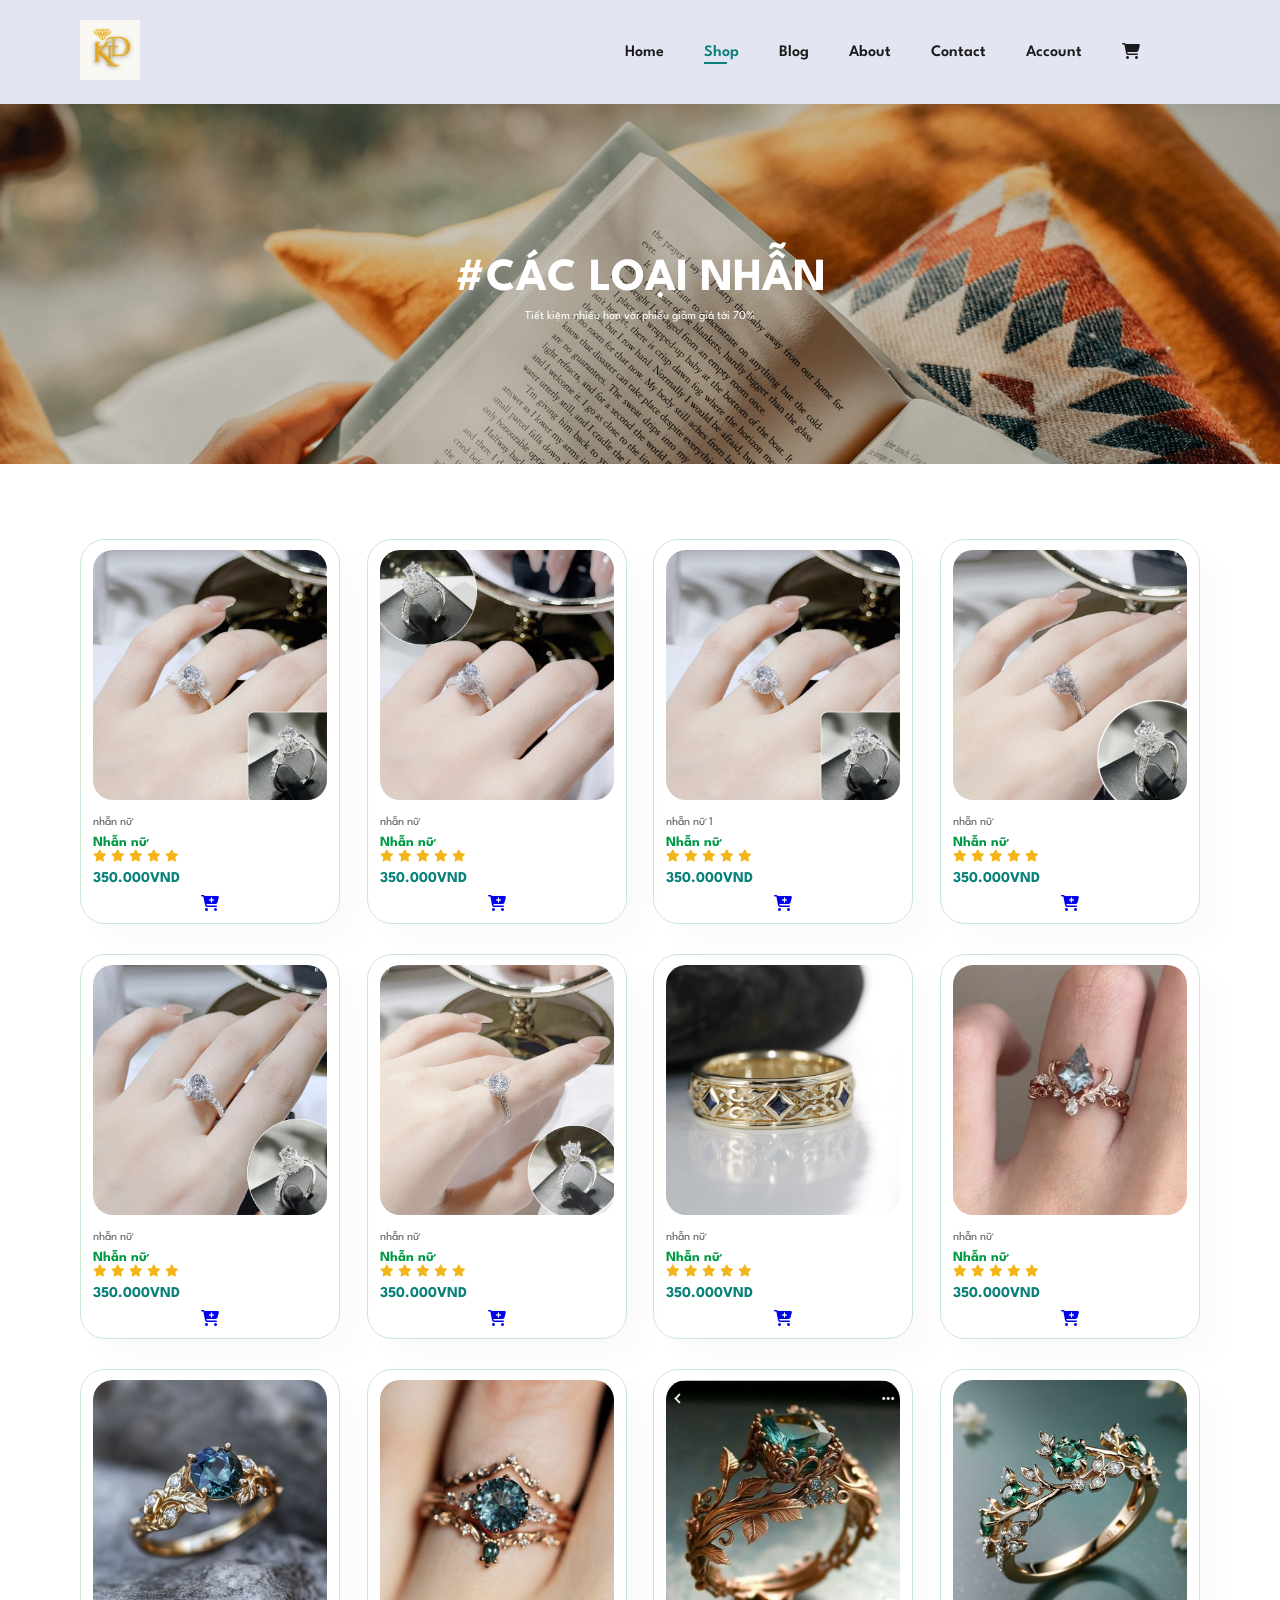
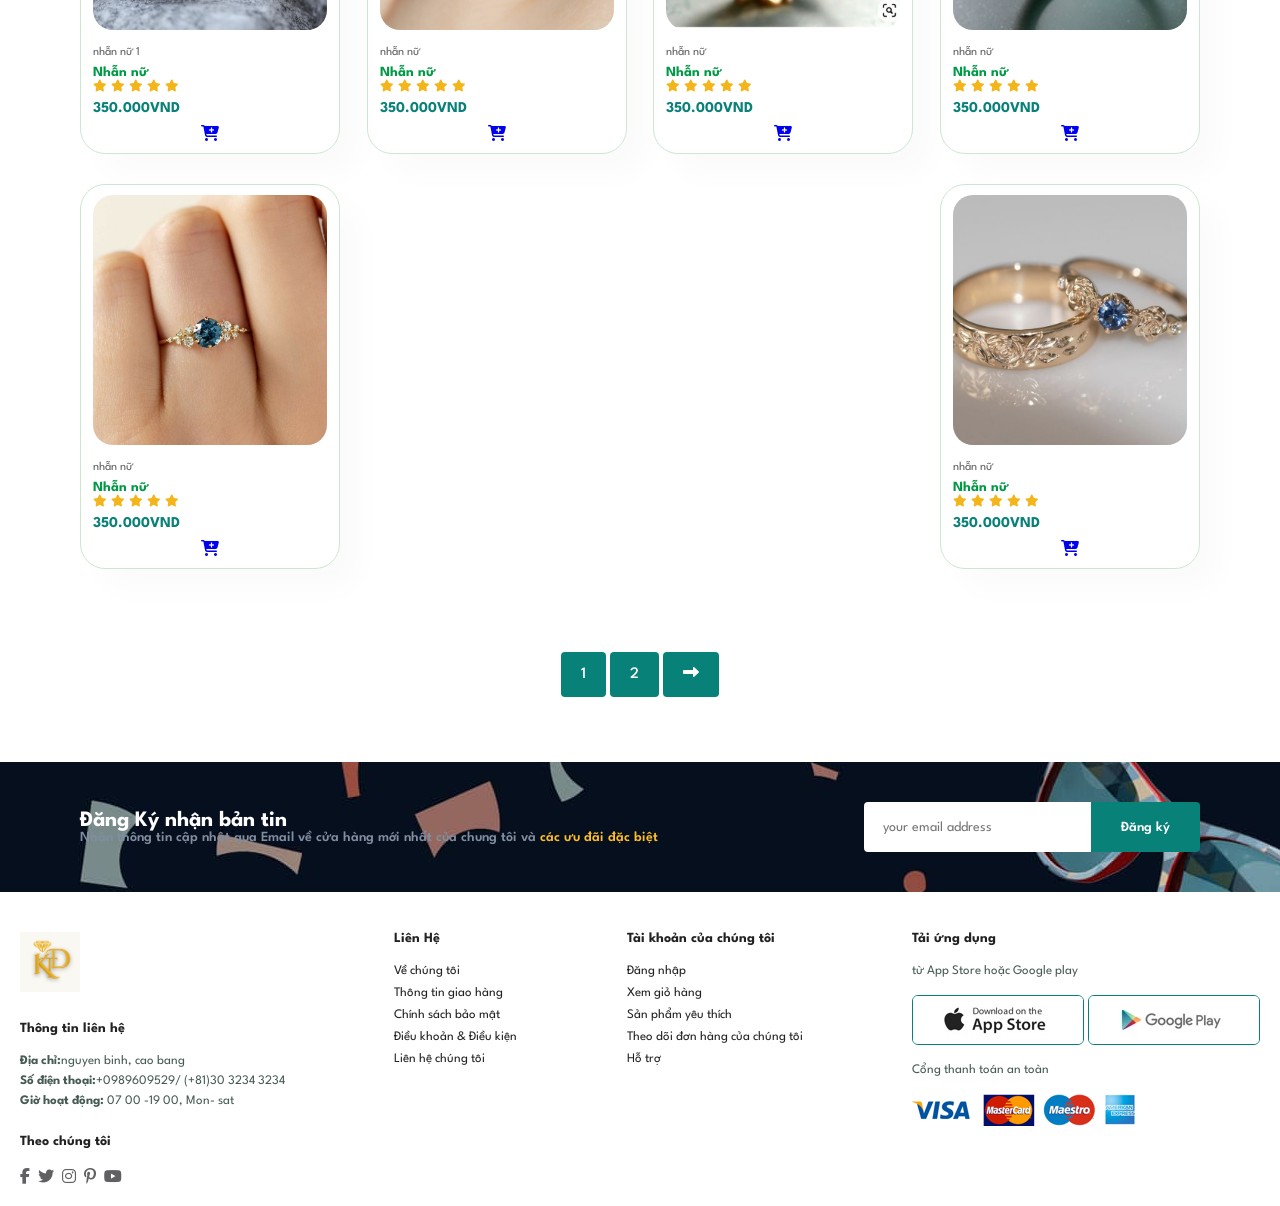
<file: Nhan.html>
<!DOCTYPE html>
<html lang="en">
<head>
    <meta charset="UTF-8">
    <meta name="viewport" content="width=device-width, initial-scale=1.0">
    <link rel="stylesheet" href="https://cdnjs.cloudflare.com/ajax/libs/font-awesome/6.2.0/css/all.min.css">
    <title>vàng bạc thúy ngoạn store</title>
    <link rel="stylesheet" href="style.css">
</head>
<body>
    <section id="header">
        <a href="#"><img src="store/1.png" class="logo"></a>
        <div>
          <ul id="navbar">
    <li><a href="index.html">Home</a></li>
    <li class="dropdown">
        <a class="active" href="shop.html">Shop</a>
        <ul class="dropdown-menu">  
            <li class="dropdown"><a href="vang.html">Sản phẩm Vàng</a> 
                    <ul class="loai-sp">
                        <li><a href="man.html">Sản phẩm nam</a></li>
                        <li><a href="girl.html">Sản phẩm nữ</a></li>
                        <li><a href="Nhan.html">Nhẫn</a></li>
                        <li><a href="day-chuyen.html">Dây chuyền</a></li>
                        <li><a href="bong-tai.html">Bông tai</a></li>
                        <li><a href="lac.html">lắc tay % lắc chân</a></li>
                    </ul>
                    
            </li>
             <li class="dropdown"><a href="bac.html">Sản phẩm bac</a> 
                    <ul class="loai-sp">
                        <li><a href="man.html">Sản phẩm nam</a></li>
                        <li><a href="girl.html">Sản phẩm nữ</a></li>
                        <li><a href="Nhan.html">Nhẫn</a></li>
                        <li><a href="day-chuyen.html">Dây chuyền</a></li>
                        <li><a href="bong-tai.html">Bông tai</a></li>
                        <li><a href="lac.html">lắc</a></li>
                    </ul>
                    
            </li>
        </ul>
    </li>

    <li><a href="blog.html">Blog</a></li>
    <li><a href="about.html">About</a></li>
    <li><a href="contact.html">Contact</a></li>
    <li><a href="taikhoan.html">Account</a></li>
    <li id="lg-bag"><a href="cart.html"><i class="fa-solid fa-cart-shopping"></i></a></li>
    <li><a href="#" id="close"><i class="fa-solid fa-xmark"></i></a></li>
</ul>

        </div>
        <div id="mobile">
            <a href="cart.html"><i class="fa-solid fa-cart-shopping"></i></a>
            <i id="bar" class="fas fa-outdent"></i>
        </div>
    </section>
    <!-- home page -->
     <section id="page-header">
        <h2>#CÁC LOẠI NHẪN</h2>
        <p>Tiết kiệm nhiều hơn với phiếu giảm giá tới 70%</p>
      
     </section>
    
     <!--sản phẩm-->
     <section id="product1" class="section-p1">
        <div class="pro-container">
            <div class="pro" onclick = "window.location.href='sproduct.html';">
                <img src="store/nu1.jfif">
                <div class="des">
                    <span>nhẫn nữ </span>
                    <h5>Nhẫn nữ</h5>
                    <div class="star">
                        <i class="fas fa-star"></i>
                        <i class="fas fa-star"></i>
                        <i class="fas fa-star"></i>
                        <i class="fas fa-star"></i>
                        <i class="fas fa-star"></i>
                    </div>
                    <h4>350.000VND</h4>
                </div>
                <a href="#"><i class="fa-solid fa-cart-plus"></i></a>


            </div>
            <div class="pro"onclick = "window.location.href='sproduct.html';">
                <img src="store/nhẫn nữ 1.jfif">
                <div class="des">
                    <span>nhẫn nữ </span>
                    <h5>Nhẫn nữ</h5>
                    <div clas="star">
                        <i class="fas fa-star"></i>
                        <i class="fas fa-star"></i>
                        <i class="fas fa-star"></i>
                        <i class="fas fa-star"></i>
                        <i class="fas fa-star"></i>
                    </div>
                    <h4>350.000VND</h4>
                </div>
                <a href="#"><i class="fa-solid fa-cart-plus"></i></a>
                

            </div>
            <div class="pro"onclick = "window.location.href='sproduct.html';">
                <img src="store/nu1.jfif">
                <div class="des">
                    <span>nhẫn nữ 1 </span>
                    <h5>Nhẫn nữ</h5>
                    <div clas="star">
                        <i class="fas fa-star"></i>
                        <i class="fas fa-star"></i>
                        <i class="fas fa-star"></i>
                        <i class="fas fa-star"></i>
                        <i class="fas fa-star"></i>
                    </div>
                    <h4>350.000VND</h4>
                </div>
                <a href="#"><i class="fa-solid fa-cart-plus"></i></a>
                

            </div>
            <div class="pro" onclick = "window.location.href='sproduct.html';">
                <img src="store/nhân nữ 2.jfif">
                <div class="des">
                    <span>nhẫn nữ </span>
                    <h5>Nhẫn nữ</h5>
                    <div clas="star">
                        <i class="fas fa-star"></i>
                        <i class="fas fa-star"></i>
                        <i class="fas fa-star"></i>
                        <i class="fas fa-star"></i>
                        <i class="fas fa-star"></i>
                    </div>
                    <h4>350.000VND</h4>
                </div>
                <a href="#"><i class="fa-solid fa-cart-plus"></i></a>
                

            </div>
            <div class="pro" onclick = "window.location.href='sproduct.html';">
                <img src="store/nhẫn nữ 3.jfif">
                <div class="des">
                    <span>nhẫn nữ </span>
                    <h5>Nhẫn nữ</h5>
                    <div clas="star">
                        <i class="fas fa-star"></i>
                        <i class="fas fa-star"></i>
                        <i class="fas fa-star"></i>
                        <i class="fas fa-star"></i>
                        <i class="fas fa-star"></i>
                    </div>
                    <h4>350.000VND</h4>
                </div>
                <a href="#"><i class="fa-solid fa-cart-plus"></i></a>
                

            </div>
            <div class="pro" onclick = "window.location.href='sproduct.html';">
                <img src="store/nhân nữ 4.jfif">
                <div class="des">
                    <span>nhẫn nữ </span>
                    <h5>Nhẫn nữ</h5>
                    <div clas="star">
                        <i class="fas fa-star"></i>
                        <i class="fas fa-star"></i>
                        <i class="fas fa-star"></i>
                        <i class="fas fa-star"></i>
                        <i class="fas fa-star"></i>
                    </div>
                    <h4>350.000VND</h4>
                </div>
                <a href="#"><i class="fa-solid fa-cart-plus"></i></a>
            </div>
            <!--sp mới -->
            <div class="pro" onclick = "window.location.href='sproduct.html';">
                <img src="store/a.jfif">
                <div class="des">
                    <span>nhẫn nữ </span>
                    <h5>Nhẫn nữ</h5>
                    <div class="star">
                        <i class="fas fa-star"></i>
                        <i class="fas fa-star"></i>
                        <i class="fas fa-star"></i>
                        <i class="fas fa-star"></i>
                        <i class="fas fa-star"></i>
                    </div>
                    <h4>350.000VND</h4>
                </div>
                <a href="#"><i class="fa-solid fa-cart-plus"></i></a>


            </div>
            <div class="pro" onclick = "window.location.href='sproduct.html';">
                <img src="store/a (5).jfif">
                <div class="des">
                    <span>nhẫn nữ </span>
                    <h5>Nhẫn nữ</h5>
                    <div clas="star">
                        <i class="fas fa-star"></i>
                        <i class="fas fa-star"></i>
                        <i class="fas fa-star"></i>
                        <i class="fas fa-star"></i>
                        <i class="fas fa-star"></i>
                    </div>
                    <h4>350.000VND</h4>
                </div>
                <a href="#"><i class="fa-solid fa-cart-plus"></i></a>
                

            </div>
            <div class="pro" onclick = "window.location.href='sproduct.html';">
                <img src="store/a (4).jfif">
                <div class="des">
                    <span>nhẫn nữ 1 </span>
                    <h5>Nhẫn nữ</h5>
                    <div clas="star">
                        <i class="fas fa-star"></i>
                        <i class="fas fa-star"></i>
                        <i class="fas fa-star"></i>
                        <i class="fas fa-star"></i>
                        <i class="fas fa-star"></i>
                    </div>
                    <h4>350.000VND</h4>
                </div>
                <a href="#"><i class="fa-solid fa-cart-plus"></i></a>
                

            </div>
            <div class="pro" onclick = "window.location.href='sproduct.html';">
                <img src="store/a (3).jfif">
                <div class="des">
                    <span>nhẫn nữ </span>
                    <h5>Nhẫn nữ</h5>
                    <div clas="star">
                        <i class="fas fa-star"></i>
                        <i class="fas fa-star"></i>
                        <i class="fas fa-star"></i>
                        <i class="fas fa-star"></i>
                        <i class="fas fa-star"></i>
                    </div>
                    <h4>350.000VND</h4>
                </div>
                <a href="#"><i class="fa-solid fa-cart-plus"></i></a>
                

            </div>
            <div class="pro" onclick = "window.location.href='sproduct.html';">
                <img src="store/a (1).jfif">
                <div class="des">
                    <span>nhẫn nữ </span>
                    <h5>Nhẫn nữ</h5>
                    <div clas="star">
                        <i class="fas fa-star"></i>
                        <i class="fas fa-star"></i>
                        <i class="fas fa-star"></i>
                        <i class="fas fa-star"></i>
                        <i class="fas fa-star"></i>
                    </div>
                    <h4>350.000VND</h4>
                </div>
                <a href="#"><i class="fa-solid fa-cart-plus"></i></a>
                

            </div>
            <div class="pro" onclick = "window.location.href='sproduct.html';">
                <img src="store/a (2).jfif">
                <div class="des">
                    <span>nhẫn nữ </span>
                    <h5>Nhẫn nữ</h5>
                    <div clas="star">
                        <i class="fas fa-star"></i>
                        <i class="fas fa-star"></i>
                        <i class="fas fa-star"></i>
                        <i class="fas fa-star"></i>
                        <i class="fas fa-star"></i>
                    </div>
                    <h4>350.000VND</h4>
                </div>
                <a href="#"><i class="fa-solid fa-cart-plus"></i></a>
            </div>
             <div class="pro" onclick = "window.location.href='sproduct.html';">
                <img src="store/a (6).jfif">
                <div class="des">
                    <span>nhẫn nữ </span>
                    <h5>Nhẫn nữ</h5>
                    <div clas="star">
                        <i class="fas fa-star"></i>
                        <i class="fas fa-star"></i>
                        <i class="fas fa-star"></i>
                        <i class="fas fa-star"></i>
                        <i class="fas fa-star"></i>
                    </div>
                    <h4>350.000VND</h4>
                </div>
                <a href="#"><i class="fa-solid fa-cart-plus"></i></a>
                

            </div>
             <div class="pro" onclick = "window.location.href='sproduct.html';">
                <img src="store/a (7).jfif">
                <div class="des">
                    <span>nhẫn nữ </span>
                    <h5>Nhẫn nữ</h5>
                    <div clas="star">
                        <i class="fas fa-star"></i>
                        <i class="fas fa-star"></i>
                        <i class="fas fa-star"></i>
                        <i class="fas fa-star"></i>
                        <i class="fas fa-star"></i>
                    </div>
                    <h4>350.000VND</h4>
                </div>
                <a href="#"><i class="fa-solid fa-cart-plus"></i></a>
                

            </div>
        </div>
     </section>
     <!--phân trang-->
     <section id="pagination" class="section-p1">
        <a href="#">1</a>
        <a href="#">2</a>
        <a href=""><i class="fa fa-long-arrow-alt-right"></i></a>
     </section>
      <!--thu moi-->
      <section id="newsletter" class="section-p1 section-m1">
        <div class="newstext">
            <h4>Đăng Ký nhận bản tin</h4>
            <p>Nhận thông tin cập nhật qua Email về cửa hàng mới nhất của chung tôi và <span>các ưu đãi đặc biệt</span></p>
        </div>
        <div class="form">
            <input type="text" placeholder="your email address">
            <button class="normal">Đăng ký</button>
        </div>
      </section>
      <!--footer-->
      <footer id="section-p1">
        <div class="col">
            <img class="logo"src="store/1.png">
            <h4>Thông tin liên hệ</h4>
            <p><strong>Địa chỉ:</strong>nguyen binh, cao bang</p>
            <p><strong>Số điện thoại:</strong>+0989609529/ (+81)30 3234 3234 </p>
            <p><strong>Giờ hoạt động: </strong>07 00 -19 00, Mon- sat</p>
            <div class="follow">
                <h4>Theo chúng tôi</h4>
                <div class="icon">
                    <i class="fab fa-facebook-f"></i>
                     <i class="fab fa-twitter"></i>
                    <i class="fab fa-instagram"></i>
                    <i class="fab fa-pinterest-p"></i>
                    <i class="fab fa-youtube"></i>
                </div>
            </div>
        </div>
        <div class="col">
            <h4>Liên Hệ</h4>
            <a href="#">Về chúng tôi</a>
            <a href="#">Thông tin giao hàng</a>
            <a href="#">Chính sách bảo mật</a>
            <a href="#">Điều khoản & Điều kiện</a>
            <a href="#">Liên hệ chúng tôi</a>
        </div>
          <div class="col">
            <h4>Tài khoản của chúng tôi</h4>
            <a href="#">Đăng nhập</a>
            <a href="#">Xem giỏ hàng</a>
            <a href="#">Sản phẩm yêu thích</a>
            <a href="#">Theo dõi đơn hàng của chúng tôi</a>
            <a href="#">Hỗ trợ</a>
        </div>
         <div class="col install">
            <h4>Tải ứng dụng</h4>
            <p>từ App Store hoặc Google play</p>
            <div class="row">
                <img src="img/pay/app.jpg">
                <img src="img/pay/play.jpg">

            </div>
            <p>Cổng thanh toán an toàn</p>
            <img src="img/pay/pay.png">
        </div>
      </footer>
      <script src="script.js"></script>
</body>
</html>
</file>
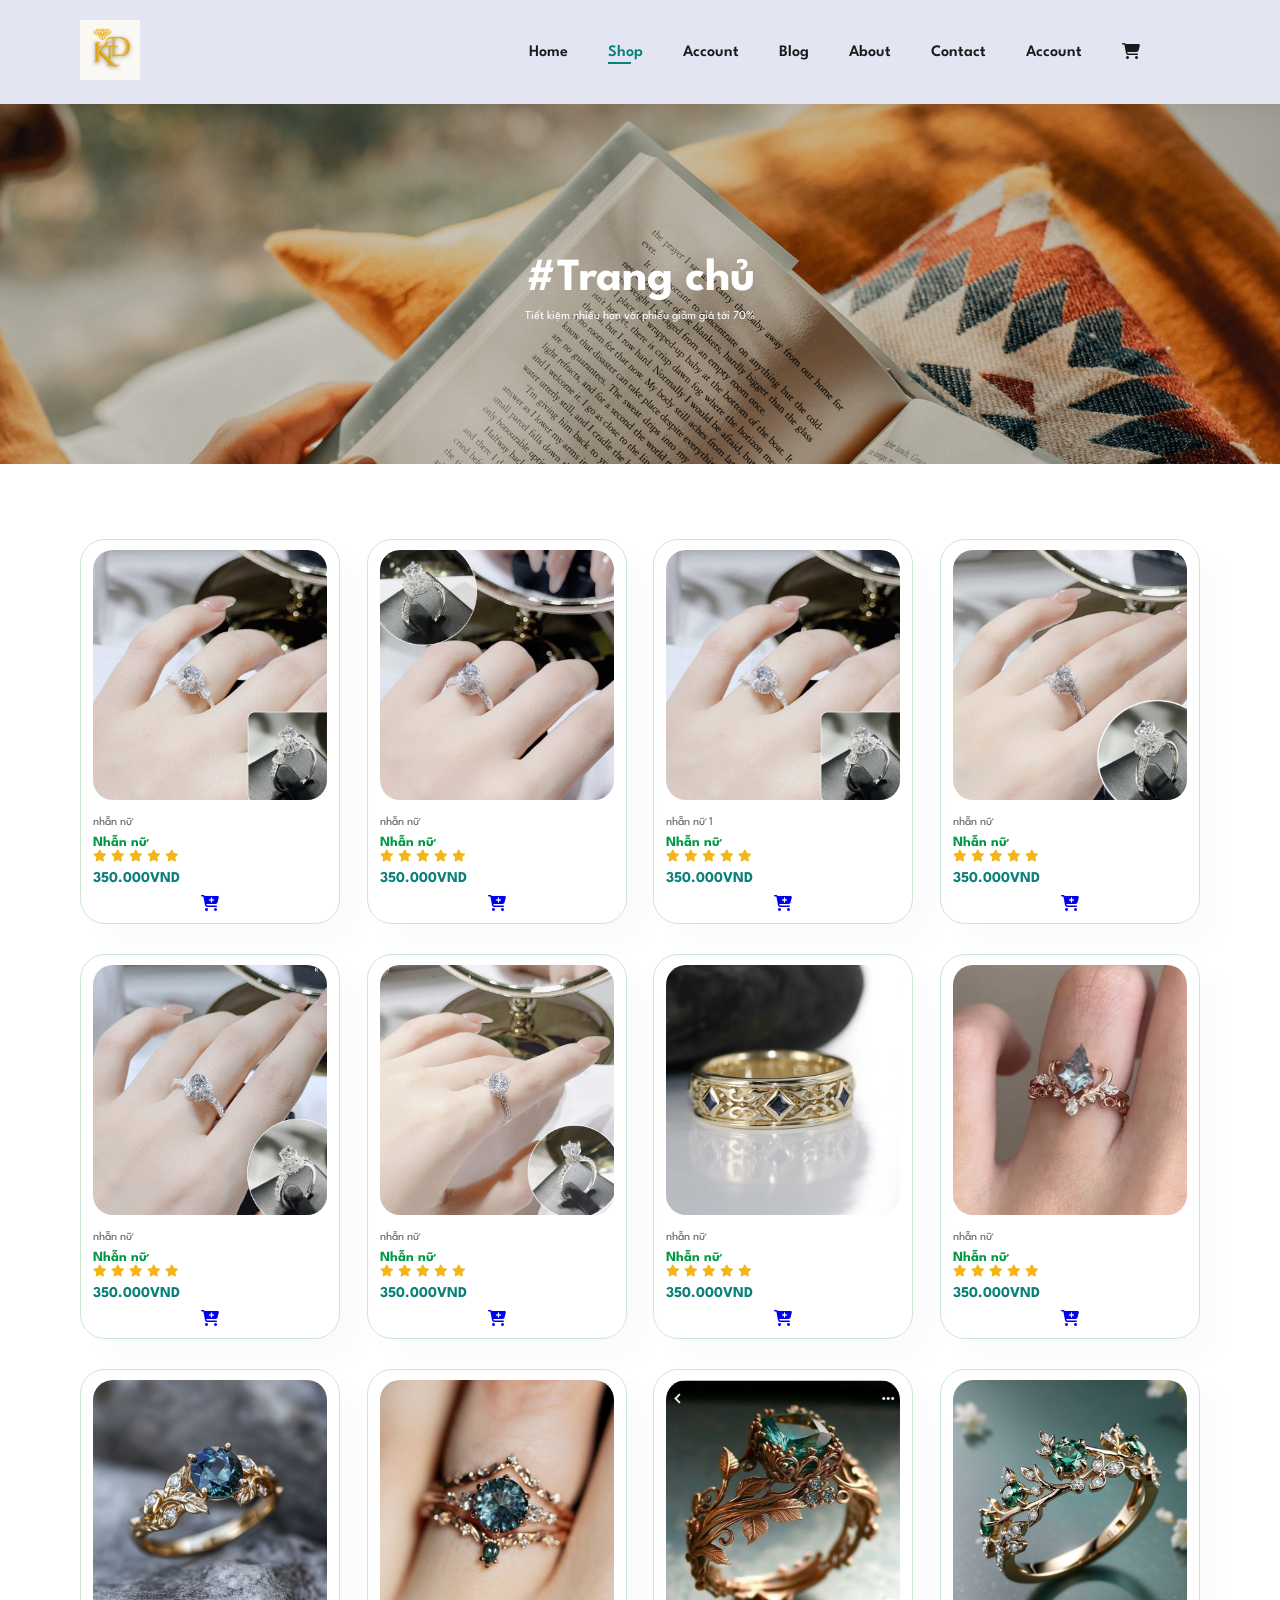
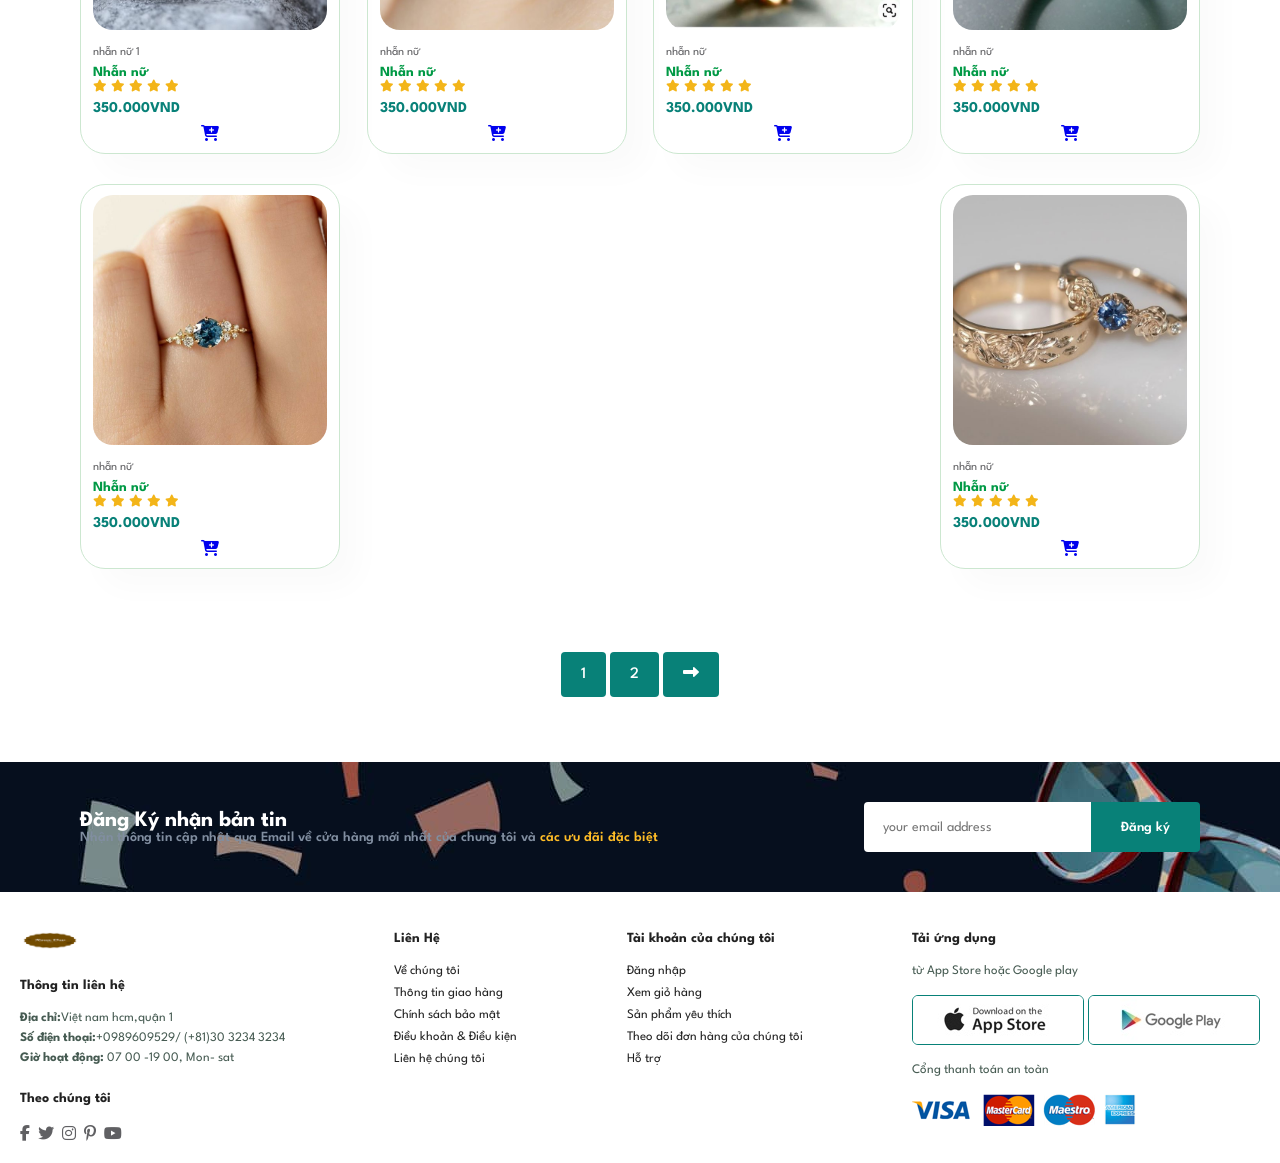
<file: shop.html>
<!DOCTYPE html>
<html lang="en">
<head>
    <meta charset="UTF-8">
    <meta name="viewport" content="width=device-width, initial-scale=1.0">
    <link rel="stylesheet" href="https://cdnjs.cloudflare.com/ajax/libs/font-awesome/6.2.0/css/all.min.css">
    <title>vàng bạc thúy ngoạn store</title>
    <link rel="stylesheet" href="style.css">
</head>
<body>
    <section id="header">
        <a href="#"><img src="store/1.png" class="logo"></a>
        <div>
          <ul id="navbar">
    <li><a href="index.html">Home</a></li>
   <li class="dropdown">
        <a class="active" href="shop.html">Shop</a>
        <ul class="dropdown-menu">  
            <li class="dropdown"><a href="vang.html">Sản phẩm Vàng</a> 
                    <ul class="loai-sp">
                        <li><a href="man.html">Sản phẩm nam</a></li>
                        <li><a href="girl.html">Sản phẩm nữ</a></li>
                        <li><a href="Nhan.html">Nhẫn</a></li>
                        <li><a href="day-chuyen.html">Dây chuyền</a></li>
                        <li><a href="bong-tai.html">Bông tai</a></li>
                        <li><a href="lac.html">lắc tay % lắc chân</a></li>
                    </ul>
                    
            </li>
             <li class="dropdown"><a href="bac.html">Sản phẩm bac</a> 
                    <ul class="loai-sp">
                        <li><a href="man.html">Sản phẩm nam</a></li>
                        <li><a href="girl.html">Sản phẩm nữ</a></li>
                        <li><a href="Nhan.html">Nhẫn</a></li>
                        <li><a href="day-chuyen.html">Dây chuyền</a></li>
                        <li><a href="bong-tai.html">Bông tai</a></li>
                        <li><a href="lac.html">lắc</a></li>
                    </ul>
                    
            </li>
        </ul>
    </li>

    <li><a href="taikhoan.html">Account</a></li>
    <li><a href="blog.html">Blog</a></li>
    <li><a href="about.html">About</a></li>
    <li><a href="contact.html">Contact</a></li>
    <li><a href="taikhoan.html">Account</a></li>
    <li id="lg-bag"><a href="cart.html"><i class="fa-solid fa-cart-shopping"></i></a></li>
    <li><a href="#" id="close"><i class="fa-solid fa-xmark"></i></a></li>
</ul>

        </div>
        <div id="mobile">
            <a href="cart.html"><i class="fa-solid fa-cart-shopping"></i></a>
            <i id="bar" class="fas fa-outdent"></i>
        </div>
    </section>
    <!-- home page -->
     <section id="page-header">
        <h2>#Trang chủ</h2>
        <p>Tiết kiệm nhiều hơn với phiếu giảm giá tới 70%</p>
      
     </section>
    
     <!--sản phẩm-->
     <section id="product1" class="section-p1">
        <div class="pro-container">
            <div class="pro" onclick = "window.location.href='sproduct.html';">
                <img src="store/nu1.jfif">
                <div class="des">
                    <span>nhẫn nữ </span>
                    <h5>Nhẫn nữ</h5>
                    <div class="star">
                        <i class="fas fa-star"></i>
                        <i class="fas fa-star"></i>
                        <i class="fas fa-star"></i>
                        <i class="fas fa-star"></i>
                        <i class="fas fa-star"></i>
                    </div>
                    <h4>350.000VND</h4>
                </div>
                <a href="#"><i class="fa-solid fa-cart-plus"></i></a>


            </div>
            <div class="pro"onclick = "window.location.href='sproduct.html';">
                <img src="store/nhẫn nữ 1.jfif">
                <div class="des">
                    <span>nhẫn nữ </span>
                    <h5>Nhẫn nữ</h5>
                    <div clas="star">
                        <i class="fas fa-star"></i>
                        <i class="fas fa-star"></i>
                        <i class="fas fa-star"></i>
                        <i class="fas fa-star"></i>
                        <i class="fas fa-star"></i>
                    </div>
                    <h4>350.000VND</h4>
                </div>
                <a href="#"><i class="fa-solid fa-cart-plus"></i></a>
                

            </div>
            <div class="pro"onclick = "window.location.href='sproduct.html';">
                <img src="store/nu1.jfif">
                <div class="des">
                    <span>nhẫn nữ 1 </span>
                    <h5>Nhẫn nữ</h5>
                    <div clas="star">
                        <i class="fas fa-star"></i>
                        <i class="fas fa-star"></i>
                        <i class="fas fa-star"></i>
                        <i class="fas fa-star"></i>
                        <i class="fas fa-star"></i>
                    </div>
                    <h4>350.000VND</h4>
                </div>
                <a href="#"><i class="fa-solid fa-cart-plus"></i></a>
                

            </div>
            <div class="pro" onclick = "window.location.href='sproduct.html';">
                <img src="store/nhân nữ 2.jfif">
                <div class="des">
                    <span>nhẫn nữ </span>
                    <h5>Nhẫn nữ</h5>
                    <div clas="star">
                        <i class="fas fa-star"></i>
                        <i class="fas fa-star"></i>
                        <i class="fas fa-star"></i>
                        <i class="fas fa-star"></i>
                        <i class="fas fa-star"></i>
                    </div>
                    <h4>350.000VND</h4>
                </div>
                <a href="#"><i class="fa-solid fa-cart-plus"></i></a>
                

            </div>
            <div class="pro" onclick = "window.location.href='sproduct.html';">
                <img src="store/nhẫn nữ 3.jfif">
                <div class="des">
                    <span>nhẫn nữ </span>
                    <h5>Nhẫn nữ</h5>
                    <div clas="star">
                        <i class="fas fa-star"></i>
                        <i class="fas fa-star"></i>
                        <i class="fas fa-star"></i>
                        <i class="fas fa-star"></i>
                        <i class="fas fa-star"></i>
                    </div>
                    <h4>350.000VND</h4>
                </div>
                <a href="#"><i class="fa-solid fa-cart-plus"></i></a>
                

            </div>
            <div class="pro" onclick = "window.location.href='sproduct.html';">
                <img src="store/nhân nữ 4.jfif">
                <div class="des">
                    <span>nhẫn nữ </span>
                    <h5>Nhẫn nữ</h5>
                    <div clas="star">
                        <i class="fas fa-star"></i>
                        <i class="fas fa-star"></i>
                        <i class="fas fa-star"></i>
                        <i class="fas fa-star"></i>
                        <i class="fas fa-star"></i>
                    </div>
                    <h4>350.000VND</h4>
                </div>
                <a href="#"><i class="fa-solid fa-cart-plus"></i></a>
            </div>
            <!--sp mới -->
            <div class="pro" onclick = "window.location.href='sproduct.html';">
                <img src="store/a.jfif">
                <div class="des">
                    <span>nhẫn nữ </span>
                    <h5>Nhẫn nữ</h5>
                    <div class="star">
                        <i class="fas fa-star"></i>
                        <i class="fas fa-star"></i>
                        <i class="fas fa-star"></i>
                        <i class="fas fa-star"></i>
                        <i class="fas fa-star"></i>
                    </div>
                    <h4>350.000VND</h4>
                </div>
                <a href="#"><i class="fa-solid fa-cart-plus"></i></a>


            </div>
            <div class="pro" onclick = "window.location.href='sproduct.html';">
                <img src="store/a (5).jfif">
                <div class="des">
                    <span>nhẫn nữ </span>
                    <h5>Nhẫn nữ</h5>
                    <div clas="star">
                        <i class="fas fa-star"></i>
                        <i class="fas fa-star"></i>
                        <i class="fas fa-star"></i>
                        <i class="fas fa-star"></i>
                        <i class="fas fa-star"></i>
                    </div>
                    <h4>350.000VND</h4>
                </div>
                <a href="#"><i class="fa-solid fa-cart-plus"></i></a>
                

            </div>
            <div class="pro" onclick = "window.location.href='sproduct.html';">
                <img src="store/a (4).jfif">
                <div class="des">
                    <span>nhẫn nữ 1 </span>
                    <h5>Nhẫn nữ</h5>
                    <div clas="star">
                        <i class="fas fa-star"></i>
                        <i class="fas fa-star"></i>
                        <i class="fas fa-star"></i>
                        <i class="fas fa-star"></i>
                        <i class="fas fa-star"></i>
                    </div>
                    <h4>350.000VND</h4>
                </div>
                <a href="#"><i class="fa-solid fa-cart-plus"></i></a>
                

            </div>
            <div class="pro" onclick = "window.location.href='sproduct.html';">
                <img src="store/a (3).jfif">
                <div class="des">
                    <span>nhẫn nữ </span>
                    <h5>Nhẫn nữ</h5>
                    <div clas="star">
                        <i class="fas fa-star"></i>
                        <i class="fas fa-star"></i>
                        <i class="fas fa-star"></i>
                        <i class="fas fa-star"></i>
                        <i class="fas fa-star"></i>
                    </div>
                    <h4>350.000VND</h4>
                </div>
                <a href="#"><i class="fa-solid fa-cart-plus"></i></a>
                

            </div>
            <div class="pro" onclick = "window.location.href='sproduct.html';">
                <img src="store/a (1).jfif">
                <div class="des">
                    <span>nhẫn nữ </span>
                    <h5>Nhẫn nữ</h5>
                    <div clas="star">
                        <i class="fas fa-star"></i>
                        <i class="fas fa-star"></i>
                        <i class="fas fa-star"></i>
                        <i class="fas fa-star"></i>
                        <i class="fas fa-star"></i>
                    </div>
                    <h4>350.000VND</h4>
                </div>
                <a href="#"><i class="fa-solid fa-cart-plus"></i></a>
                

            </div>
            <div class="pro" onclick = "window.location.href='sproduct.html';">
                <img src="store/a (2).jfif">
                <div class="des">
                    <span>nhẫn nữ </span>
                    <h5>Nhẫn nữ</h5>
                    <div clas="star">
                        <i class="fas fa-star"></i>
                        <i class="fas fa-star"></i>
                        <i class="fas fa-star"></i>
                        <i class="fas fa-star"></i>
                        <i class="fas fa-star"></i>
                    </div>
                    <h4>350.000VND</h4>
                </div>
                <a href="#"><i class="fa-solid fa-cart-plus"></i></a>
            </div>
             <div class="pro" onclick = "window.location.href='sproduct.html';">
                <img src="store/a (6).jfif">
                <div class="des">
                    <span>nhẫn nữ </span>
                    <h5>Nhẫn nữ</h5>
                    <div clas="star">
                        <i class="fas fa-star"></i>
                        <i class="fas fa-star"></i>
                        <i class="fas fa-star"></i>
                        <i class="fas fa-star"></i>
                        <i class="fas fa-star"></i>
                    </div>
                    <h4>350.000VND</h4>
                </div>
                <a href="#"><i class="fa-solid fa-cart-plus"></i></a>
                

            </div>
             <div class="pro" onclick = "window.location.href='sproduct.html';">
                <img src="store/a (7).jfif">
                <div class="des">
                    <span>nhẫn nữ </span>
                    <h5>Nhẫn nữ</h5>
                    <div clas="star">
                        <i class="fas fa-star"></i>
                        <i class="fas fa-star"></i>
                        <i class="fas fa-star"></i>
                        <i class="fas fa-star"></i>
                        <i class="fas fa-star"></i>
                    </div>
                    <h4>350.000VND</h4>
                </div>
                <a href="#"><i class="fa-solid fa-cart-plus"></i></a>
                

            </div>
        </div>
     </section>
     <!--phân trang-->
     <section id="pagination" class="section-p1">
        <a href="#">1</a>
        <a href="#">2</a>
        <a href=""><i class="fa fa-long-arrow-alt-right"></i></a>
     </section>
      <!--thu moi-->
      <section id="newsletter" class="section-p1 section-m1">
        <div class="newstext">
            <h4>Đăng Ký nhận bản tin</h4>
            <p>Nhận thông tin cập nhật qua Email về cửa hàng mới nhất của chung tôi và <span>các ưu đãi đặc biệt</span></p>
        </div>
        <div class="form">
            <input type="text" placeholder="your email address">
            <button class="normal">Đăng ký</button>
        </div>
      </section>
      <!--footer-->
      <footer id="section-p1">
        <div class="col">
            <img class="logo"src="img/logo.png">
            <h4>Thông tin liên hệ</h4>
            <p><strong>Địa chỉ:</strong>Việt nam hcm,quận 1</p>
            <p><strong>Số điện thoại:</strong>+0989609529/ (+81)30 3234 3234 </p>
            <p><strong>Giờ hoạt động: </strong>07 00 -19 00, Mon- sat</p>
            <div class="follow">
                <h4>Theo chúng tôi</h4>
                <div class="icon">
                    <i class="fab fa-facebook-f"></i>
                     <i class="fab fa-twitter"></i>
                    <i class="fab fa-instagram"></i>
                    <i class="fab fa-pinterest-p"></i>
                    <i class="fab fa-youtube"></i>
                </div>
            </div>
        </div>
        <div class="col">
            <h4>Liên Hệ</h4>
            <a href="#">Về chúng tôi</a>
            <a href="#">Thông tin giao hàng</a>
            <a href="#">Chính sách bảo mật</a>
            <a href="#">Điều khoản & Điều kiện</a>
            <a href="#">Liên hệ chúng tôi</a>
        </div>
          <div class="col">
            <h4>Tài khoản của chúng tôi</h4>
            <a href="#">Đăng nhập</a>
            <a href="#">Xem giỏ hàng</a>
            <a href="#">Sản phẩm yêu thích</a>
            <a href="#">Theo dõi đơn hàng của chúng tôi</a>
            <a href="#">Hỗ trợ</a>
        </div>
         <div class="col install">
            <h4>Tải ứng dụng</h4>
            <p>từ App Store hoặc Google play</p>
            <div class="row">
                <img src="img/pay/app.jpg">
                <img src="img/pay/play.jpg">

            </div>
            <p>Cổng thanh toán an toàn</p>
            <img src="img/pay/pay.png">
        </div>
      </footer>
      <script src="script.js"></script>
</body>
</html>
</file>
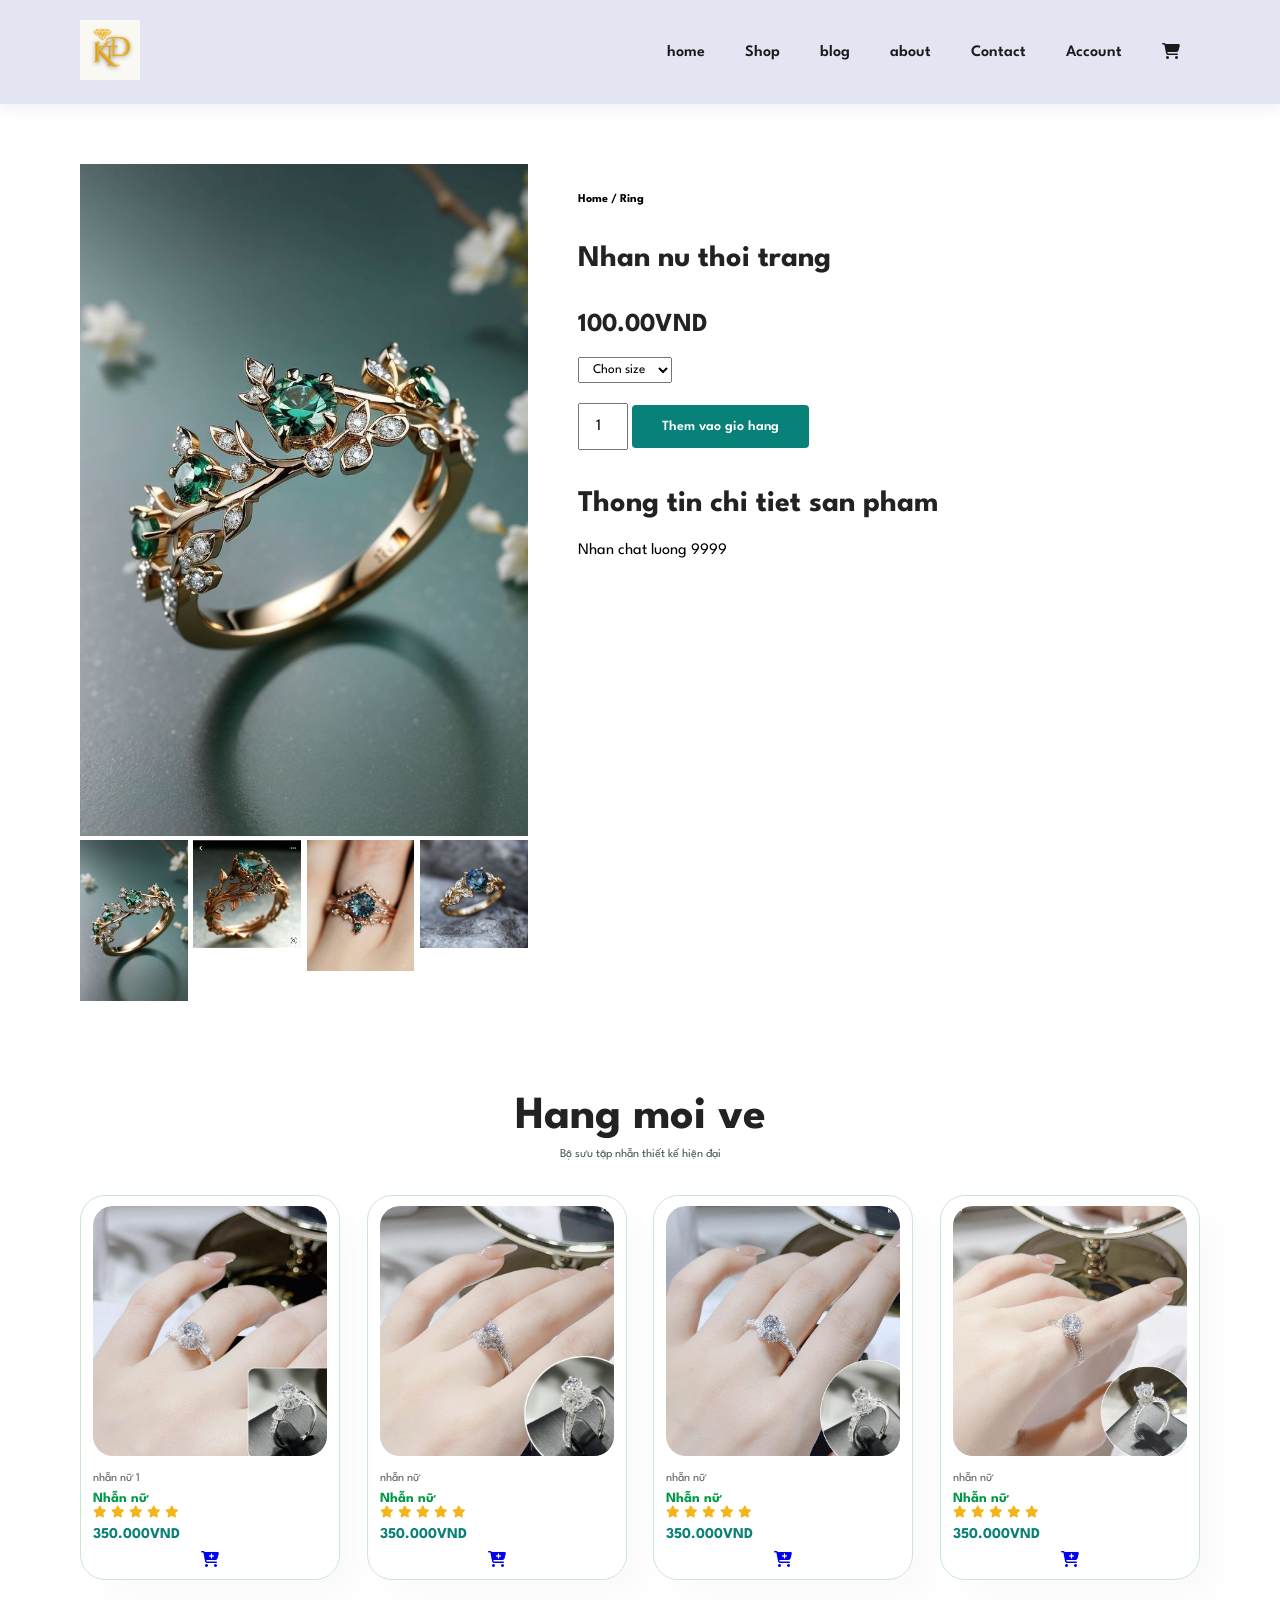
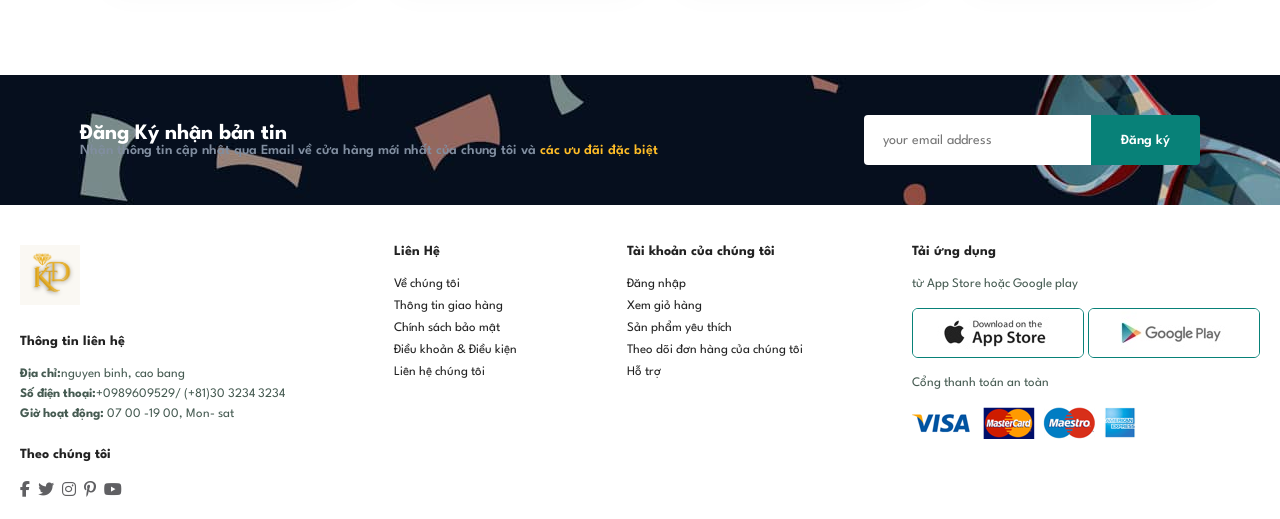
<file: sproduct.html>
<!DOCTYPE html>
<html lang="en">
<head>
    <meta charset="UTF-8">
    <meta name="viewport" content="width=device-width, initial-scale=1.0">
    <link rel="stylesheet" href="https://cdnjs.cloudflare.com/ajax/libs/font-awesome/6.2.0/css/all.min.css">
    <title>vàng bạc thúy ngoạn store</title>
    <link rel="stylesheet" href="style.css">
</head>
<body>
    <section id="header">
        <a href="#"><img src="store/1.png" class="logo"></a>
        <div>
            <ul id="navbar">
                <li><a href="index.html">home</a></li>
                <li class="dropdown">
        <a href="shop.html">Shop</a>
        <ul class="dropdown-menu">  
            <li class="dropdown"><a href="vang.html">Sản phẩm Vàng</a> 
                    <ul class="loai-sp">
                        <li><a href="man.html">Sản phẩm nam</a></li>
                        <li><a href="girl.html">Sản phẩm nữ</a></li>
                        <li><a href="Nhan.html">Nhẫn</a></li>
                        <li><a href="day-chuyen.html">Dây chuyền</a></li>
                        <li><a href="bong-tai.html">Bông tai</a></li>
                        <li><a href="lac.html">lắc tay % lắc chân</a></li>
                    </ul>
                    
            </li>
             <li class="dropdown"><a href="bac.html">Sản phẩm bac</a> 
                    <ul class="loai-sp">
                        <li><a href="man.html">Sản phẩm nam</a></li>
                        <li><a href="girl.html">Sản phẩm nữ</a></li>
                        <li><a href="Nhan.html">Nhẫn</a></li>
                        <li><a href="day-chuyen.html">Dây chuyền</a></li>
                        <li><a href="bong-tai.html">Bông tai</a></li>
                        <li><a href="lac.html">lắc</a></li>
                    </ul>
                    
            </li>
        </ul>
    </li>

                <li><a href="blog.html">blog</a></li>
                <li><a href="about.html">about</a></li>
                <li><a href="contact.html">Contact</a></li>
                <li><a href="taikhoan.html">Account</a></li>
                <li id="lg-bag"><a href="cart.html"><i class="fa-solid fa-cart-shopping"></i></a></li>
                <a href="#" id="close"><i class="fa -solid fa-xmark"></i></a>
                </ul>
        </div>
        <div id="mobile">
            <a href="cart.html"><i class="fa-solid fa-cart-shopping"></i></a>
            <i id="bar" class="fas fa-outdent"></i>
        </div>
    </section>
    <!--productdetail-->
    <section id="prodetails" class="section-p1">
        <div class="single-pro-image">
            <img src="store/a (2).jfif" width="100%" id="mainImg">
            <div class="small-img-group">
                <div class="small-img-col">
                    <img src="store/a (2).jfif" width="100%" class="small-img">

                </div>
                 <div class="small-img-col">
                    <img src="store/a (1).jfif" width="100%" class="small-img">
                    
                </div> <div class="small-img-col">
                    <img src="store/a (3).jfif" width="100%" class="small-img">
                    
                </div> <div class="small-img-col">
                    <img src="store/a (4).jfif" width="100%" class="small-img">
                    
                </div>
            </div>

        </div>
        <div class="single-pro-detail">
            <h6>Home / Ring</h6>
            <h4>Nhan nu thoi trang</h4>
            <h2>100.00VND</h2>
            <select >
                <option>Chon size</option>
                <option>XL</option>
                <option>L</option>
                <option>M</option>
                <option>S</option>
            </select>
            <input type="number" value="1">
            <button class="normal">Them vao gio hang</button>
            <h4>Thong tin chi tiet san pham</h4>
            <span>Nhan chat luong 9999</span>
        </div>
    </section>
      <!--tinh nang sản phẩm-->
     <section id="product1" class="section-p1">
        <h2>Hang moi ve</h2>
        <p>Bộ sưu tập nhẫn thiết kế hiện đại</p>
        <div class="pro-container">
            
            <div class="pro">
                <img src="store/nu1.jfif">
                <div class="des">
                    <span>nhẫn nữ 1 </span>
                    <h5>Nhẫn nữ</h5>
                    <div clas="star">
                        <i class="fas fa-star"></i>
                        <i class="fas fa-star"></i>
                        <i class="fas fa-star"></i>
                        <i class="fas fa-star"></i>
                        <i class="fas fa-star"></i>
                    </div>
                    <h4>350.000VND</h4>
                </div>
                <a href="#"><i class="fa-solid fa-cart-plus"></i></a>
                

            </div>
            <div class="pro">
                <img src="store/nhân nữ 2.jfif">
                <div class="des">
                    <span>nhẫn nữ </span>
                    <h5>Nhẫn nữ</h5>
                    <div clas="star">
                        <i class="fas fa-star"></i>
                        <i class="fas fa-star"></i>
                        <i class="fas fa-star"></i>
                        <i class="fas fa-star"></i>
                        <i class="fas fa-star"></i>
                    </div>
                    <h4>350.000VND</h4>
                </div>
                <a href="#"><i class="fa-solid fa-cart-plus"></i></a>
                

            </div>
            <div class="pro">
                <img src="store/nhẫn nữ 3.jfif">
                <div class="des">
                    <span>nhẫn nữ </span>
                    <h5>Nhẫn nữ</h5>
                    <div clas="star">
                        <i class="fas fa-star"></i>
                        <i class="fas fa-star"></i>
                        <i class="fas fa-star"></i>
                        <i class="fas fa-star"></i>
                        <i class="fas fa-star"></i>
                    </div>
                    <h4>350.000VND</h4>
                </div>
                <a href="#"><i class="fa-solid fa-cart-plus"></i></a>
                

            </div>
            <div class="pro">
                <img src="store/nhân nữ 4.jfif">
                <div class="des">
                    <span>nhẫn nữ </span>
                    <h5>Nhẫn nữ</h5>
                    <div clas="star">
                        <i class="fas fa-star"></i>
                        <i class="fas fa-star"></i>
                        <i class="fas fa-star"></i>
                        <i class="fas fa-star"></i>
                        <i class="fas fa-star"></i>
                    </div>
                    <h4>350.000VND</h4>
                </div>
                <a href="#"><i class="fa-solid fa-cart-plus"></i></a>
                

            </div>
        </div>
     </section>
      <!--thu moi-->
      <section id="newsletter" class="section-p1 section-m1">
        <div class="newstext">
            <h4>Đăng Ký nhận bản tin</h4>
            <p>Nhận thông tin cập nhật qua Email về cửa hàng mới nhất của chung tôi và <span>các ưu đãi đặc biệt</span></p>
        </div>
        <div class="form">
            <input type="text" placeholder="your email address">
            <button class="normal">Đăng ký</button>
        </div>
      </section>
      <!--footer-->
      <footer id="section-p1">
        <div class="col">
            <img class="logo"src="store/1.png">
            <h4>Thông tin liên hệ</h4>
            <p><strong>Địa chỉ:</strong>nguyen binh, cao bang</p>
            <p><strong>Số điện thoại:</strong>+0989609529/ (+81)30 3234 3234 </p>
            <p><strong>Giờ hoạt động: </strong>07 00 -19 00, Mon- sat</p>
            <div class="follow">
                <h4>Theo chúng tôi</h4>
                <div class="icon">
                    <i class="fab fa-facebook-f"></i>
                     <i class="fab fa-twitter"></i>
                    <i class="fab fa-instagram"></i>
                    <i class="fab fa-pinterest-p"></i>
                    <i class="fab fa-youtube"></i>
                </div>
            </div>
        </div>
        <div class="col">
            <h4>Liên Hệ</h4>
            <a href="#">Về chúng tôi</a>
            <a href="#">Thông tin giao hàng</a>
            <a href="#">Chính sách bảo mật</a>
            <a href="#">Điều khoản & Điều kiện</a>
            <a href="#">Liên hệ chúng tôi</a>
        </div>
          <div class="col">
            <h4>Tài khoản của chúng tôi</h4>
            <a href="#">Đăng nhập</a>
            <a href="#">Xem giỏ hàng</a>
            <a href="#">Sản phẩm yêu thích</a>
            <a href="#">Theo dõi đơn hàng của chúng tôi</a>
            <a href="#">Hỗ trợ</a>
        </div>
         <div class="col install">
            <h4>Tải ứng dụng</h4>
            <p>từ App Store hoặc Google play</p>
            <div class="row">
                <img src="img/pay/app.jpg">
                <img src="img/pay/play.jpg">

            </div>
            <p>Cổng thanh toán an toàn</p>
            <img src="img/pay/pay.png">
        </div>
      </footer>
      <script>
        var MainImg = document.getElementById("mainImg");
        var smallimg = document.getElementsByClassName("small-img");
        smallimg[0].onclick = function() {
            MainImg.src = smallimg[0].src;
        }
        smallimg[1].onclick = function(){
            MainImg.src = smallimg[1].src;
        }
        smallimg[2].onclick = function(){
            MainImg.src = smallimg[2].src;
        }
        smallimg[3].onclick = function(){
            MainImg.src = smallimg[3].src;
        }
      </script>
      <script src="script.js"></script>
</body>
</html>
</file>
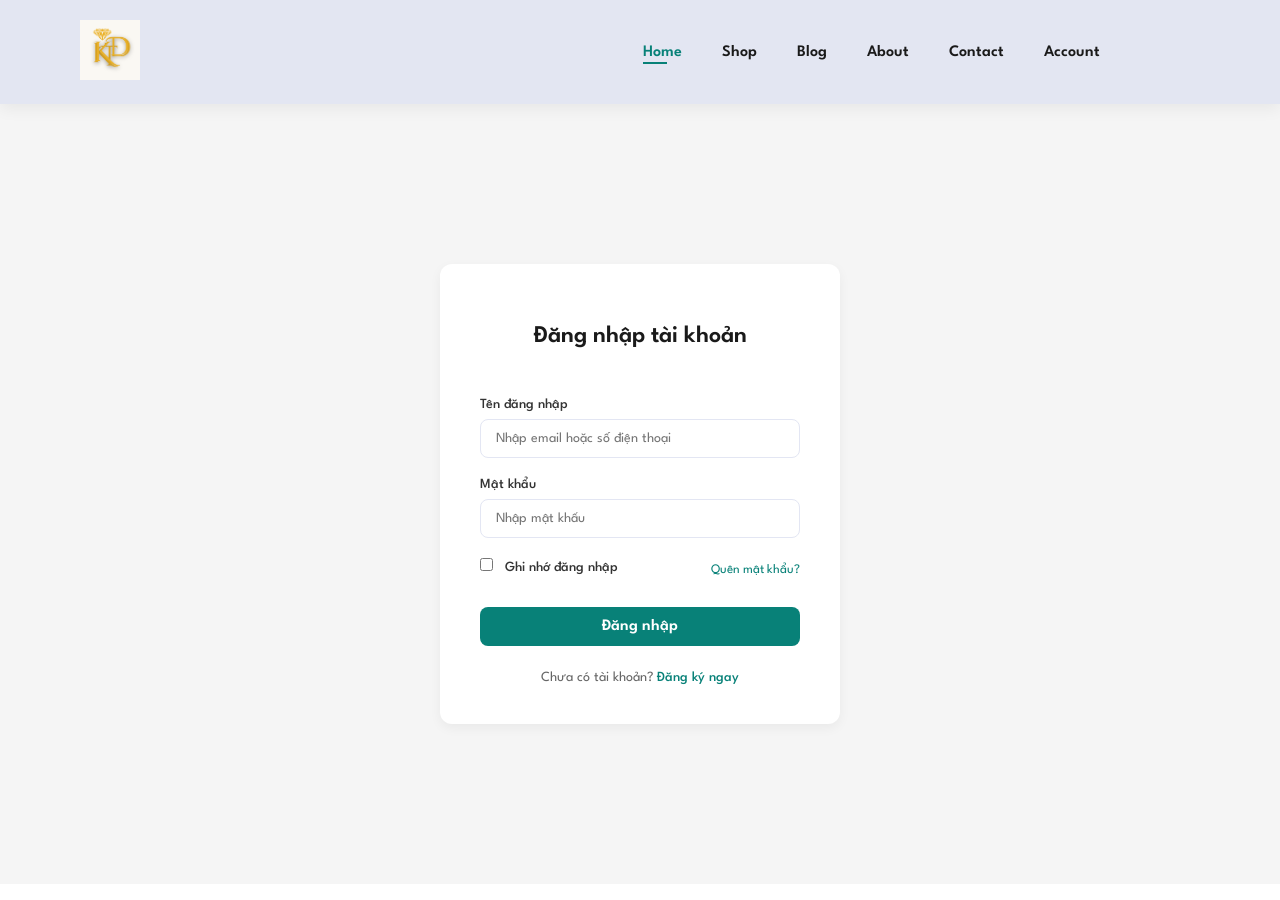
<file: taikhoan.html>
<!DOCTYPE html>
<html lang="vi">
<head>
    <meta charset="UTF-8">
    <meta name="viewport" content="width=device-width, initial-scale=1.0">
    <title>vàng bạc thúy ngoạn store</title>
    <link rel="stylesheet" href="style.css">
</head>
    <title>Đăng nhập | Tên Website</title>
    <style>
        /* Login Section - Tách biệt với CSS hiện có */
        #login-section {
            display: flex;
            justify-content: center;
            align-items: center;
            padding: 60px 80px;
            background-color: #f5f5f5;
            min-height: calc(100vh - 120px);
        }

        .login__container {
            width: 100%;
            max-width: 400px;
            background-color: #fff;
            padding: 40px;
            border-radius: 12px;
            box-shadow: 0 4px 12px rgba(0, 0, 0, 0.05);
        }

        .login__header h2 {
            text-align: center;
            font-size: 24px;
            font-weight: 600;
            color: #1a1a1a;
            margin-bottom: 30px;
        }

        .login__form .form__group {
            margin-bottom: 20px;
        }

        .login__form label {
            display: block;
            font-size: 14px;
            font-weight: 500;
            color: #333;
            margin-bottom: 8px;
        }

        .login__form input {
            width: 100%;
            padding: 12px 15px;
            border: 1px solid #E3E6F3;
            border-radius: 8px;
            font-size: 14px;
            transition: border-color 0.3s ease;
        }

        .login__form input:focus {
            border-color: #088178;
            outline: none;
        }

        .form__options {
            display: flex;
            justify-content: space-between;
            align-items: center;
            margin-bottom: 25px;
            font-size: 13px;
        }

        .remember-me {
            display: flex;
            align-items: center;
        }

        .remember-me input {
            width: auto;
            margin-right: 8px;
        }

        .forgot-password {
            color: #088178;
            text-decoration: none;
            transition: color 0.3s ease;
        }

        .forgot-password:hover {
            color: #06615a;
        }

        .login__button {
            width: 100%;
            padding: 12px;
            background-color: #088178;
            color: #fff;
            border: none;
            border-radius: 8px;
            font-size: 16px;
            font-weight: 600;
            cursor: pointer;
            transition: background-color 0.3s ease;
        }

        .login__button:hover {
            background-color: #06615a;
        }

        .register__link {
            text-align: center;
            margin-top: 25px;
            font-size: 14px;
            color: #666;
        }

        .register__link a {
            color: #088178;
            font-weight: 500;
            text-decoration: none;
            transition: color 0.3s ease;
        }

        .register__link a:hover {
            color: #06615a;
        }

        /* Responsive */
        @media (max-width: 768px) {
            #login-section {
                padding: 40px 20px;
            }
            
            .login__container {
                padding: 30px;
            }
        }

        @media (max-width: 480px) {
            .login__container {
                padding: 25px 20px;
            }
            
            .form__options {
                flex-direction: column;
                align-items: flex-start;
                gap: 10px;
            }
        }
    </style>
</head>
<body>
    <section id="header">
        <a href="#"><img src="store/1.png" class="logo"></a>
        <div>
            <ul id="navbar">
    <li><a class="active" href="index.html">Home</a></li>
    <li class="dropdown">
        <a href="shop.html">Shop</a>
        <ul class="dropdown-menu">  
            <li class="dropdown"><a href="vang.html">Sản phẩm Vàng</a> 
                    <ul class="loai-sp">
                        <li><a href="man.html">Sản phẩm nam</a></li>
                        <li><a href="girl.html">Sản phẩm nữ</a></li>
                        <li><a href="Nhan.html">Nhẫn</a></li>
                        <li><a href="day-chuyen.html">Dây chuyền</a></li>
                        <li><a href="bong-tai.html">Bông tai</a></li>
                        <li><a href="lac.html">lắc tay % lắc chân</a></li>
                    </ul>
                    
            </li>
             <li class="dropdown"><a href="bac.html">Sản phẩm bac</a> 
                    <ul class="loai-sp">
                        <li><a href="man.html">Sản phẩm nam</a></li>
                        <li><a href="girl.html">Sản phẩm nữ</a></li>
                        <li><a href="Nhan.html">Nhẫn</a></li>
                        <li><a href="day-chuyen.html">Dây chuyền</a></li>
                        <li><a href="bong-tai.html">Bông tai</a></li>
                        <li><a href="lac.html">lắc</a></li>
                    </ul>
                    
            </li>
        </ul>
    </li>

    <li><a href="blog.html">Blog</a></li>
    <li><a href="about.html">About</a></li>
    <li><a href="contact.html">Contact</a></li>
    <li><a href="taikhoan.html">Account</a></li>
    <li id="lg-bag"><a href="cart.html"><i class="fa-solid fa-cart-shopping"></i></a></li>
    <li><a href="#" id="close"><i class="fa-solid fa-xmark"></i></a></li>
</ul>

        </div>
        <div id="mobile">
            <a href="cart.html"><i class="fa-solid fa-cart-shopping"></i></a>
            <i id="bar" class="fas fa-outdent"></i>
        </div>
    </section>
    <!-- Header và các phần khác của website -->
    
    <section id="login-section">
        <div class="login__container">
            <div class="login__header">
                <h2>Đăng nhập tài khoản</h2>
            </div>
            
            <form class="login__form">
                <div class="form__group">
                    <label for="username">Tên đăng nhập</label>
                    <input type="text" id="username" placeholder="Nhập email hoặc số điện thoại">
                </div>
                
                <div class="form__group">
                    <label for="password">Mật khẩu</label>
                    <input type="password" id="password" placeholder="Nhập mật khẩu">
                </div>
                
                <div class="form__options">
                    <label class="remember-me">
                        <input type="checkbox"> Ghi nhớ đăng nhập
                    </label>
                    <a href="#" class="forgot-password">Quên mật khẩu?</a>
                </div>
                
                <button type="submit" class="login__button">Đăng nhập</button>
                
                <div class="register__link">
                    Chưa có tài khoản? <a href="#">Đăng ký ngay</a>
                </div>
            </form>
        </div>
    </section>
    
    <!-- Footer và các phần khác của website -->
</body>
</html>
</file>
<file: style.css>
@import url('https://fonts.googleapis.com/css2?family=Spartan:wght@100;200;300;400;500;600;700;800;900&display=swap');
* {
    margin: 0;
    padding: 0;
    box-sizing: border-box;
    font-family:'Spartan',sans-serif;
}
h1{
    font-size: 50px;
    line-height: 64px;
    color:#222;
}
h2{
    font-size: 46px;
    line-height: 64px;
    color:#222;
}
h4{
    font-size: 30px;
    color:#222;
}
h6{
    font-size: 12px;
    font-weight: 700;
}
p{
    font-size:12px;
    color: #465b52;
}
.section-p1{
    padding: 40px 80px;
}
.section-m1{
    margin: 40px 0;
}
button.normal{
    font-size: 14px;
    font-weight: 600;
    padding: 15px 30px;
    color: #000;
    background-color: #fff;
    border-radius: 4px;
    cursor: pointer;
    border: none;
    outline: none;
    transition: 0.2s;
}
button.white{
    font-size: 13px;
    font-weight: 600;
    padding: 11px 18px;
    color: #ffff;
    background-color: transparent;
    cursor: pointer;
    border: 1px solid #fff;
    outline: none;
    transition: 0.2s;
}
body{
    width: 100%;
}
.logo {
    width: 60px;
    height: auto;
}
/*header */
#header{
    display: flex;
    align-items: center;
    justify-content: space-between;
    padding: 20px 80px;
    background: #e3e6f2;
    box-shadow: 0 5px 15px rgba(0,0,0,0.06);
    
    top:0;
    left: 0;
    position: relative;
}
#header .menu li{
    position: absolute;
    background-color:  #465b52;
    list-style: none;
    top: 42px;
    width: fit-content;
    padding: 10px;
    border-bottom: 1px solid #088178;
    display: none;
}
#header .menu li:hover ul{
    display: block;
}
#navbar{
    display: flex;
    align-items: center;
    justify-content: center;
}
#navbar li{
    list-style: none;
    padding: 0 20px;
    position: relative;
}
#navbar li a{
    text-decoration: none;
    font-size: 16px;
    font-weight: 600;
    color: #1a1a1a;
    transition: 0.3s ease;
}
#navbar li a:hover,
#navbar li a.active{
    color: #088178;
}
#navbar li a.active::after,
#navbar li a.hover::after{
    content:"";
    width: 30%;
    background: #088178;
    height: 2px;
    position: absolute;
    bottom: -4px;
    left: 20px;
}
/* reponsive mobile*/
#mobile{
    display: none;
    align-items: center;
}
#close{
    display: none;
}
#hero{
    background-image: url("img/hero4.png");
    height: 90vh;
    width: 150%;
    background-size: cover;
    background-position: right 0 top 25%;
    padding: 0 80px;
    display: flex;
    flex-direction: column ;
    align-items: flex-start;
    justify-content: center;
}
#hero h4{
    padding-bottom: 15px ;
    color: #fff;
}
#hero h1{
    color: #33cc99;
}
#hero h2{
    color: #fff;
}
#hero p{
    color: #33cc66;
}
#hero button{
    background-image: url("img/button.png");
    background-color: transparent;
    color: #33cc99;
    padding: 14px 80px 14px 65px;
    cursor: pointer;
    font-weight: 700;
    font-size: 15px;
    border: 0;
}
/* Feature Section */
#feature {
    display: flex;
    align-items: center;
    justify-content: space-between;
    flex-wrap: wrap;
}

#feature .fe-box {
    width: 180px;
    text-align: center;
    padding: 25px 15px;
    /* Bóng đổ tinh tế ban đầu */
    box-shadow: 0px 8px 16px rgba(0, 0, 0, 0.08);
    border: 1px solid #cce7d0;
    border-radius: 4px;
    margin: 15px 0;
    transition: box-shadow 0.3s ease-in-out;
}

#feature .fe-box:hover {
    /* Hiệu ứng bóng đổ nổi bật và sang trọng hơn */
    box-shadow: 0px 12px 24px rgba(70, 62, 223, 0.2); /* Màu sắc tương đồng theme, độ đậm vừa phải */
    transform: translateY(-5px); /* Nhẹ nhàng dịch chuyển lên trên khi hover */
}

#feature .fe-box img {
    width: 100%;
    margin-bottom: 10px;
}

#feature .fe-box h6 {
    display: inline-block;
    padding: 9px 8px 6px 8px;
    line-height: 1;
    border-radius: 4px;
    color: #088178;
    background-color: #fddde4;
}
#feature .fe-box:nth-child(2) h6{
    background-color: #cdebbc;
}
#feature .fe-box:nth-child(3) h6{
    background-color: #d1e8fd;
}
#feature .fe-box:nth-child(4) h6{
    background-color: #cdd4f8;
}
#feature .fe-box:nth-child(5) h6{
    background-color: #f6dbf6;
}
#feature .fe-box:nth-child(6) h6{
    background-color: #fff2e5;
}

/*menu */
#navbar .dropdown-menu .dropdown{
    position: relative;
}
#navbar .dropdown-menu .dropdown > .loai-sp{
    display: none;
    position: absolute;
    left: 100%;
    right: 0%;
    top:0%;
    background-color: #f5f5f5;
    border: 1px solid #ffff;
    border-radius: 4px;
    min-width: 160px;
}
#navbar .dropdown-menu .dropdown:hover > .loai-sp{
    display: block;
}
#navbar .dropdown-menu li a:hover {
    color: #088178;
}

/* Hiệu ứng fade in */
@keyframes fadeIn {
  from { opacity: 0; transform: translateY(-10px); }
  to { opacity: 1; transform: translateY(0); }
}
/* product */
#product1{
    text-align: center;
}
#product1 .pro-container{
    display: flex;
    justify-content: space-between;
    padding-top: 20px;
    flex-wrap: wrap;
    width: 100%;
}
#product1 .pro{   
    width: calc(25% - 20px); 
    min-width: 250px;
    margin: 10px;
    padding: 10px 12px;
    border: 1px solid #cce7d0;
    border-radius: 25px;
    cursor: pointer;
    box-shadow: 20px 20px 30px rgba(0,0,0,0.02);
    margin: 15px 0;
    transition: 0.2s ease;
    position: relative;
}
  
.fe-box {
    width: 150px;
    text-align: center;
    padding: 20px 10px;
    background-color: #fff;
    border-radius: 12px;
    box-shadow: 0 4px 12px rgba(0, 0, 0, 0.05);
    transition: transform 0.3s ease, box-shadow 0.3s ease;
    cursor: pointer;
}
.fe-box img {
    width: 100%;
    max-width: 100px;
    margin-bottom: 10px;
}

.fe-box h6 {
    font-size: 16px;
    font-weight: 600;
    color: #333;
    margin: 0;
}

.fe-box:hover {
    transform: translateY(-5px);
    box-shadow: 0 8px 20px rgba(0, 0, 0, 0.1);
}

/* Responsive */
@media (max-width: 768px) {
    #feature {
        justify-content: center;
        padding: 20px;
    }

    .fe-box {
        width: 45%;
        margin-bottom: 20px;
    }
      #navbar .dropdown-menu .dropdown > .loai-sp {
        left: 0;
        top: 100%;
    }
    #navbar .dropdown-menu .dropdown > .loai-sp {
        position: static;
        left: unset;
        right: unset;
        top: unset;
        width: 100%;
        min-width: unset;
        border: none;
        border-top: 1px solid #eee;
        background-color: #fdfdfd;
        box-shadow: none;
        padding-left: 25px;
        animation: none;
    }
    
    #navbar .dropdown-menu li {
        padding: 10px 15px;
        box-sizing: border-box;
    }
}

@media (max-width: 480px) {
    .fe-box {
        width: 100%;
    }
}

/* menu san pham */
#navbar li.dropdown {
    position: relative;
}
#navbar li.dropdown {
    position: relative;
}
#navbar li.dropdown:hover .dropdown-menu {
    display: block;
}


#navbar .dropdown-menu {
    display: none;
    position: absolute;
    background-color: #F5F5F5;
    border: 1px solid #f5f5f5;
    min-width: 160px;
    top : 100%;
    left: 50%;
    transform: translateX(-50%);
    box-shadow: 0px 8px 16px rgba(0,0,0,0.2);
    z-index: 999;
    border-radius: 4px;
}
#navbar .dropdown:hover .dropdown-menu {
    display: block;
}
#navbar .dropdown-menu li {
    list-style: none;
    color: #1a1a1a;
}
#navbar .dropdown-menu li a {
    display: block;
    padding: 1x shadow 20px 20px 30px rgba(0,0,0,0.02);
    margin:15px 0;
    transition: 0.2s ease;
    position: relative;
    justify-content: space-between;
    
}
#navbar .dropdown-menu .dropdown{
    position: relative;
}
#navbar .dropdown-menu .dropdown > .loai-sp{
    display: none;
    position: absolute;
    left: 100%;
    right: 0%;
    top:0%;
    background-color: #f5f5f5;
    border: 1px solid #ddd;
    border-radius: 4px;
    min-width: 180px;
    box-shadow: 0px 8px 16px 0px rgba(0,0,0,0.03);
    z-index: 100;
    animation: fadeIn 0.3s ease-out forwards;
}
#navbar .dropdown-menu .dropdown:hover > .loai-sp{
    display: block;
}
#navbar .dropdown-menu li a:hover {
    color: #088178;

}
/*sp */
#product1 .pro:hover{
    box-shadow: 20px 20px 30px rgba(0,0,0,0.6);
}
#product1 .pro img{
    width: 100%;
    height: 250px;
    object-fit: cover;
    border-radius: 20px;
}
#product1 .pro .des{
    text-align: start;
    padding: 10px 0;
}
#product1 .pro .des span{
    color: #606063;
    font-size: 12px;
}
#product1 .pro .des h5{
    padding-top: 7px;
    color: hsl(147, 100%, 30%);
    font-size: 14px;
}
#product1 .pro .des i{
    font-size: 12px;
    color: rgb(243, 181,25);
}
#product1 .pro .des h4{
    padding-top: 7px;
    font-size: 15px;
    font-weight: 700;
    color: #088178;
}
#product1 .pro .cart{
    width: 30px;
    height: 30px;
    line-height: 40px;
    border-radius: 50px;
    background-color: #e8f6ea;
    color: #088178;
    border: 1px solid #cce7d0;
    position: absolute;
    bottom: 10px;
    right: 10px;
}
#product1 .pro img {
    width: 100%;
    border-radius: 20px;
    transition: transform 0.3s ease;
}

#product1 .pro:hover img {
    transform: scale(1.1);
}
/* Banner nhỏ */
#banner{
    display: flex;
    flex-direction: column;
    justify-content: center;
    align-items: center;
    text-align: center;
    background-image: url("img/banner/b2.jpg");
    width: 100%;
    height: 40vh;
    background-size: cover;
    background-position: center;
}

#sm-banner .banner-box img {
  width: 100%;
  height: 100%;
  object-fit: cover;
  display: block;
  transition: 0.3s ease;
}
#banner h4{
    color: #fff;
    font-size: 16px;
}
#banner h2{
    display: flex;
    justify-content: center;
    color: #fff;
    font-size: 30px;
    padding: 10px 0;
}
#banner h2 span {
    color: #ef3636;
}
#banner button:hover{
    background: #088178;
    color: #fff;
}
/* banner nhỏ 2 */
#sm-banner{
    display: flex;
    justify-content: space-between;
    flex-wrap: wrap;
}
#sm-banner .banner-box{
    display: flex;
    flex-direction: column;
    justify-content: center;
    align-items: flex-start;
    background-image: url("store/pexels-pixabay-458766.jpg");
    min-width: 540px;
    height: 50vh;
    background-size: cover;
    background-position: center;
    padding: 30px;
}
#sm-banner .banner-box2{
    background-image: url("store/pexels-lumierestudiomx-1454171.jpg");
}
#sm-banner h4{
    color: #ffff;
    font-size: 20px;
    font-weight: 300;
}
#sm-banner h2{
    color: #ffff;
    font-size: 20px;
    font-weight: 800;

}
#sm-banner span {
    color: #fff;
    font-size: 14px;
    font-weight: 500;
    padding-bottom: 15px;

}
#sm-banner .banner-box:hover button{
    background: #088178;
    border: 1px solid #088178;
}
/* small 3 banner */
#banner3{
    display: flex;
    justify-content: space-between;
    flex-wrap: wrap;
    padding: 0 80x;
}
#banner3 .banner-box{
    display: flex;
    flex: 1 1 30%;
    flex-direction: center;
    justify-content: center;
    align-items: flex-start;
    background-image: url("store/pexels-elina-sazonova-1927260.jpg");
    min-width: 30%;
    height: 30vh;
    background-size: cover;
    background-position: center;
    padding: 20px;
    margin-bottom: 20px;
    margin-left: 20px;
}
#banner3 .banner-box2{
    background-image: url("store/pexels-megapixelstock-17834.jpg");
}
#banner3 .banner-box3{
    background-image: url("store/pexels-leah-newhouse-50725-325527.jpg");
}
#banner3 h2{
    color: #fff;
    font-weight: 900;
    font-size: 22px;
}
#banner3 h3{
    color: #1a1a1a;
    font-weight: 800;
    font-size: 15px;
}
/* new letter */ 
#newsletter {
    display: flex;
    justify-content: space-between;
    flex-wrap: wrap;
    align-items: center;
    background-image: url("img/banner/b2.jpg");
    background-repeat: no-repeat;
    background-position: 20% 30%;
    background-color: #041e42;
}
#newsletter h4{
    font-size: 22px;
    font-weight: 700;
    color: #fff;
}
#newsletter p{
    font-size: 14px;
    font-weight: 600;
    color: #818ea0;
}
#newsletter p span{
    color: #ffbd27;
}
#newsletter .form{
    display: flex;
    width: 30%;
}
#newsletter input{
    height: 3.125rem;
    padding: 0 1.25em;
    font-size: 14px;
    width: 100%;
    border: 1px solid transparent;
    border-radius: 4px;
    outline: none;
    border-top-right-radius: 0;
    border-bottom-right-radius: 0;
}
#newsletter button{
    background-color: #088178;
    color: #ffff;
    white-space: nowrap;
    border-top-left-radius: 0;
    border-bottom-left-radius: 0;
}
/* footer */
footer{
    display: flex;
    flex-wrap: nowrap;
    justify-content: space-between;
    padding: 0 20px 0 20px;
}
footer .col{
    display: flex;
    flex-direction: column;
    align-items: flex-start;
    margin-bottom: 20px;
}
footer .logo{
    margin-bottom: 30px;
}
footer h4{
    font-size: 14px;
    padding-bottom: 20px;
}
footer p{
    font-size: 13px;
    margin: 0 0 8px 0;
}
footer a {
    font-size: 13px;
    text-decoration: none;
    color: #222;
    margin-bottom: 10px;
}
footer .follow{
    margin-top: 20px;
}
footer .follow i{
    color:#606063;
    padding-right: 4px;
    cursor: pointer;
}
footer .install .row img{
    border-radius: 6px;
    border: 1px solid #088178;
}
footer .install img{
    margin: 10px 0 15px 0;
}
footer .flow i:hover,
footer a:hover{
    color:#088178;
}
/* shop page */
#page-header{
    background-image: url("img/banner/b1.jpg");
    width: 100%;
    height: 40vh;
    background-size: cover;
    display: flex;
    justify-content: center;
    text-align: center;
    flex-direction: column;
}
#page-header h2,
#page-header p{
    color: #ffff;
}
/* phan trang */
#pagination {
    text-align: center;
} 
#pagination a {
    text-decoration: none;
    background-color: #088178;
    padding: 15px 20px;
    border-radius: 4px;
    color: #fff;
    font-weight: 500;
}
#pagination a i{
    font-size: 16px;
    font-weight: 600;
}
/*chi tiet san pham */
#prodetails {
    display: flex;
    margin-top: 20px;
}
#prodetails .single-pro-image {
    width: 40%;
    margin-right: 50px;
}
.small-img-group {
    display: flex;
    justify-content: space-between;
}
.small-img-col {
    flex-basis: 24%;
    cursor: pointer;
    object-fit: cover;
}
#prodetails .single-pro-detail {
    width: 50%;
    padding-top: 30px;
}
#prodetails .single-pro-detail h4 {
    padding: 40px 0 20px;

}
#prodetails .single-pro-detail h2 { 
    font-size: 26px;
}
#prodetails .single-pro-detail select {
    display: block;
    padding: 5px 10px;
    margin-bottom: 10px;
}
#prodetails .single-pro-detail input{
    width: 50px;
    height: 47px;
    padding-left: 16px;
    font-size: 16px;
    margin-top: 10px;
}
#prodetails .single-pro-detail input:focus{
    outline: none;
}
#prodetails .single-pro-detail button{
    background: #088178;
    color: #ffff;
}
#prodetails .single-pro-detail span{
    line-height: 25px;
}
/* Blog Page */
#page-header {
    background-image: url("img/banner/b19.jpg");
}
#blog {
    padding: 150px 150px 0 150px;
}
#blog .blog-box{
    display: flex;
    align-items: center;
    width: 100%;
    position: relative;
    padding-bottom: 90px;
}
#blog .blog-img {
    width: 50%;
    margin-right: 40px;
}
#blog img{
   width: 100%;
   height: 300px;
   object-fit: cover; 
}
#blog .blog-details{
    width: 50%;
}
#blog .blog-details a{
    text-decoration: none;
    font-size: 11px;
    color: #000;
    font-weight: 700;
    position: relative;
    transition: 0.3s;
}
#blog .blog-details a::after{
    content: "";
    width: 50px;
    height: 1px;
    background-color: #000;
    position: absolute;
    top: 4px;
    right: -60px;
}
#blog .blog-details a:hover{
    color:#088178;
}
#blog .blog-details a:hover::after{
    background-color: #088178;
}
#blog .blog-box h1{
    position: absolute;
    top: -40px;
    left: 0;
    font-size: 70px;
    font-weight: 700;
    color: #c9cbec;
    z-index: -9;
}
/* about pagr */
#page-header .about-header {
    background-image: url("img/about/banner.png");
}
#about-head{
    display: flex;
    align-items: center;
}
#about-head img{
    width: 50%;
    height: auto;
}
#about-head div{
    padding-left: 40px;
}
#about-us {
    text-align: center;
}
#about-us .video{
    width: 70%;
    height: 100%;
    margin: 30px auto 0 auto;
}
#about-us .video img{
    width: 100%;
    height: 100%;
    border-radius: 20px;
}
/* Contact page */
#contact-details{
    display:flex;
    align-items: center;
    justify-content: space-between;
}
#contact-details .details{
    width: 40%;
}
#contact-details .details span,
#form-details form span{
    font-size: 12px;
}
#contact-details .details h2,
#form-details form h2{
    font-size: 26px;
    line-height: 35px;
    padding: 20px 0;
}
#contact-details .details h3{
    font-size: 16px;
    padding-bottom: 15px;
}
#contact-details .details li{
    list-style: none;
    display: flex;
    padding: 10px 0;
}
#contact-details .details li i{
    font-size: 14px;
    padding-right: 22px;
}
#contact-details .details li p{
    margin: 0;
    font-size: 14px;
}
#contact-details .map{
    width: 55%;
    height: 400px;
}
#contact-details .map iframe{
    width: 100%;
    height: 100%;
}
#form-details {
    display: flex;
    justify-content: space-between;
    margin: 30px;
    padding: 80px;
    border: 1px solid #1e1e1e;
}
#form-details form{
    flex-direction: column;
    display: flex;
    align-items: flex-start;
    width: 60%;
}
#form-details form input,
#form-details form textarea{
    width: 100%;
    padding: 12px 15px;
    outline: none;
    margin-bottom: 20px;
    border: 1px solid #e1e1e1;
}
#form-details form button{
    background-color: #088178;
    color: #ffff;

}
#form-details .people div{
    padding-bottom: 25px;
    display: flex;
    align-items: flex-start;
}
#form-details .people div img{
    width: 50px;
    height: 50px;
    object-fit: cover;
    margin-right: 15px;
}
#form-details .people div p span{
    display: block;
    font-size: 16px;
    font-weight: 600;
    color:#000;
}
/* cart page */
#cart {
    overflow: auto;
}
#cart table{
    width: 100%;
    border-collapse: collapse;
    table-layout: fixed;
    white-space: nowrap;
}
#cart table img{
    width: 70px;
}
#cart table td:nth-child(1){
    width: 100px;
    text-align: center; 
}
#cart table td:nth-child(2){
    width: 150px;
    text-align: center; 
}
#cart table td:nth-child(3){
    width: 250px;
    text-align: center; 
}
#cart table td:nth-child(4),
#cart table td:nth-child(5)
#cart table td:nth-child(6){
    width: 150px;
    text-align: center; 
}
#cart table thead {
    border: 1px solid #e299e1;
    border-left: none;
    border-right: none;
}
#cart table thead td{
    font-weight: 700;
    text-transform: uppercase;
    font-size: 13px;
    padding: 18px 0;
}
#cart table tbody tr td{
    padding-top: 15px;
}
#cart table tbody{
    font-size: 13px;
}
#cart-add {
    display: flex;
    flex-wrap: wrap;
    justify-content: space-between;

}
#coupon {
    width: 50%;
    margin-bottom: 30px;
}
#coupon h3,
#subtotal h3{
    padding-bottom: 15px;
}
#coupon input{
    padding: 10px 20px;
    outline: none;
    width: 60%;
    margin-right: 10px;
    border: 1px solid #e2e9e1;
}
#coupon button,
#subtotal button{
    background-color: #088178;
    color: #ffff;
    padding: 12px 20px;
}
#subtotal{
    width: 50%;
    margin-bottom: 30px;
    border: 1px solid #e2e9e1;
    padding: 30px;
}
#subtotal table{
    border-collapse: collapse;
    width: 100%;
    margin-bottom: 20px;    
}
#subtotal table td{
    width: 50%;
    border: 1px solid #e2e9e1;
    padding: 10px;
    font-size: 13px;
}
/*thoi trang nAM*/


/* start media querry */
@media (max-width: 799px){
    .section-p1{
        padding: 40px 40px;
    }
    #navbar {
        display: flex;
        flex-direction: column;
        align-items: flex-start;
        justify-content: flex-start;
        position: fixed;
        top: 0px;
        right: -300px;
        height: 100vh;
        width: 300px;
        background-color: #e3e6f3;
        box-shadow: 0 40px 60px rgba(0, 0, 0, 0.1);
        padding: 80px 0 0 10px;
    }
    #navbar.active{
        right: 0px;

    }
    #navbar li{
        margin-bottom: 25px;
    }

    #mobile {
        display: flex;
        align-items: center;
    }
    #mobile i{
        color: #1a1a1a;
        font-size: 24px;
        padding-left: 20px;
    }
    #clone {
        display: initial;
        position: absolute;
        top: 30px;
        left: 30px;
        color: #222;
        font-size:24px;
    }
    #lg-bag{
        display: none;
    }
    #hero {
        height: 70vh;
        padding: 0 80px;
        background-position: top 30% right 30%;
    }
    #feature {
        justify-content: center;
    }
    #product1 .pro-container {
        justify-content: center;
    }
    #product1 .pro{
        margin: 15px;
    }
    #banner{
        height: 20vh;
    }
    #small-banner .banner-box{
        min-width: 100%;
        height: 30vh;
    }
    #banner3{
        padding: 0 40px;
    }
    #banner3 .banner-box{
        width: 28%;
    }
    #newsletter .form{
        width: 70%;
    }
    /* contact page */
    #form-details{
        padding: 40px;
    }
    #form-details form{
        width: 50%;
    }
}
@media (max-width: 477px){
    .section-p1{
        padding: 20px;
    }
    #header {
        padding: 10px 30px;
    }
    h1{
        font-size: 38px;
    }
    h2{
        font-size: 32px;
    }
    #hero{
        padding: 0 20px;
        background-position: 55%;
    }

    #feature{
        justify-content: space-between;
    }
    #feature .fe-box{
        width: 155px;
        margin: 0 0 15px 0;
    }
    #product1 .pro{
        width: 100%;
    }
    #banner{
        height: 40vh;
    }
    #sm-banner .banner-box{
        height: 40vh;
    }
    #sm-banner .banner-box2{
        margin-top: 20px;
    }
    #banner3{
        padding: 0 20px;
    }
    #banner3 .banner-box{
        width: 100%;
    }
    #newsletter{
        padding: 40px 20px;
    }
    #newsletter .form{
        width: 100%;
    }
    footer .copyright{
        text-align: start;
    }
    /* product detail */
    #prodetails {
        display: flex;
        flex-direction: column;
    }
    #prodetails .single-pro-image{
        width: 100%;
        margin-right: 0px;
    }
    #prodetails .single-pro-detail{
        width: 100%;
    }
    /* blog page */
    #blog {
        padding: 10px;
    }
    #blog .blog-box{
        display: flex;
        flex-direction: column;
        align-items: flex-start;
    }
    #blog .blog-img{
        width: 100%;
        margin-right: 0px;
        margin-bottom: 30px;
    }
    #blog .blog-details{
        width: 100%;

    }
    /* about page */
    #about-head{
        flex-direction: column;
    }
    #about-head img{
        width: 100%;
        margin-bottom: 20px;
    }
    #about-head div{
        padding-left: 0px;
    }
    #about-us .video{
        width: 100%;
    }
    /* contact page */
    #contact-details {
        flex-direction: column;
    }
     #form-details .details{
        width: 100%;
        margin-bottom: 30px;
     }
     #form-details .map {
        width: 100%;
     }
     #form-details {
        margin: 10px;
        padding: 30px 10px;
        flex-wrap: wrap;
     }
     #form-details form{
        margin-bottom: 30px;
        
     }
     /* cart page */
     #cart-add{
        flex-direction: column;
     }
     #coupon{
        width: 100%;
     }
     #subtotal{
        width: 100%;
        padding: 20px;
     }
    }
</file>
